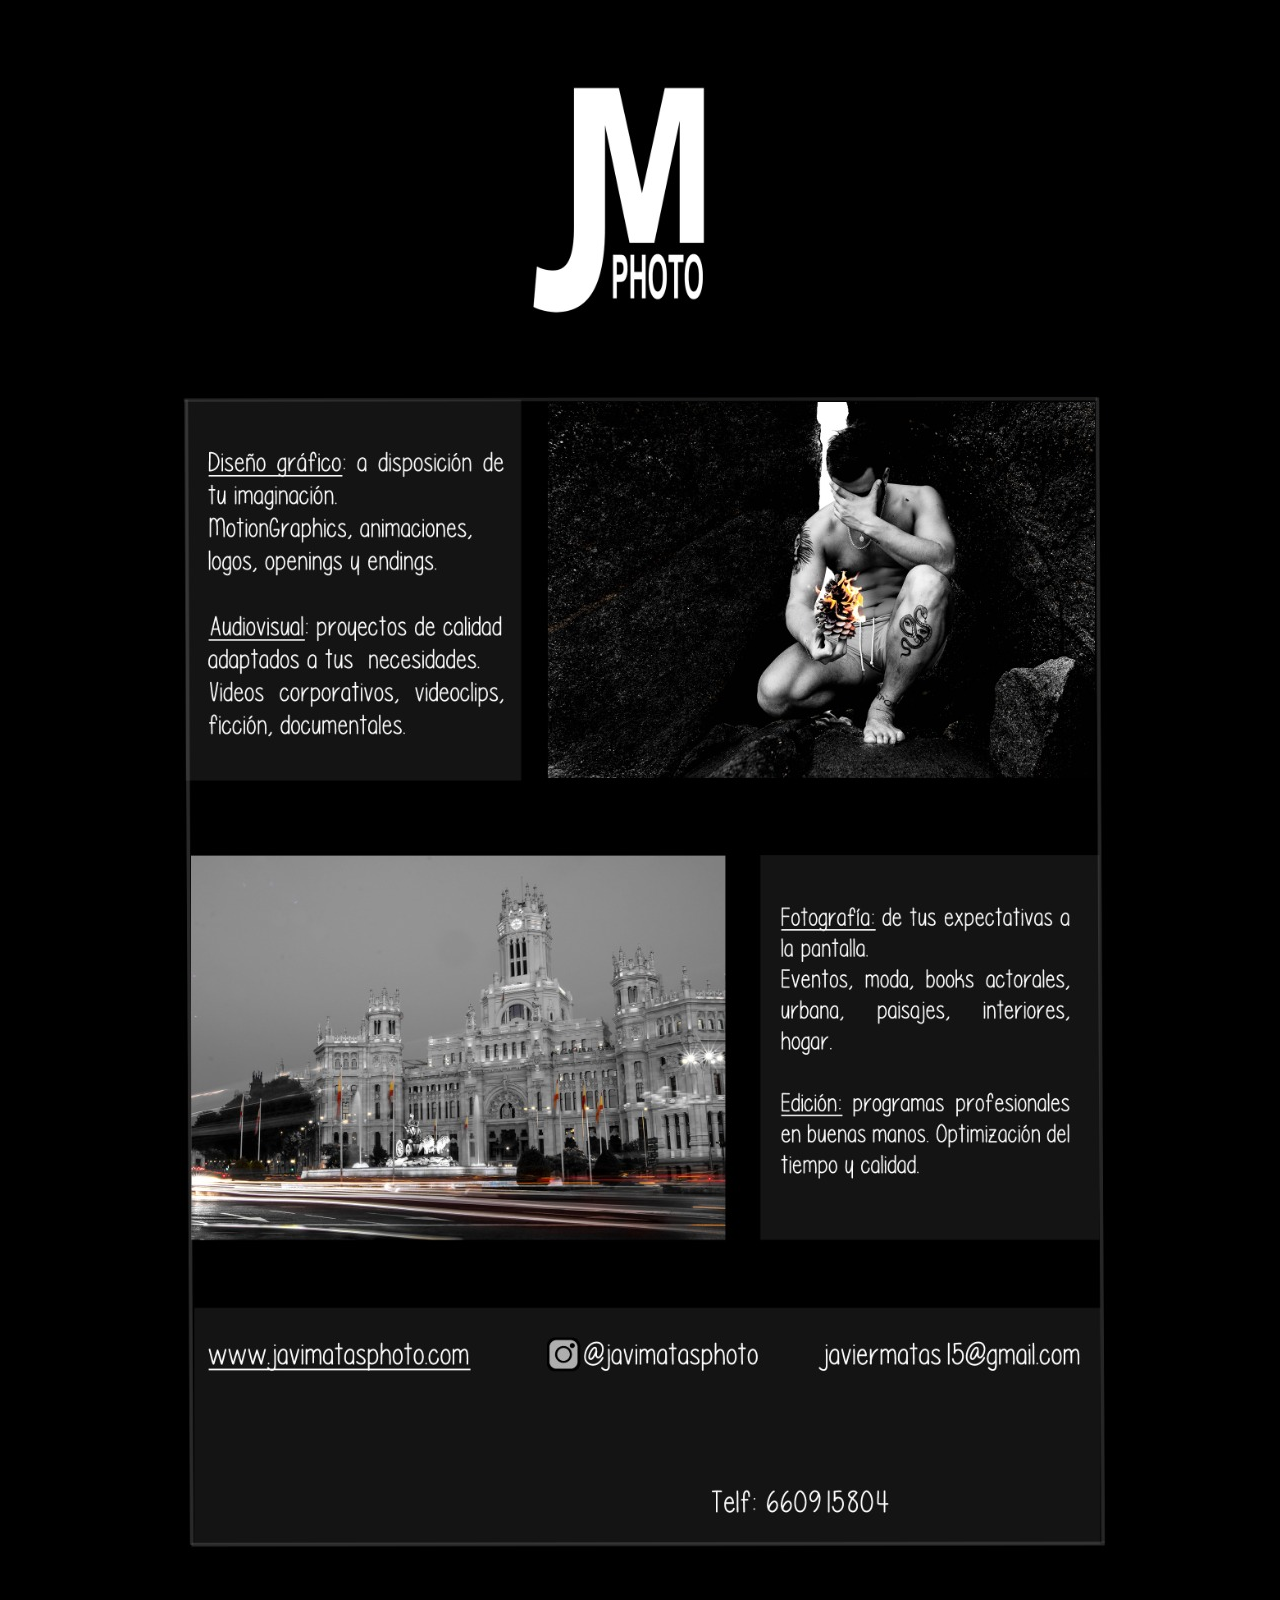
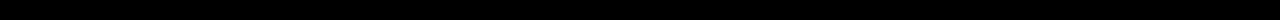
<file: cartel.html>
<!DOCTYPE html>
<html class="no-js" lang="en-US">
<link rel="shortcut icon" href="images/logo.png">
<html>
<html>
<body style="background-color: black;">
	
    <div width="100%" align="center" style="background-color: black;">
        <img  src="images/cartel.jpeg" /> 
    </div>
    
</body>
</html>
</file>
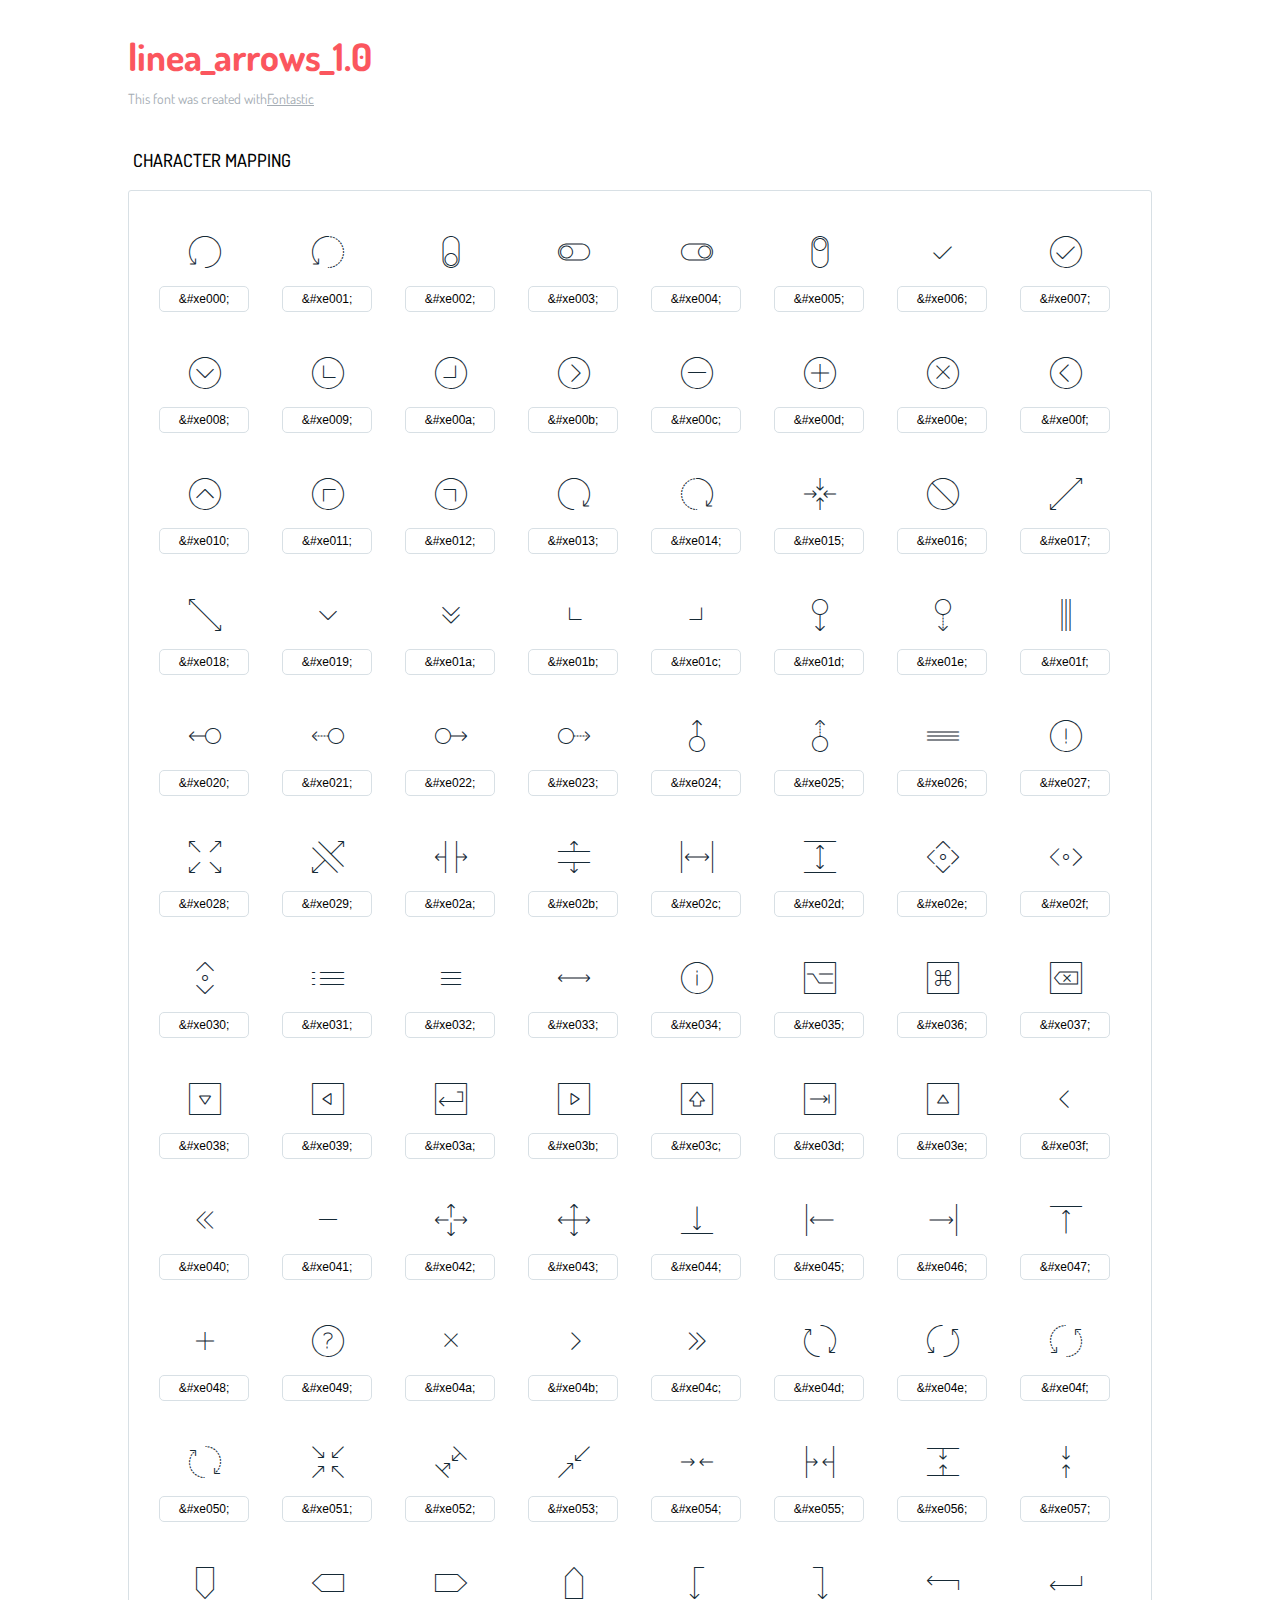
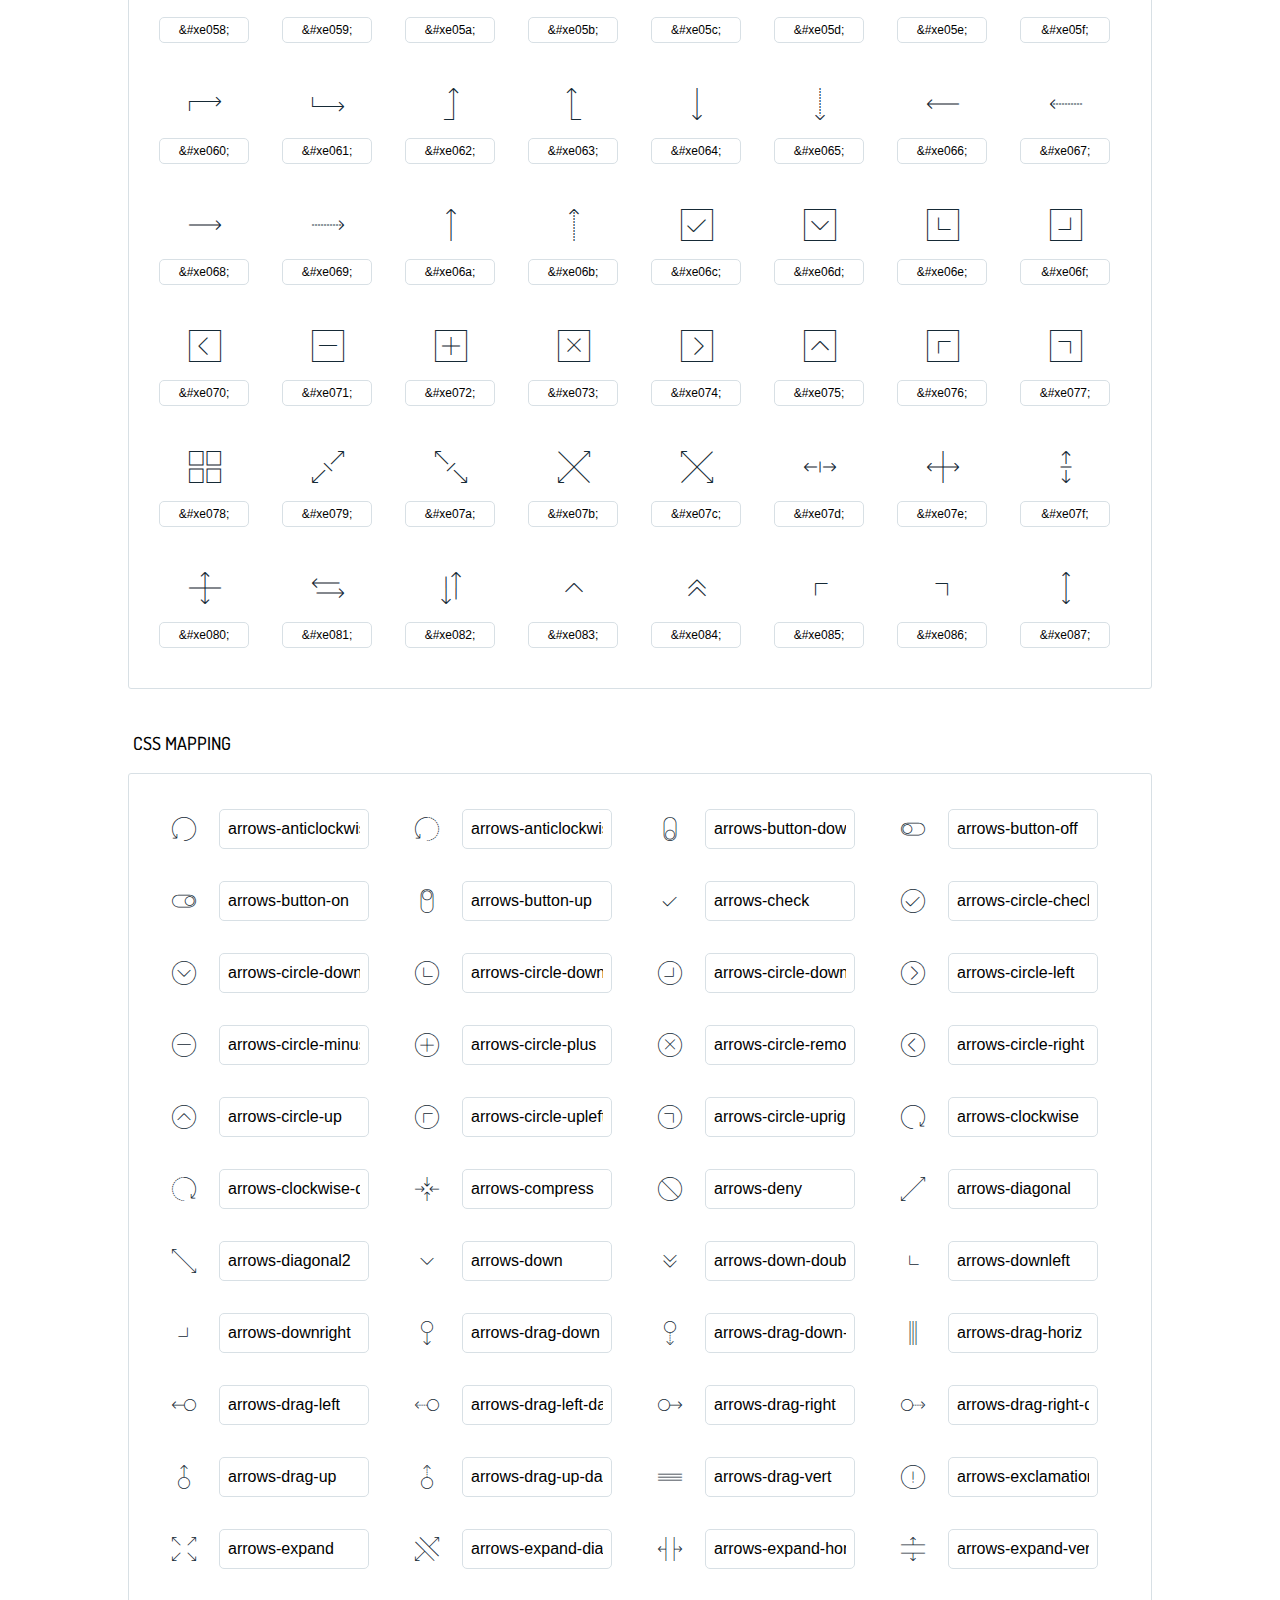
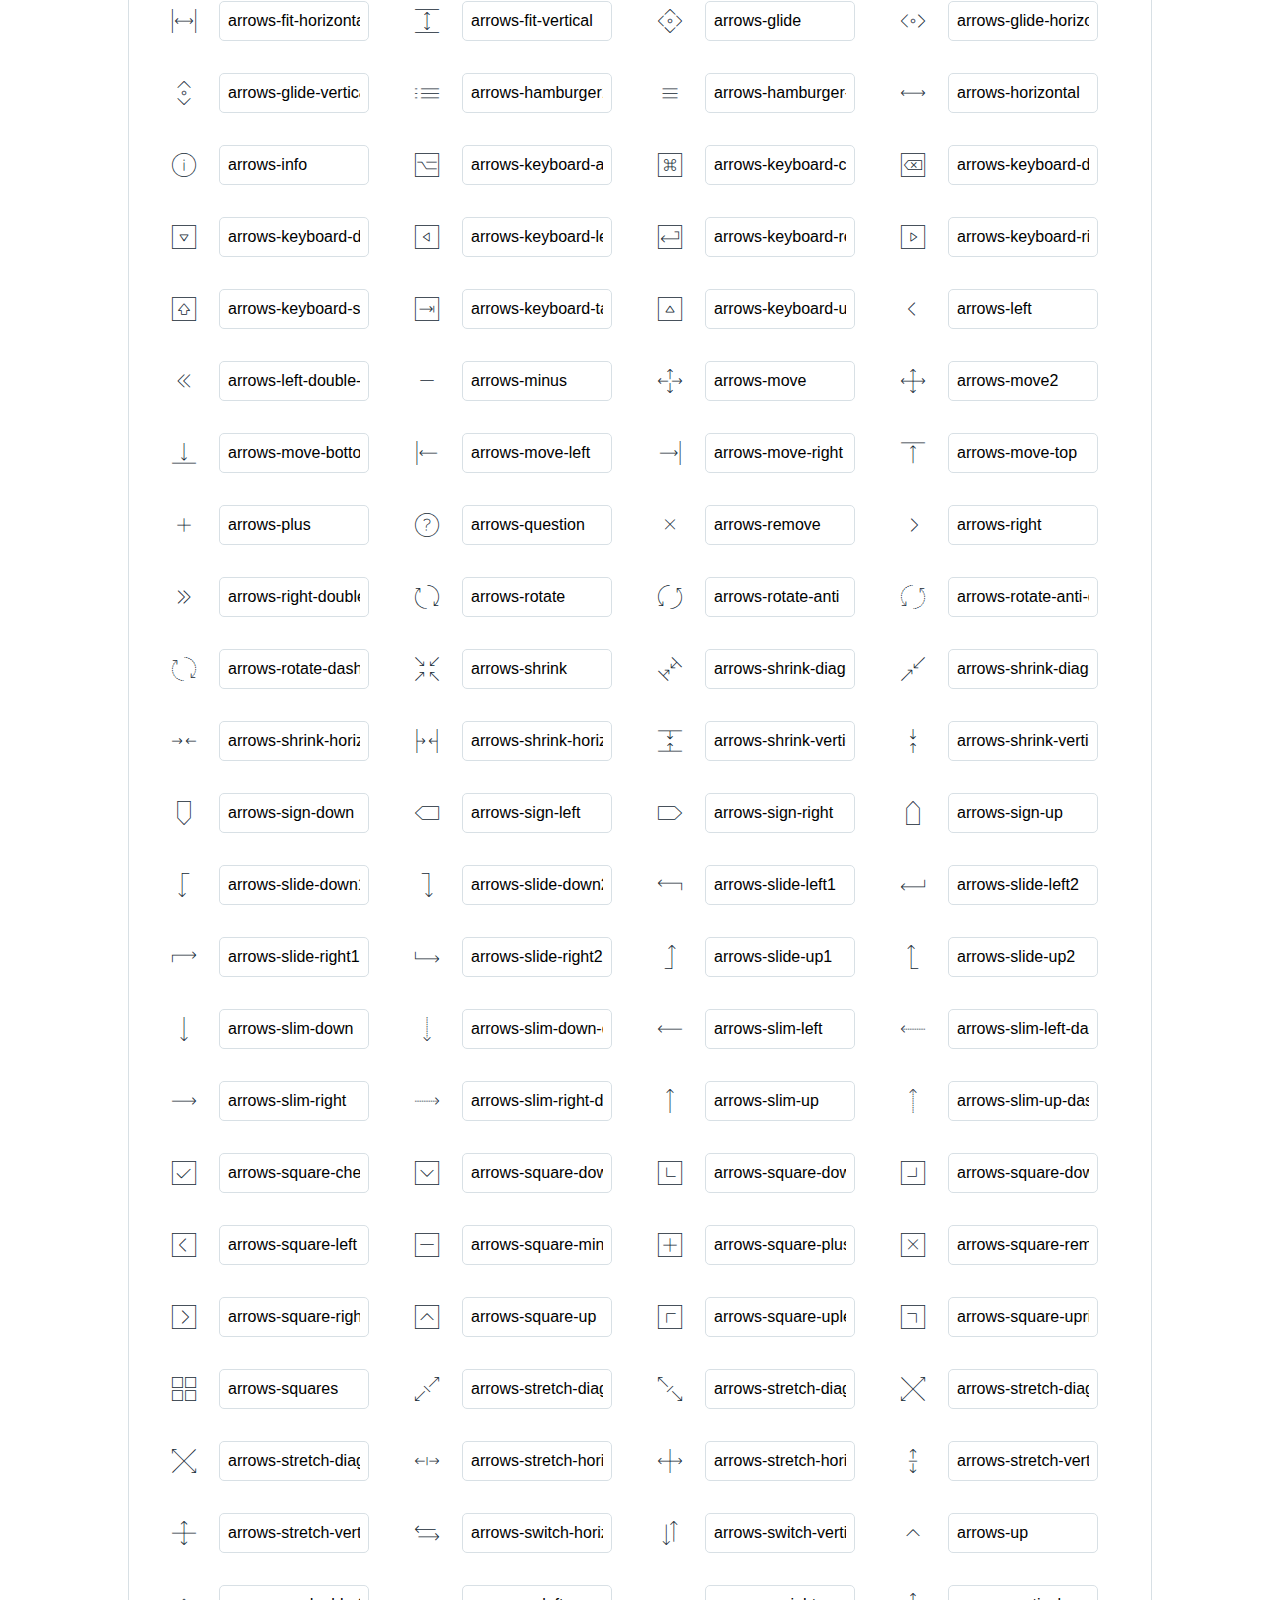
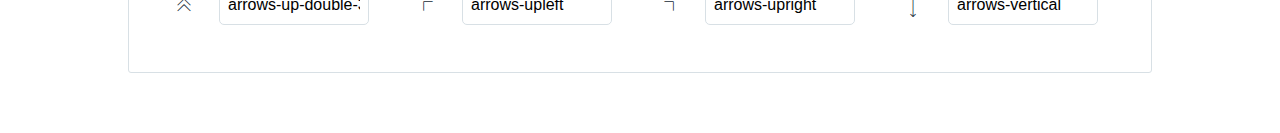
<file: layout/plugins/linea/arrows/icons-reference.html>
<!DOCTYPE html>
<html lang="en">
  <head>
    <meta charset="utf-8">
    <meta http-equiv="X-UA-Compatible" content="IE=edge,chrome=1">
    <meta name="viewport" content="width=device-width,initial-scale=1">
    <title>Font Reference - linea_arrows_1.0</title>
    <link href="https://fonts.googleapis.com/css?family=Dosis:400,500,700" rel="stylesheet" type="text/css">
    <link rel="stylesheet" href="styles.css">
    <style type="text/css">
      html,body,div,span,applet,object,iframe,h1,h2,h3,h4,h5,h6,p,blockquote,pre,a,abbr,acronym,address,big,cite,code,del,dfn,em,img,ins,kbd,q,s,samp,small,strike,strong,sub,sup,tt,var,dl,dt,dd,ol,ul,li,fieldset,form,label,legend,table,caption,tbody,tfoot,thead,tr,th,td{margin:0;padding:0;border:0;outline:0;font-weight:inherit;font-style:inherit;font-family:inherit;font-size:100%;vertical-align:baseline}
body{line-height:1;color:#000;background:#fff}
ol,ul{list-style:none}
table{border-collapse:separate;border-spacing:0;vertical-align:middle}
caption,th,td{text-align:left;font-weight:normal;vertical-align:middle}
a img{border:none}
*{-webkit-box-sizing:border-box;-moz-box-sizing:border-box;box-sizing:border-box}
body{font-family:'Dosis','Tahoma',sans-serif}
.container{margin:15px auto;width:80%}
h1{margin:40px 0 20px;font-weight:700;font-size:38px;line-height:32px;color:#fb565e}
h2{font-size:18px;padding:0 0 21px 5px;margin:45px 0 0 0;text-transform:uppercase;font-weight:500}
.small{font-size:14px;color:#a5adb4;}
.small a{color:#a5adb4;}
.small a:hover{color:#fb565e}
.glyphs.character-mapping{margin:0 0 20px 0;padding:20px 0 20px 30px;color:rgba(0,0,0,0.5);border:1px solid #d8e0e5;-webkit-border-radius:3px;border-radius:3px;}
.glyphs.character-mapping li{margin:0 30px 20px 0;display:inline-block;width:90px}
.glyphs.character-mapping .icon{margin:10px 0 10px 15px;padding:15px;position:relative;width:55px;height:55px;color:#162a36 !important;overflow:hidden;-webkit-border-radius:3px;border-radius:3px;font-size:32px;}
.glyphs.character-mapping .icon svg{fill:#000}
.glyphs.character-mapping input{margin:0;padding:5px 0;line-height:12px;font-size:12px;display:block;width:100%;border:1px solid #d8e0e5;-webkit-border-radius:5px;border-radius:5px;text-align:center;outline:0;}
.glyphs.character-mapping input:focus{border:1px solid #fbde4a;-webkit-box-shadow:inset 0 0 3px #fbde4a;box-shadow:inset 0 0 3px #fbde4a}
.glyphs.character-mapping input:hover{-webkit-box-shadow:inset 0 0 3px #fbde4a;box-shadow:inset 0 0 3px #fbde4a}
.glyphs.css-mapping{margin:0 0 60px 0;padding:30px 0 20px 30px;color:rgba(0,0,0,0.5);border:1px solid #d8e0e5;-webkit-border-radius:3px;border-radius:3px;}
.glyphs.css-mapping li{margin:0 30px 20px 0;padding:0;display:inline-block;overflow:hidden}
.glyphs.css-mapping .icon{margin:0;margin-right:10px;padding:13px;height:50px;width:50px;color:#162a36 !important;overflow:hidden;float:left;font-size:24px}
.glyphs.css-mapping input{margin:0;margin-top:5px;padding:8px;line-height:16px;font-size:16px;display:block;width:150px;height:40px;border:1px solid #d8e0e5;-webkit-border-radius:5px;border-radius:5px;background:#fff;outline:0;float:right;}
.glyphs.css-mapping input:focus{border:1px solid #fbde4a;-webkit-box-shadow:inset 0 0 3px #fbde4a;box-shadow:inset 0 0 3px #fbde4a}
.glyphs.css-mapping input:hover{-webkit-box-shadow:inset 0 0 3px #fbde4a;box-shadow:inset 0 0 3px #fbde4a}

      
    </style>
  </head>
  <body>
    <div class="container">
      <h1>linea_arrows_1.0</h1>
      <p class="small">This font was created with<a href="http://fontastic.me/">Fontastic</a></p>
      <h2>Character mapping</h2>
      <ul class="glyphs character-mapping">
        <li>
          <div data-icon="&#xe000;" class="icon"></div>
          <input type="text" readonly="readonly" value="&amp;#xe000;">
        </li>
        <li>
          <div data-icon="&#xe001;" class="icon"></div>
          <input type="text" readonly="readonly" value="&amp;#xe001;">
        </li>
        <li>
          <div data-icon="&#xe002;" class="icon"></div>
          <input type="text" readonly="readonly" value="&amp;#xe002;">
        </li>
        <li>
          <div data-icon="&#xe003;" class="icon"></div>
          <input type="text" readonly="readonly" value="&amp;#xe003;">
        </li>
        <li>
          <div data-icon="&#xe004;" class="icon"></div>
          <input type="text" readonly="readonly" value="&amp;#xe004;">
        </li>
        <li>
          <div data-icon="&#xe005;" class="icon"></div>
          <input type="text" readonly="readonly" value="&amp;#xe005;">
        </li>
        <li>
          <div data-icon="&#xe006;" class="icon"></div>
          <input type="text" readonly="readonly" value="&amp;#xe006;">
        </li>
        <li>
          <div data-icon="&#xe007;" class="icon"></div>
          <input type="text" readonly="readonly" value="&amp;#xe007;">
        </li>
        <li>
          <div data-icon="&#xe008;" class="icon"></div>
          <input type="text" readonly="readonly" value="&amp;#xe008;">
        </li>
        <li>
          <div data-icon="&#xe009;" class="icon"></div>
          <input type="text" readonly="readonly" value="&amp;#xe009;">
        </li>
        <li>
          <div data-icon="&#xe00a;" class="icon"></div>
          <input type="text" readonly="readonly" value="&amp;#xe00a;">
        </li>
        <li>
          <div data-icon="&#xe00b;" class="icon"></div>
          <input type="text" readonly="readonly" value="&amp;#xe00b;">
        </li>
        <li>
          <div data-icon="&#xe00c;" class="icon"></div>
          <input type="text" readonly="readonly" value="&amp;#xe00c;">
        </li>
        <li>
          <div data-icon="&#xe00d;" class="icon"></div>
          <input type="text" readonly="readonly" value="&amp;#xe00d;">
        </li>
        <li>
          <div data-icon="&#xe00e;" class="icon"></div>
          <input type="text" readonly="readonly" value="&amp;#xe00e;">
        </li>
        <li>
          <div data-icon="&#xe00f;" class="icon"></div>
          <input type="text" readonly="readonly" value="&amp;#xe00f;">
        </li>
        <li>
          <div data-icon="&#xe010;" class="icon"></div>
          <input type="text" readonly="readonly" value="&amp;#xe010;">
        </li>
        <li>
          <div data-icon="&#xe011;" class="icon"></div>
          <input type="text" readonly="readonly" value="&amp;#xe011;">
        </li>
        <li>
          <div data-icon="&#xe012;" class="icon"></div>
          <input type="text" readonly="readonly" value="&amp;#xe012;">
        </li>
        <li>
          <div data-icon="&#xe013;" class="icon"></div>
          <input type="text" readonly="readonly" value="&amp;#xe013;">
        </li>
        <li>
          <div data-icon="&#xe014;" class="icon"></div>
          <input type="text" readonly="readonly" value="&amp;#xe014;">
        </li>
        <li>
          <div data-icon="&#xe015;" class="icon"></div>
          <input type="text" readonly="readonly" value="&amp;#xe015;">
        </li>
        <li>
          <div data-icon="&#xe016;" class="icon"></div>
          <input type="text" readonly="readonly" value="&amp;#xe016;">
        </li>
        <li>
          <div data-icon="&#xe017;" class="icon"></div>
          <input type="text" readonly="readonly" value="&amp;#xe017;">
        </li>
        <li>
          <div data-icon="&#xe018;" class="icon"></div>
          <input type="text" readonly="readonly" value="&amp;#xe018;">
        </li>
        <li>
          <div data-icon="&#xe019;" class="icon"></div>
          <input type="text" readonly="readonly" value="&amp;#xe019;">
        </li>
        <li>
          <div data-icon="&#xe01a;" class="icon"></div>
          <input type="text" readonly="readonly" value="&amp;#xe01a;">
        </li>
        <li>
          <div data-icon="&#xe01b;" class="icon"></div>
          <input type="text" readonly="readonly" value="&amp;#xe01b;">
        </li>
        <li>
          <div data-icon="&#xe01c;" class="icon"></div>
          <input type="text" readonly="readonly" value="&amp;#xe01c;">
        </li>
        <li>
          <div data-icon="&#xe01d;" class="icon"></div>
          <input type="text" readonly="readonly" value="&amp;#xe01d;">
        </li>
        <li>
          <div data-icon="&#xe01e;" class="icon"></div>
          <input type="text" readonly="readonly" value="&amp;#xe01e;">
        </li>
        <li>
          <div data-icon="&#xe01f;" class="icon"></div>
          <input type="text" readonly="readonly" value="&amp;#xe01f;">
        </li>
        <li>
          <div data-icon="&#xe020;" class="icon"></div>
          <input type="text" readonly="readonly" value="&amp;#xe020;">
        </li>
        <li>
          <div data-icon="&#xe021;" class="icon"></div>
          <input type="text" readonly="readonly" value="&amp;#xe021;">
        </li>
        <li>
          <div data-icon="&#xe022;" class="icon"></div>
          <input type="text" readonly="readonly" value="&amp;#xe022;">
        </li>
        <li>
          <div data-icon="&#xe023;" class="icon"></div>
          <input type="text" readonly="readonly" value="&amp;#xe023;">
        </li>
        <li>
          <div data-icon="&#xe024;" class="icon"></div>
          <input type="text" readonly="readonly" value="&amp;#xe024;">
        </li>
        <li>
          <div data-icon="&#xe025;" class="icon"></div>
          <input type="text" readonly="readonly" value="&amp;#xe025;">
        </li>
        <li>
          <div data-icon="&#xe026;" class="icon"></div>
          <input type="text" readonly="readonly" value="&amp;#xe026;">
        </li>
        <li>
          <div data-icon="&#xe027;" class="icon"></div>
          <input type="text" readonly="readonly" value="&amp;#xe027;">
        </li>
        <li>
          <div data-icon="&#xe028;" class="icon"></div>
          <input type="text" readonly="readonly" value="&amp;#xe028;">
        </li>
        <li>
          <div data-icon="&#xe029;" class="icon"></div>
          <input type="text" readonly="readonly" value="&amp;#xe029;">
        </li>
        <li>
          <div data-icon="&#xe02a;" class="icon"></div>
          <input type="text" readonly="readonly" value="&amp;#xe02a;">
        </li>
        <li>
          <div data-icon="&#xe02b;" class="icon"></div>
          <input type="text" readonly="readonly" value="&amp;#xe02b;">
        </li>
        <li>
          <div data-icon="&#xe02c;" class="icon"></div>
          <input type="text" readonly="readonly" value="&amp;#xe02c;">
        </li>
        <li>
          <div data-icon="&#xe02d;" class="icon"></div>
          <input type="text" readonly="readonly" value="&amp;#xe02d;">
        </li>
        <li>
          <div data-icon="&#xe02e;" class="icon"></div>
          <input type="text" readonly="readonly" value="&amp;#xe02e;">
        </li>
        <li>
          <div data-icon="&#xe02f;" class="icon"></div>
          <input type="text" readonly="readonly" value="&amp;#xe02f;">
        </li>
        <li>
          <div data-icon="&#xe030;" class="icon"></div>
          <input type="text" readonly="readonly" value="&amp;#xe030;">
        </li>
        <li>
          <div data-icon="&#xe031;" class="icon"></div>
          <input type="text" readonly="readonly" value="&amp;#xe031;">
        </li>
        <li>
          <div data-icon="&#xe032;" class="icon"></div>
          <input type="text" readonly="readonly" value="&amp;#xe032;">
        </li>
        <li>
          <div data-icon="&#xe033;" class="icon"></div>
          <input type="text" readonly="readonly" value="&amp;#xe033;">
        </li>
        <li>
          <div data-icon="&#xe034;" class="icon"></div>
          <input type="text" readonly="readonly" value="&amp;#xe034;">
        </li>
        <li>
          <div data-icon="&#xe035;" class="icon"></div>
          <input type="text" readonly="readonly" value="&amp;#xe035;">
        </li>
        <li>
          <div data-icon="&#xe036;" class="icon"></div>
          <input type="text" readonly="readonly" value="&amp;#xe036;">
        </li>
        <li>
          <div data-icon="&#xe037;" class="icon"></div>
          <input type="text" readonly="readonly" value="&amp;#xe037;">
        </li>
        <li>
          <div data-icon="&#xe038;" class="icon"></div>
          <input type="text" readonly="readonly" value="&amp;#xe038;">
        </li>
        <li>
          <div data-icon="&#xe039;" class="icon"></div>
          <input type="text" readonly="readonly" value="&amp;#xe039;">
        </li>
        <li>
          <div data-icon="&#xe03a;" class="icon"></div>
          <input type="text" readonly="readonly" value="&amp;#xe03a;">
        </li>
        <li>
          <div data-icon="&#xe03b;" class="icon"></div>
          <input type="text" readonly="readonly" value="&amp;#xe03b;">
        </li>
        <li>
          <div data-icon="&#xe03c;" class="icon"></div>
          <input type="text" readonly="readonly" value="&amp;#xe03c;">
        </li>
        <li>
          <div data-icon="&#xe03d;" class="icon"></div>
          <input type="text" readonly="readonly" value="&amp;#xe03d;">
        </li>
        <li>
          <div data-icon="&#xe03e;" class="icon"></div>
          <input type="text" readonly="readonly" value="&amp;#xe03e;">
        </li>
        <li>
          <div data-icon="&#xe03f;" class="icon"></div>
          <input type="text" readonly="readonly" value="&amp;#xe03f;">
        </li>
        <li>
          <div data-icon="&#xe040;" class="icon"></div>
          <input type="text" readonly="readonly" value="&amp;#xe040;">
        </li>
        <li>
          <div data-icon="&#xe041;" class="icon"></div>
          <input type="text" readonly="readonly" value="&amp;#xe041;">
        </li>
        <li>
          <div data-icon="&#xe042;" class="icon"></div>
          <input type="text" readonly="readonly" value="&amp;#xe042;">
        </li>
        <li>
          <div data-icon="&#xe043;" class="icon"></div>
          <input type="text" readonly="readonly" value="&amp;#xe043;">
        </li>
        <li>
          <div data-icon="&#xe044;" class="icon"></div>
          <input type="text" readonly="readonly" value="&amp;#xe044;">
        </li>
        <li>
          <div data-icon="&#xe045;" class="icon"></div>
          <input type="text" readonly="readonly" value="&amp;#xe045;">
        </li>
        <li>
          <div data-icon="&#xe046;" class="icon"></div>
          <input type="text" readonly="readonly" value="&amp;#xe046;">
        </li>
        <li>
          <div data-icon="&#xe047;" class="icon"></div>
          <input type="text" readonly="readonly" value="&amp;#xe047;">
        </li>
        <li>
          <div data-icon="&#xe048;" class="icon"></div>
          <input type="text" readonly="readonly" value="&amp;#xe048;">
        </li>
        <li>
          <div data-icon="&#xe049;" class="icon"></div>
          <input type="text" readonly="readonly" value="&amp;#xe049;">
        </li>
        <li>
          <div data-icon="&#xe04a;" class="icon"></div>
          <input type="text" readonly="readonly" value="&amp;#xe04a;">
        </li>
        <li>
          <div data-icon="&#xe04b;" class="icon"></div>
          <input type="text" readonly="readonly" value="&amp;#xe04b;">
        </li>
        <li>
          <div data-icon="&#xe04c;" class="icon"></div>
          <input type="text" readonly="readonly" value="&amp;#xe04c;">
        </li>
        <li>
          <div data-icon="&#xe04d;" class="icon"></div>
          <input type="text" readonly="readonly" value="&amp;#xe04d;">
        </li>
        <li>
          <div data-icon="&#xe04e;" class="icon"></div>
          <input type="text" readonly="readonly" value="&amp;#xe04e;">
        </li>
        <li>
          <div data-icon="&#xe04f;" class="icon"></div>
          <input type="text" readonly="readonly" value="&amp;#xe04f;">
        </li>
        <li>
          <div data-icon="&#xe050;" class="icon"></div>
          <input type="text" readonly="readonly" value="&amp;#xe050;">
        </li>
        <li>
          <div data-icon="&#xe051;" class="icon"></div>
          <input type="text" readonly="readonly" value="&amp;#xe051;">
        </li>
        <li>
          <div data-icon="&#xe052;" class="icon"></div>
          <input type="text" readonly="readonly" value="&amp;#xe052;">
        </li>
        <li>
          <div data-icon="&#xe053;" class="icon"></div>
          <input type="text" readonly="readonly" value="&amp;#xe053;">
        </li>
        <li>
          <div data-icon="&#xe054;" class="icon"></div>
          <input type="text" readonly="readonly" value="&amp;#xe054;">
        </li>
        <li>
          <div data-icon="&#xe055;" class="icon"></div>
          <input type="text" readonly="readonly" value="&amp;#xe055;">
        </li>
        <li>
          <div data-icon="&#xe056;" class="icon"></div>
          <input type="text" readonly="readonly" value="&amp;#xe056;">
        </li>
        <li>
          <div data-icon="&#xe057;" class="icon"></div>
          <input type="text" readonly="readonly" value="&amp;#xe057;">
        </li>
        <li>
          <div data-icon="&#xe058;" class="icon"></div>
          <input type="text" readonly="readonly" value="&amp;#xe058;">
        </li>
        <li>
          <div data-icon="&#xe059;" class="icon"></div>
          <input type="text" readonly="readonly" value="&amp;#xe059;">
        </li>
        <li>
          <div data-icon="&#xe05a;" class="icon"></div>
          <input type="text" readonly="readonly" value="&amp;#xe05a;">
        </li>
        <li>
          <div data-icon="&#xe05b;" class="icon"></div>
          <input type="text" readonly="readonly" value="&amp;#xe05b;">
        </li>
        <li>
          <div data-icon="&#xe05c;" class="icon"></div>
          <input type="text" readonly="readonly" value="&amp;#xe05c;">
        </li>
        <li>
          <div data-icon="&#xe05d;" class="icon"></div>
          <input type="text" readonly="readonly" value="&amp;#xe05d;">
        </li>
        <li>
          <div data-icon="&#xe05e;" class="icon"></div>
          <input type="text" readonly="readonly" value="&amp;#xe05e;">
        </li>
        <li>
          <div data-icon="&#xe05f;" class="icon"></div>
          <input type="text" readonly="readonly" value="&amp;#xe05f;">
        </li>
        <li>
          <div data-icon="&#xe060;" class="icon"></div>
          <input type="text" readonly="readonly" value="&amp;#xe060;">
        </li>
        <li>
          <div data-icon="&#xe061;" class="icon"></div>
          <input type="text" readonly="readonly" value="&amp;#xe061;">
        </li>
        <li>
          <div data-icon="&#xe062;" class="icon"></div>
          <input type="text" readonly="readonly" value="&amp;#xe062;">
        </li>
        <li>
          <div data-icon="&#xe063;" class="icon"></div>
          <input type="text" readonly="readonly" value="&amp;#xe063;">
        </li>
        <li>
          <div data-icon="&#xe064;" class="icon"></div>
          <input type="text" readonly="readonly" value="&amp;#xe064;">
        </li>
        <li>
          <div data-icon="&#xe065;" class="icon"></div>
          <input type="text" readonly="readonly" value="&amp;#xe065;">
        </li>
        <li>
          <div data-icon="&#xe066;" class="icon"></div>
          <input type="text" readonly="readonly" value="&amp;#xe066;">
        </li>
        <li>
          <div data-icon="&#xe067;" class="icon"></div>
          <input type="text" readonly="readonly" value="&amp;#xe067;">
        </li>
        <li>
          <div data-icon="&#xe068;" class="icon"></div>
          <input type="text" readonly="readonly" value="&amp;#xe068;">
        </li>
        <li>
          <div data-icon="&#xe069;" class="icon"></div>
          <input type="text" readonly="readonly" value="&amp;#xe069;">
        </li>
        <li>
          <div data-icon="&#xe06a;" class="icon"></div>
          <input type="text" readonly="readonly" value="&amp;#xe06a;">
        </li>
        <li>
          <div data-icon="&#xe06b;" class="icon"></div>
          <input type="text" readonly="readonly" value="&amp;#xe06b;">
        </li>
        <li>
          <div data-icon="&#xe06c;" class="icon"></div>
          <input type="text" readonly="readonly" value="&amp;#xe06c;">
        </li>
        <li>
          <div data-icon="&#xe06d;" class="icon"></div>
          <input type="text" readonly="readonly" value="&amp;#xe06d;">
        </li>
        <li>
          <div data-icon="&#xe06e;" class="icon"></div>
          <input type="text" readonly="readonly" value="&amp;#xe06e;">
        </li>
        <li>
          <div data-icon="&#xe06f;" class="icon"></div>
          <input type="text" readonly="readonly" value="&amp;#xe06f;">
        </li>
        <li>
          <div data-icon="&#xe070;" class="icon"></div>
          <input type="text" readonly="readonly" value="&amp;#xe070;">
        </li>
        <li>
          <div data-icon="&#xe071;" class="icon"></div>
          <input type="text" readonly="readonly" value="&amp;#xe071;">
        </li>
        <li>
          <div data-icon="&#xe072;" class="icon"></div>
          <input type="text" readonly="readonly" value="&amp;#xe072;">
        </li>
        <li>
          <div data-icon="&#xe073;" class="icon"></div>
          <input type="text" readonly="readonly" value="&amp;#xe073;">
        </li>
        <li>
          <div data-icon="&#xe074;" class="icon"></div>
          <input type="text" readonly="readonly" value="&amp;#xe074;">
        </li>
        <li>
          <div data-icon="&#xe075;" class="icon"></div>
          <input type="text" readonly="readonly" value="&amp;#xe075;">
        </li>
        <li>
          <div data-icon="&#xe076;" class="icon"></div>
          <input type="text" readonly="readonly" value="&amp;#xe076;">
        </li>
        <li>
          <div data-icon="&#xe077;" class="icon"></div>
          <input type="text" readonly="readonly" value="&amp;#xe077;">
        </li>
        <li>
          <div data-icon="&#xe078;" class="icon"></div>
          <input type="text" readonly="readonly" value="&amp;#xe078;">
        </li>
        <li>
          <div data-icon="&#xe079;" class="icon"></div>
          <input type="text" readonly="readonly" value="&amp;#xe079;">
        </li>
        <li>
          <div data-icon="&#xe07a;" class="icon"></div>
          <input type="text" readonly="readonly" value="&amp;#xe07a;">
        </li>
        <li>
          <div data-icon="&#xe07b;" class="icon"></div>
          <input type="text" readonly="readonly" value="&amp;#xe07b;">
        </li>
        <li>
          <div data-icon="&#xe07c;" class="icon"></div>
          <input type="text" readonly="readonly" value="&amp;#xe07c;">
        </li>
        <li>
          <div data-icon="&#xe07d;" class="icon"></div>
          <input type="text" readonly="readonly" value="&amp;#xe07d;">
        </li>
        <li>
          <div data-icon="&#xe07e;" class="icon"></div>
          <input type="text" readonly="readonly" value="&amp;#xe07e;">
        </li>
        <li>
          <div data-icon="&#xe07f;" class="icon"></div>
          <input type="text" readonly="readonly" value="&amp;#xe07f;">
        </li>
        <li>
          <div data-icon="&#xe080;" class="icon"></div>
          <input type="text" readonly="readonly" value="&amp;#xe080;">
        </li>
        <li>
          <div data-icon="&#xe081;" class="icon"></div>
          <input type="text" readonly="readonly" value="&amp;#xe081;">
        </li>
        <li>
          <div data-icon="&#xe082;" class="icon"></div>
          <input type="text" readonly="readonly" value="&amp;#xe082;">
        </li>
        <li>
          <div data-icon="&#xe083;" class="icon"></div>
          <input type="text" readonly="readonly" value="&amp;#xe083;">
        </li>
        <li>
          <div data-icon="&#xe084;" class="icon"></div>
          <input type="text" readonly="readonly" value="&amp;#xe084;">
        </li>
        <li>
          <div data-icon="&#xe085;" class="icon"></div>
          <input type="text" readonly="readonly" value="&amp;#xe085;">
        </li>
        <li>
          <div data-icon="&#xe086;" class="icon"></div>
          <input type="text" readonly="readonly" value="&amp;#xe086;">
        </li>
        <li>
          <div data-icon="&#xe087;" class="icon"></div>
          <input type="text" readonly="readonly" value="&amp;#xe087;">
        </li>
      </ul>
      <h2>CSS mapping</h2>
      <ul class="glyphs css-mapping">
        <li>
          <div class="icon icon-arrows-anticlockwise"></div>
          <input type="text" readonly="readonly" value="arrows-anticlockwise">
        </li>
        <li>
          <div class="icon icon-arrows-anticlockwise-dashed"></div>
          <input type="text" readonly="readonly" value="arrows-anticlockwise-dashed">
        </li>
        <li>
          <div class="icon icon-arrows-button-down"></div>
          <input type="text" readonly="readonly" value="arrows-button-down">
        </li>
        <li>
          <div class="icon icon-arrows-button-off"></div>
          <input type="text" readonly="readonly" value="arrows-button-off">
        </li>
        <li>
          <div class="icon icon-arrows-button-on"></div>
          <input type="text" readonly="readonly" value="arrows-button-on">
        </li>
        <li>
          <div class="icon icon-arrows-button-up"></div>
          <input type="text" readonly="readonly" value="arrows-button-up">
        </li>
        <li>
          <div class="icon icon-arrows-check"></div>
          <input type="text" readonly="readonly" value="arrows-check">
        </li>
        <li>
          <div class="icon icon-arrows-circle-check"></div>
          <input type="text" readonly="readonly" value="arrows-circle-check">
        </li>
        <li>
          <div class="icon icon-arrows-circle-down"></div>
          <input type="text" readonly="readonly" value="arrows-circle-down">
        </li>
        <li>
          <div class="icon icon-arrows-circle-downleft"></div>
          <input type="text" readonly="readonly" value="arrows-circle-downleft">
        </li>
        <li>
          <div class="icon icon-arrows-circle-downright"></div>
          <input type="text" readonly="readonly" value="arrows-circle-downright">
        </li>
        <li>
          <div class="icon icon-arrows-circle-left"></div>
          <input type="text" readonly="readonly" value="arrows-circle-left">
        </li>
        <li>
          <div class="icon icon-arrows-circle-minus"></div>
          <input type="text" readonly="readonly" value="arrows-circle-minus">
        </li>
        <li>
          <div class="icon icon-arrows-circle-plus"></div>
          <input type="text" readonly="readonly" value="arrows-circle-plus">
        </li>
        <li>
          <div class="icon icon-arrows-circle-remove"></div>
          <input type="text" readonly="readonly" value="arrows-circle-remove">
        </li>
        <li>
          <div class="icon icon-arrows-circle-right"></div>
          <input type="text" readonly="readonly" value="arrows-circle-right">
        </li>
        <li>
          <div class="icon icon-arrows-circle-up"></div>
          <input type="text" readonly="readonly" value="arrows-circle-up">
        </li>
        <li>
          <div class="icon icon-arrows-circle-upleft"></div>
          <input type="text" readonly="readonly" value="arrows-circle-upleft">
        </li>
        <li>
          <div class="icon icon-arrows-circle-upright"></div>
          <input type="text" readonly="readonly" value="arrows-circle-upright">
        </li>
        <li>
          <div class="icon icon-arrows-clockwise"></div>
          <input type="text" readonly="readonly" value="arrows-clockwise">
        </li>
        <li>
          <div class="icon icon-arrows-clockwise-dashed"></div>
          <input type="text" readonly="readonly" value="arrows-clockwise-dashed">
        </li>
        <li>
          <div class="icon icon-arrows-compress"></div>
          <input type="text" readonly="readonly" value="arrows-compress">
        </li>
        <li>
          <div class="icon icon-arrows-deny"></div>
          <input type="text" readonly="readonly" value="arrows-deny">
        </li>
        <li>
          <div class="icon icon-arrows-diagonal"></div>
          <input type="text" readonly="readonly" value="arrows-diagonal">
        </li>
        <li>
          <div class="icon icon-arrows-diagonal2"></div>
          <input type="text" readonly="readonly" value="arrows-diagonal2">
        </li>
        <li>
          <div class="icon icon-arrows-down"></div>
          <input type="text" readonly="readonly" value="arrows-down">
        </li>
        <li>
          <div class="icon icon-arrows-down-double"></div>
          <input type="text" readonly="readonly" value="arrows-down-double">
        </li>
        <li>
          <div class="icon icon-arrows-downleft"></div>
          <input type="text" readonly="readonly" value="arrows-downleft">
        </li>
        <li>
          <div class="icon icon-arrows-downright"></div>
          <input type="text" readonly="readonly" value="arrows-downright">
        </li>
        <li>
          <div class="icon icon-arrows-drag-down"></div>
          <input type="text" readonly="readonly" value="arrows-drag-down">
        </li>
        <li>
          <div class="icon icon-arrows-drag-down-dashed"></div>
          <input type="text" readonly="readonly" value="arrows-drag-down-dashed">
        </li>
        <li>
          <div class="icon icon-arrows-drag-horiz"></div>
          <input type="text" readonly="readonly" value="arrows-drag-horiz">
        </li>
        <li>
          <div class="icon icon-arrows-drag-left"></div>
          <input type="text" readonly="readonly" value="arrows-drag-left">
        </li>
        <li>
          <div class="icon icon-arrows-drag-left-dashed"></div>
          <input type="text" readonly="readonly" value="arrows-drag-left-dashed">
        </li>
        <li>
          <div class="icon icon-arrows-drag-right"></div>
          <input type="text" readonly="readonly" value="arrows-drag-right">
        </li>
        <li>
          <div class="icon icon-arrows-drag-right-dashed"></div>
          <input type="text" readonly="readonly" value="arrows-drag-right-dashed">
        </li>
        <li>
          <div class="icon icon-arrows-drag-up"></div>
          <input type="text" readonly="readonly" value="arrows-drag-up">
        </li>
        <li>
          <div class="icon icon-arrows-drag-up-dashed"></div>
          <input type="text" readonly="readonly" value="arrows-drag-up-dashed">
        </li>
        <li>
          <div class="icon icon-arrows-drag-vert"></div>
          <input type="text" readonly="readonly" value="arrows-drag-vert">
        </li>
        <li>
          <div class="icon icon-arrows-exclamation"></div>
          <input type="text" readonly="readonly" value="arrows-exclamation">
        </li>
        <li>
          <div class="icon icon-arrows-expand"></div>
          <input type="text" readonly="readonly" value="arrows-expand">
        </li>
        <li>
          <div class="icon icon-arrows-expand-diagonal1"></div>
          <input type="text" readonly="readonly" value="arrows-expand-diagonal1">
        </li>
        <li>
          <div class="icon icon-arrows-expand-horizontal1"></div>
          <input type="text" readonly="readonly" value="arrows-expand-horizontal1">
        </li>
        <li>
          <div class="icon icon-arrows-expand-vertical1"></div>
          <input type="text" readonly="readonly" value="arrows-expand-vertical1">
        </li>
        <li>
          <div class="icon icon-arrows-fit-horizontal"></div>
          <input type="text" readonly="readonly" value="arrows-fit-horizontal">
        </li>
        <li>
          <div class="icon icon-arrows-fit-vertical"></div>
          <input type="text" readonly="readonly" value="arrows-fit-vertical">
        </li>
        <li>
          <div class="icon icon-arrows-glide"></div>
          <input type="text" readonly="readonly" value="arrows-glide">
        </li>
        <li>
          <div class="icon icon-arrows-glide-horizontal"></div>
          <input type="text" readonly="readonly" value="arrows-glide-horizontal">
        </li>
        <li>
          <div class="icon icon-arrows-glide-vertical"></div>
          <input type="text" readonly="readonly" value="arrows-glide-vertical">
        </li>
        <li>
          <div class="icon icon-arrows-hamburger1"></div>
          <input type="text" readonly="readonly" value="arrows-hamburger1">
        </li>
        <li>
          <div class="icon icon-arrows-hamburger-2"></div>
          <input type="text" readonly="readonly" value="arrows-hamburger-2">
        </li>
        <li>
          <div class="icon icon-arrows-horizontal"></div>
          <input type="text" readonly="readonly" value="arrows-horizontal">
        </li>
        <li>
          <div class="icon icon-arrows-info"></div>
          <input type="text" readonly="readonly" value="arrows-info">
        </li>
        <li>
          <div class="icon icon-arrows-keyboard-alt"></div>
          <input type="text" readonly="readonly" value="arrows-keyboard-alt">
        </li>
        <li>
          <div class="icon icon-arrows-keyboard-cmd"></div>
          <input type="text" readonly="readonly" value="arrows-keyboard-cmd">
        </li>
        <li>
          <div class="icon icon-arrows-keyboard-delete"></div>
          <input type="text" readonly="readonly" value="arrows-keyboard-delete">
        </li>
        <li>
          <div class="icon icon-arrows-keyboard-down"></div>
          <input type="text" readonly="readonly" value="arrows-keyboard-down">
        </li>
        <li>
          <div class="icon icon-arrows-keyboard-left"></div>
          <input type="text" readonly="readonly" value="arrows-keyboard-left">
        </li>
        <li>
          <div class="icon icon-arrows-keyboard-return"></div>
          <input type="text" readonly="readonly" value="arrows-keyboard-return">
        </li>
        <li>
          <div class="icon icon-arrows-keyboard-right"></div>
          <input type="text" readonly="readonly" value="arrows-keyboard-right">
        </li>
        <li>
          <div class="icon icon-arrows-keyboard-shift"></div>
          <input type="text" readonly="readonly" value="arrows-keyboard-shift">
        </li>
        <li>
          <div class="icon icon-arrows-keyboard-tab"></div>
          <input type="text" readonly="readonly" value="arrows-keyboard-tab">
        </li>
        <li>
          <div class="icon icon-arrows-keyboard-up"></div>
          <input type="text" readonly="readonly" value="arrows-keyboard-up">
        </li>
        <li>
          <div class="icon icon-arrows-left"></div>
          <input type="text" readonly="readonly" value="arrows-left">
        </li>
        <li>
          <div class="icon icon-arrows-left-double-32"></div>
          <input type="text" readonly="readonly" value="arrows-left-double-32">
        </li>
        <li>
          <div class="icon icon-arrows-minus"></div>
          <input type="text" readonly="readonly" value="arrows-minus">
        </li>
        <li>
          <div class="icon icon-arrows-move"></div>
          <input type="text" readonly="readonly" value="arrows-move">
        </li>
        <li>
          <div class="icon icon-arrows-move2"></div>
          <input type="text" readonly="readonly" value="arrows-move2">
        </li>
        <li>
          <div class="icon icon-arrows-move-bottom"></div>
          <input type="text" readonly="readonly" value="arrows-move-bottom">
        </li>
        <li>
          <div class="icon icon-arrows-move-left"></div>
          <input type="text" readonly="readonly" value="arrows-move-left">
        </li>
        <li>
          <div class="icon icon-arrows-move-right"></div>
          <input type="text" readonly="readonly" value="arrows-move-right">
        </li>
        <li>
          <div class="icon icon-arrows-move-top"></div>
          <input type="text" readonly="readonly" value="arrows-move-top">
        </li>
        <li>
          <div class="icon icon-arrows-plus"></div>
          <input type="text" readonly="readonly" value="arrows-plus">
        </li>
        <li>
          <div class="icon icon-arrows-question"></div>
          <input type="text" readonly="readonly" value="arrows-question">
        </li>
        <li>
          <div class="icon icon-arrows-remove"></div>
          <input type="text" readonly="readonly" value="arrows-remove">
        </li>
        <li>
          <div class="icon icon-arrows-right"></div>
          <input type="text" readonly="readonly" value="arrows-right">
        </li>
        <li>
          <div class="icon icon-arrows-right-double"></div>
          <input type="text" readonly="readonly" value="arrows-right-double">
        </li>
        <li>
          <div class="icon icon-arrows-rotate"></div>
          <input type="text" readonly="readonly" value="arrows-rotate">
        </li>
        <li>
          <div class="icon icon-arrows-rotate-anti"></div>
          <input type="text" readonly="readonly" value="arrows-rotate-anti">
        </li>
        <li>
          <div class="icon icon-arrows-rotate-anti-dashed"></div>
          <input type="text" readonly="readonly" value="arrows-rotate-anti-dashed">
        </li>
        <li>
          <div class="icon icon-arrows-rotate-dashed"></div>
          <input type="text" readonly="readonly" value="arrows-rotate-dashed">
        </li>
        <li>
          <div class="icon icon-arrows-shrink"></div>
          <input type="text" readonly="readonly" value="arrows-shrink">
        </li>
        <li>
          <div class="icon icon-arrows-shrink-diagonal1"></div>
          <input type="text" readonly="readonly" value="arrows-shrink-diagonal1">
        </li>
        <li>
          <div class="icon icon-arrows-shrink-diagonal2"></div>
          <input type="text" readonly="readonly" value="arrows-shrink-diagonal2">
        </li>
        <li>
          <div class="icon icon-arrows-shrink-horizonal2"></div>
          <input type="text" readonly="readonly" value="arrows-shrink-horizonal2">
        </li>
        <li>
          <div class="icon icon-arrows-shrink-horizontal1"></div>
          <input type="text" readonly="readonly" value="arrows-shrink-horizontal1">
        </li>
        <li>
          <div class="icon icon-arrows-shrink-vertical1"></div>
          <input type="text" readonly="readonly" value="arrows-shrink-vertical1">
        </li>
        <li>
          <div class="icon icon-arrows-shrink-vertical2"></div>
          <input type="text" readonly="readonly" value="arrows-shrink-vertical2">
        </li>
        <li>
          <div class="icon icon-arrows-sign-down"></div>
          <input type="text" readonly="readonly" value="arrows-sign-down">
        </li>
        <li>
          <div class="icon icon-arrows-sign-left"></div>
          <input type="text" readonly="readonly" value="arrows-sign-left">
        </li>
        <li>
          <div class="icon icon-arrows-sign-right"></div>
          <input type="text" readonly="readonly" value="arrows-sign-right">
        </li>
        <li>
          <div class="icon icon-arrows-sign-up"></div>
          <input type="text" readonly="readonly" value="arrows-sign-up">
        </li>
        <li>
          <div class="icon icon-arrows-slide-down1"></div>
          <input type="text" readonly="readonly" value="arrows-slide-down1">
        </li>
        <li>
          <div class="icon icon-arrows-slide-down2"></div>
          <input type="text" readonly="readonly" value="arrows-slide-down2">
        </li>
        <li>
          <div class="icon icon-arrows-slide-left1"></div>
          <input type="text" readonly="readonly" value="arrows-slide-left1">
        </li>
        <li>
          <div class="icon icon-arrows-slide-left2"></div>
          <input type="text" readonly="readonly" value="arrows-slide-left2">
        </li>
        <li>
          <div class="icon icon-arrows-slide-right1"></div>
          <input type="text" readonly="readonly" value="arrows-slide-right1">
        </li>
        <li>
          <div class="icon icon-arrows-slide-right2"></div>
          <input type="text" readonly="readonly" value="arrows-slide-right2">
        </li>
        <li>
          <div class="icon icon-arrows-slide-up1"></div>
          <input type="text" readonly="readonly" value="arrows-slide-up1">
        </li>
        <li>
          <div class="icon icon-arrows-slide-up2"></div>
          <input type="text" readonly="readonly" value="arrows-slide-up2">
        </li>
        <li>
          <div class="icon icon-arrows-slim-down"></div>
          <input type="text" readonly="readonly" value="arrows-slim-down">
        </li>
        <li>
          <div class="icon icon-arrows-slim-down-dashed"></div>
          <input type="text" readonly="readonly" value="arrows-slim-down-dashed">
        </li>
        <li>
          <div class="icon icon-arrows-slim-left"></div>
          <input type="text" readonly="readonly" value="arrows-slim-left">
        </li>
        <li>
          <div class="icon icon-arrows-slim-left-dashed"></div>
          <input type="text" readonly="readonly" value="arrows-slim-left-dashed">
        </li>
        <li>
          <div class="icon icon-arrows-slim-right"></div>
          <input type="text" readonly="readonly" value="arrows-slim-right">
        </li>
        <li>
          <div class="icon icon-arrows-slim-right-dashed"></div>
          <input type="text" readonly="readonly" value="arrows-slim-right-dashed">
        </li>
        <li>
          <div class="icon icon-arrows-slim-up"></div>
          <input type="text" readonly="readonly" value="arrows-slim-up">
        </li>
        <li>
          <div class="icon icon-arrows-slim-up-dashed"></div>
          <input type="text" readonly="readonly" value="arrows-slim-up-dashed">
        </li>
        <li>
          <div class="icon icon-arrows-square-check"></div>
          <input type="text" readonly="readonly" value="arrows-square-check">
        </li>
        <li>
          <div class="icon icon-arrows-square-down"></div>
          <input type="text" readonly="readonly" value="arrows-square-down">
        </li>
        <li>
          <div class="icon icon-arrows-square-downleft"></div>
          <input type="text" readonly="readonly" value="arrows-square-downleft">
        </li>
        <li>
          <div class="icon icon-arrows-square-downright"></div>
          <input type="text" readonly="readonly" value="arrows-square-downright">
        </li>
        <li>
          <div class="icon icon-arrows-square-left"></div>
          <input type="text" readonly="readonly" value="arrows-square-left">
        </li>
        <li>
          <div class="icon icon-arrows-square-minus"></div>
          <input type="text" readonly="readonly" value="arrows-square-minus">
        </li>
        <li>
          <div class="icon icon-arrows-square-plus"></div>
          <input type="text" readonly="readonly" value="arrows-square-plus">
        </li>
        <li>
          <div class="icon icon-arrows-square-remove"></div>
          <input type="text" readonly="readonly" value="arrows-square-remove">
        </li>
        <li>
          <div class="icon icon-arrows-square-right"></div>
          <input type="text" readonly="readonly" value="arrows-square-right">
        </li>
        <li>
          <div class="icon icon-arrows-square-up"></div>
          <input type="text" readonly="readonly" value="arrows-square-up">
        </li>
        <li>
          <div class="icon icon-arrows-square-upleft"></div>
          <input type="text" readonly="readonly" value="arrows-square-upleft">
        </li>
        <li>
          <div class="icon icon-arrows-square-upright"></div>
          <input type="text" readonly="readonly" value="arrows-square-upright">
        </li>
        <li>
          <div class="icon icon-arrows-squares"></div>
          <input type="text" readonly="readonly" value="arrows-squares">
        </li>
        <li>
          <div class="icon icon-arrows-stretch-diagonal1"></div>
          <input type="text" readonly="readonly" value="arrows-stretch-diagonal1">
        </li>
        <li>
          <div class="icon icon-arrows-stretch-diagonal2"></div>
          <input type="text" readonly="readonly" value="arrows-stretch-diagonal2">
        </li>
        <li>
          <div class="icon icon-arrows-stretch-diagonal3"></div>
          <input type="text" readonly="readonly" value="arrows-stretch-diagonal3">
        </li>
        <li>
          <div class="icon icon-arrows-stretch-diagonal4"></div>
          <input type="text" readonly="readonly" value="arrows-stretch-diagonal4">
        </li>
        <li>
          <div class="icon icon-arrows-stretch-horizontal1"></div>
          <input type="text" readonly="readonly" value="arrows-stretch-horizontal1">
        </li>
        <li>
          <div class="icon icon-arrows-stretch-horizontal2"></div>
          <input type="text" readonly="readonly" value="arrows-stretch-horizontal2">
        </li>
        <li>
          <div class="icon icon-arrows-stretch-vertical1"></div>
          <input type="text" readonly="readonly" value="arrows-stretch-vertical1">
        </li>
        <li>
          <div class="icon icon-arrows-stretch-vertical2"></div>
          <input type="text" readonly="readonly" value="arrows-stretch-vertical2">
        </li>
        <li>
          <div class="icon icon-arrows-switch-horizontal"></div>
          <input type="text" readonly="readonly" value="arrows-switch-horizontal">
        </li>
        <li>
          <div class="icon icon-arrows-switch-vertical"></div>
          <input type="text" readonly="readonly" value="arrows-switch-vertical">
        </li>
        <li>
          <div class="icon icon-arrows-up"></div>
          <input type="text" readonly="readonly" value="arrows-up">
        </li>
        <li>
          <div class="icon icon-arrows-up-double-33"></div>
          <input type="text" readonly="readonly" value="arrows-up-double-33">
        </li>
        <li>
          <div class="icon icon-arrows-upleft"></div>
          <input type="text" readonly="readonly" value="arrows-upleft">
        </li>
        <li>
          <div class="icon icon-arrows-upright"></div>
          <input type="text" readonly="readonly" value="arrows-upright">
        </li>
        <li>
          <div class="icon icon-arrows-vertical"></div>
          <input type="text" readonly="readonly" value="arrows-vertical">
        </li>
      </ul>
    </div><script type="text/javascript">
(function() {
  var glyphs, _i, _len, _ref;

  _ref = document.getElementsByClassName('glyphs');
  for (_i = 0, _len = _ref.length; _i < _len; _i++) {
    glyphs = _ref[_i];
    glyphs.addEventListener('click', function(event) {
      if (event.target.tagName === 'INPUT') {
        return event.target.select();
      }
    });
  }

}).call(this);
</script>
  </body>
</html>
</file>
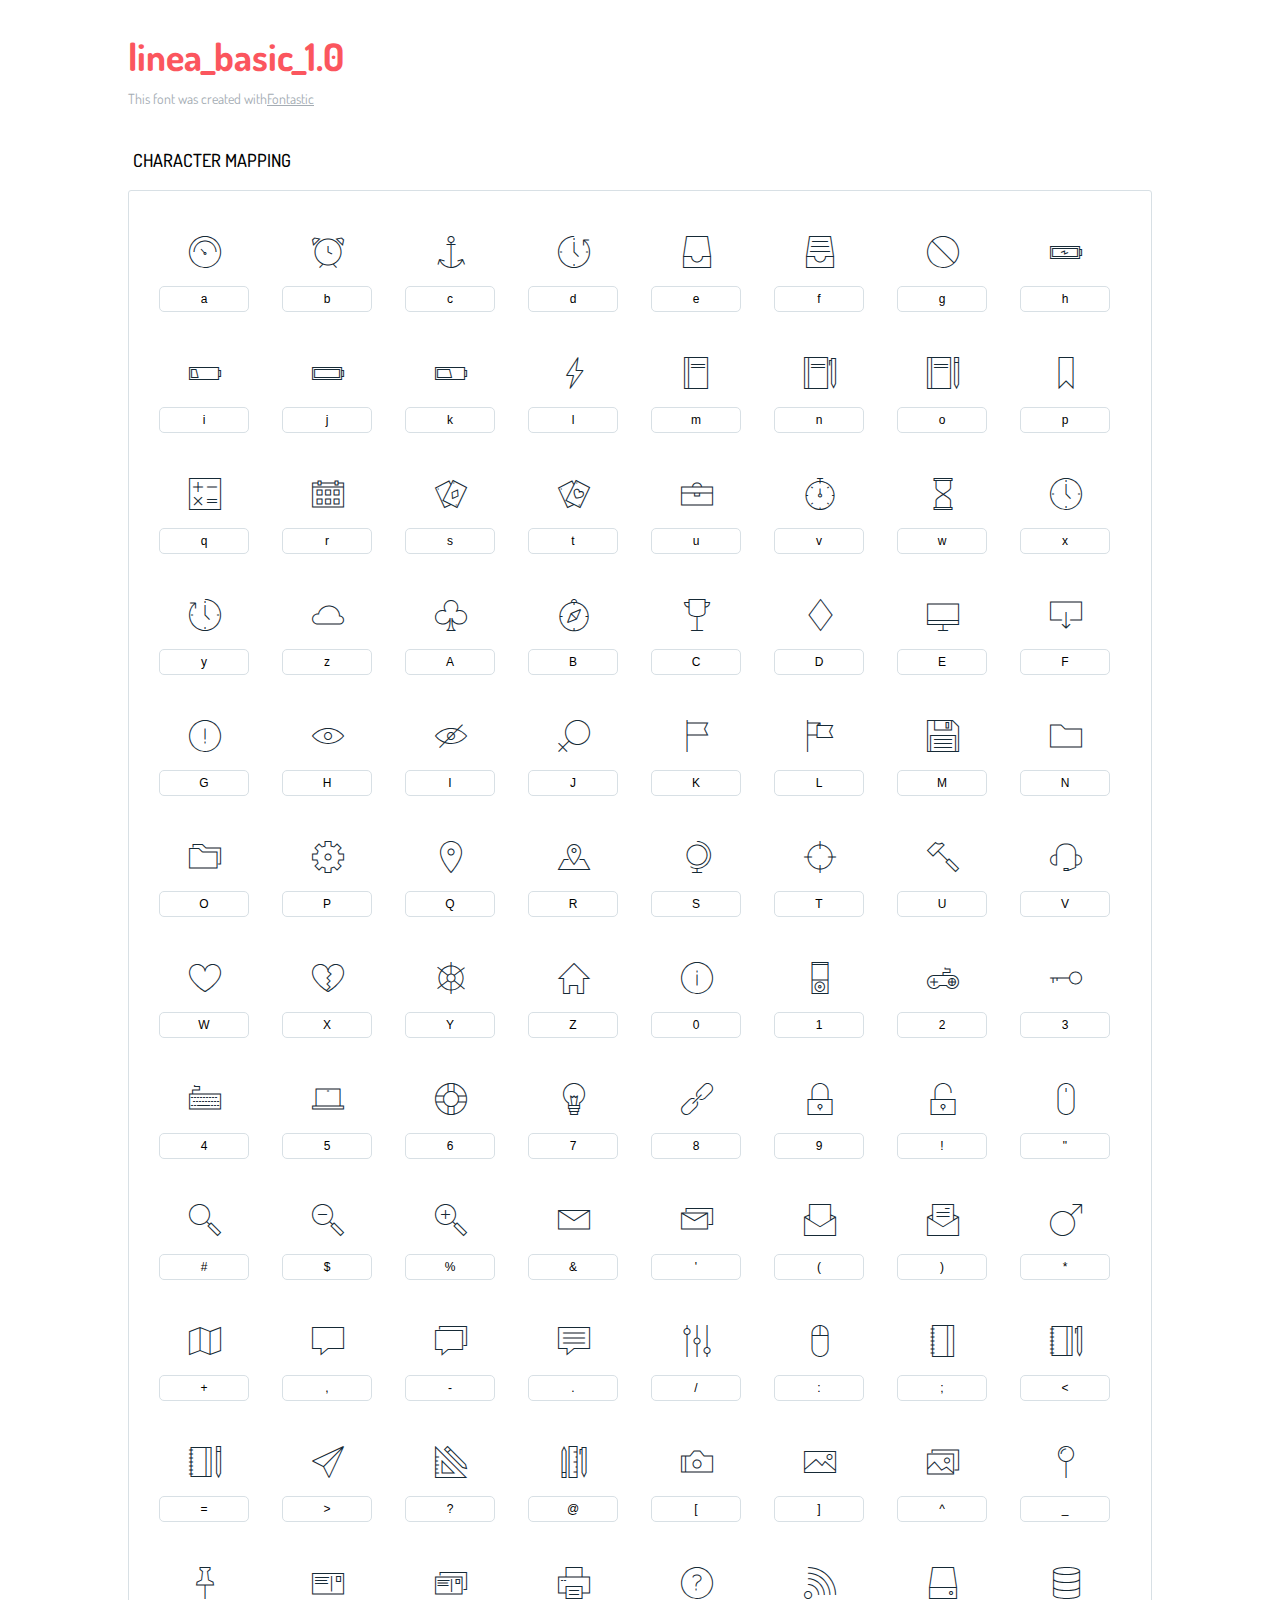
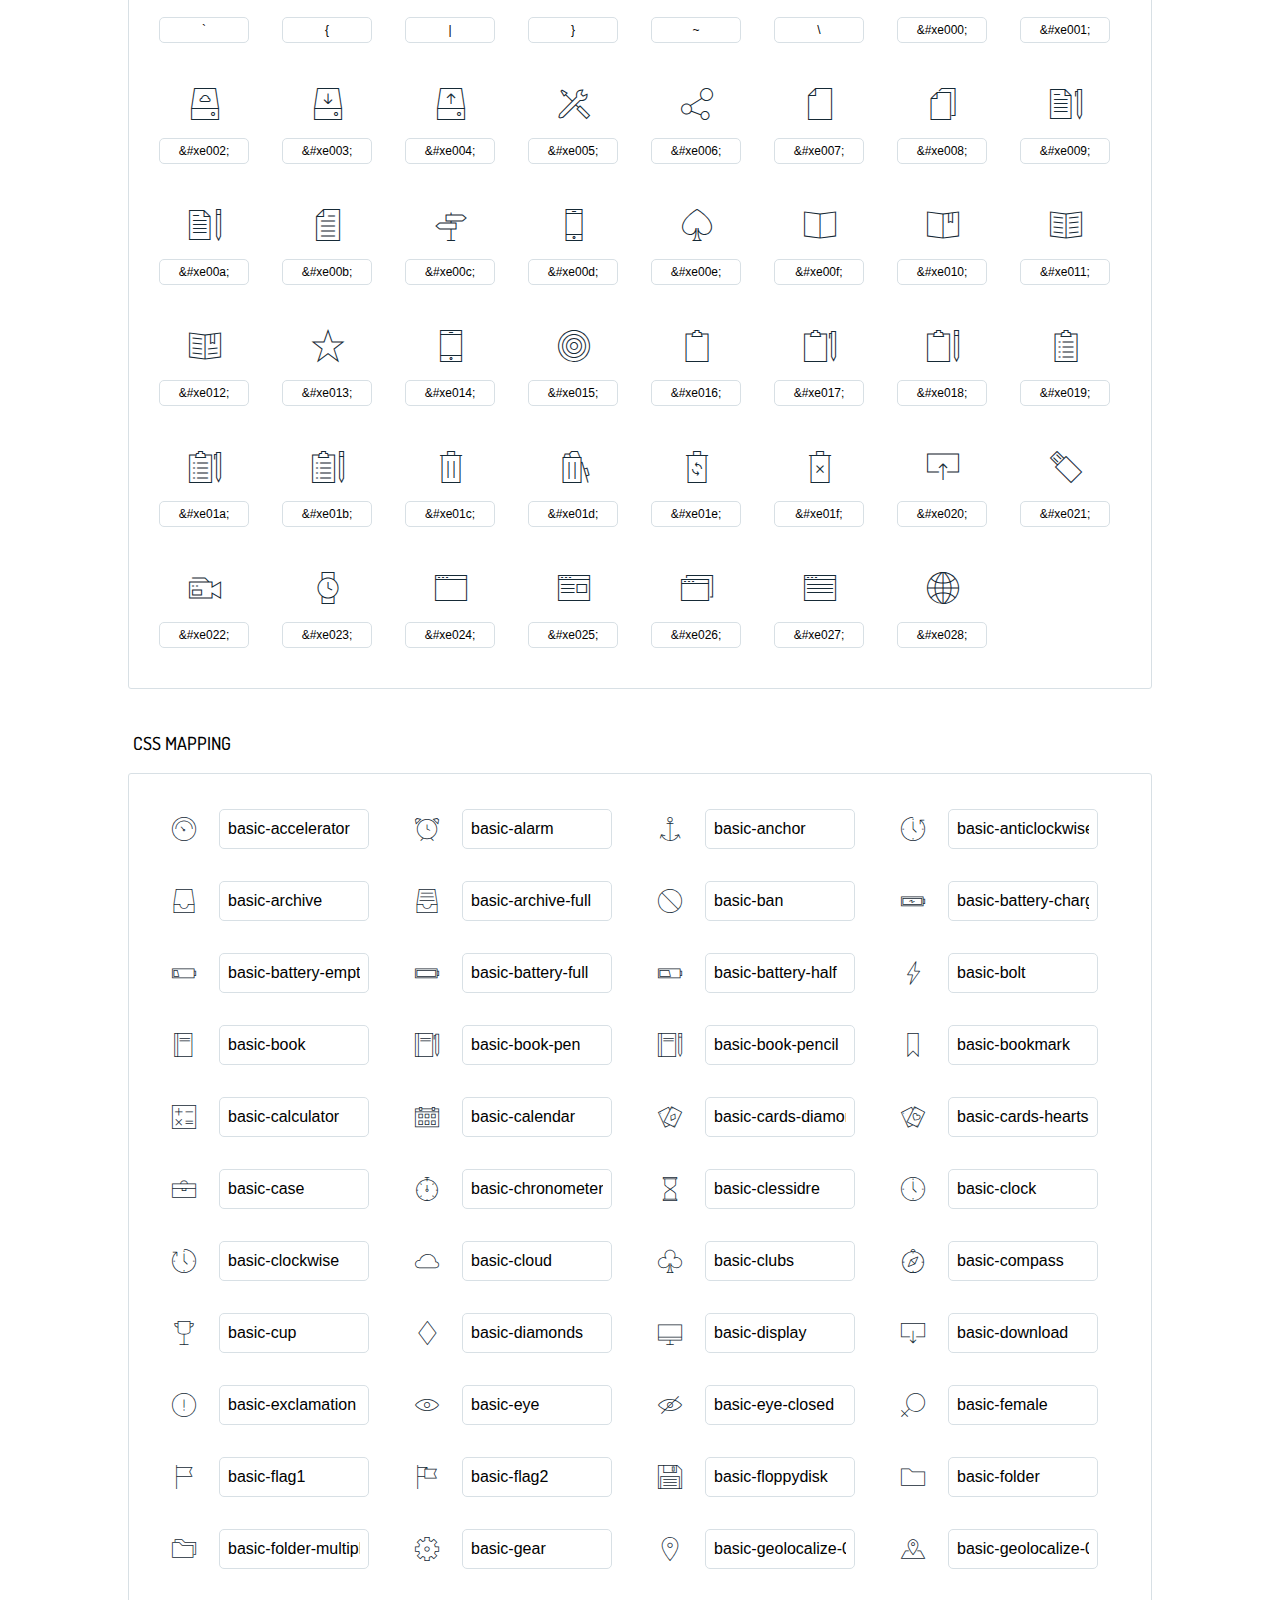
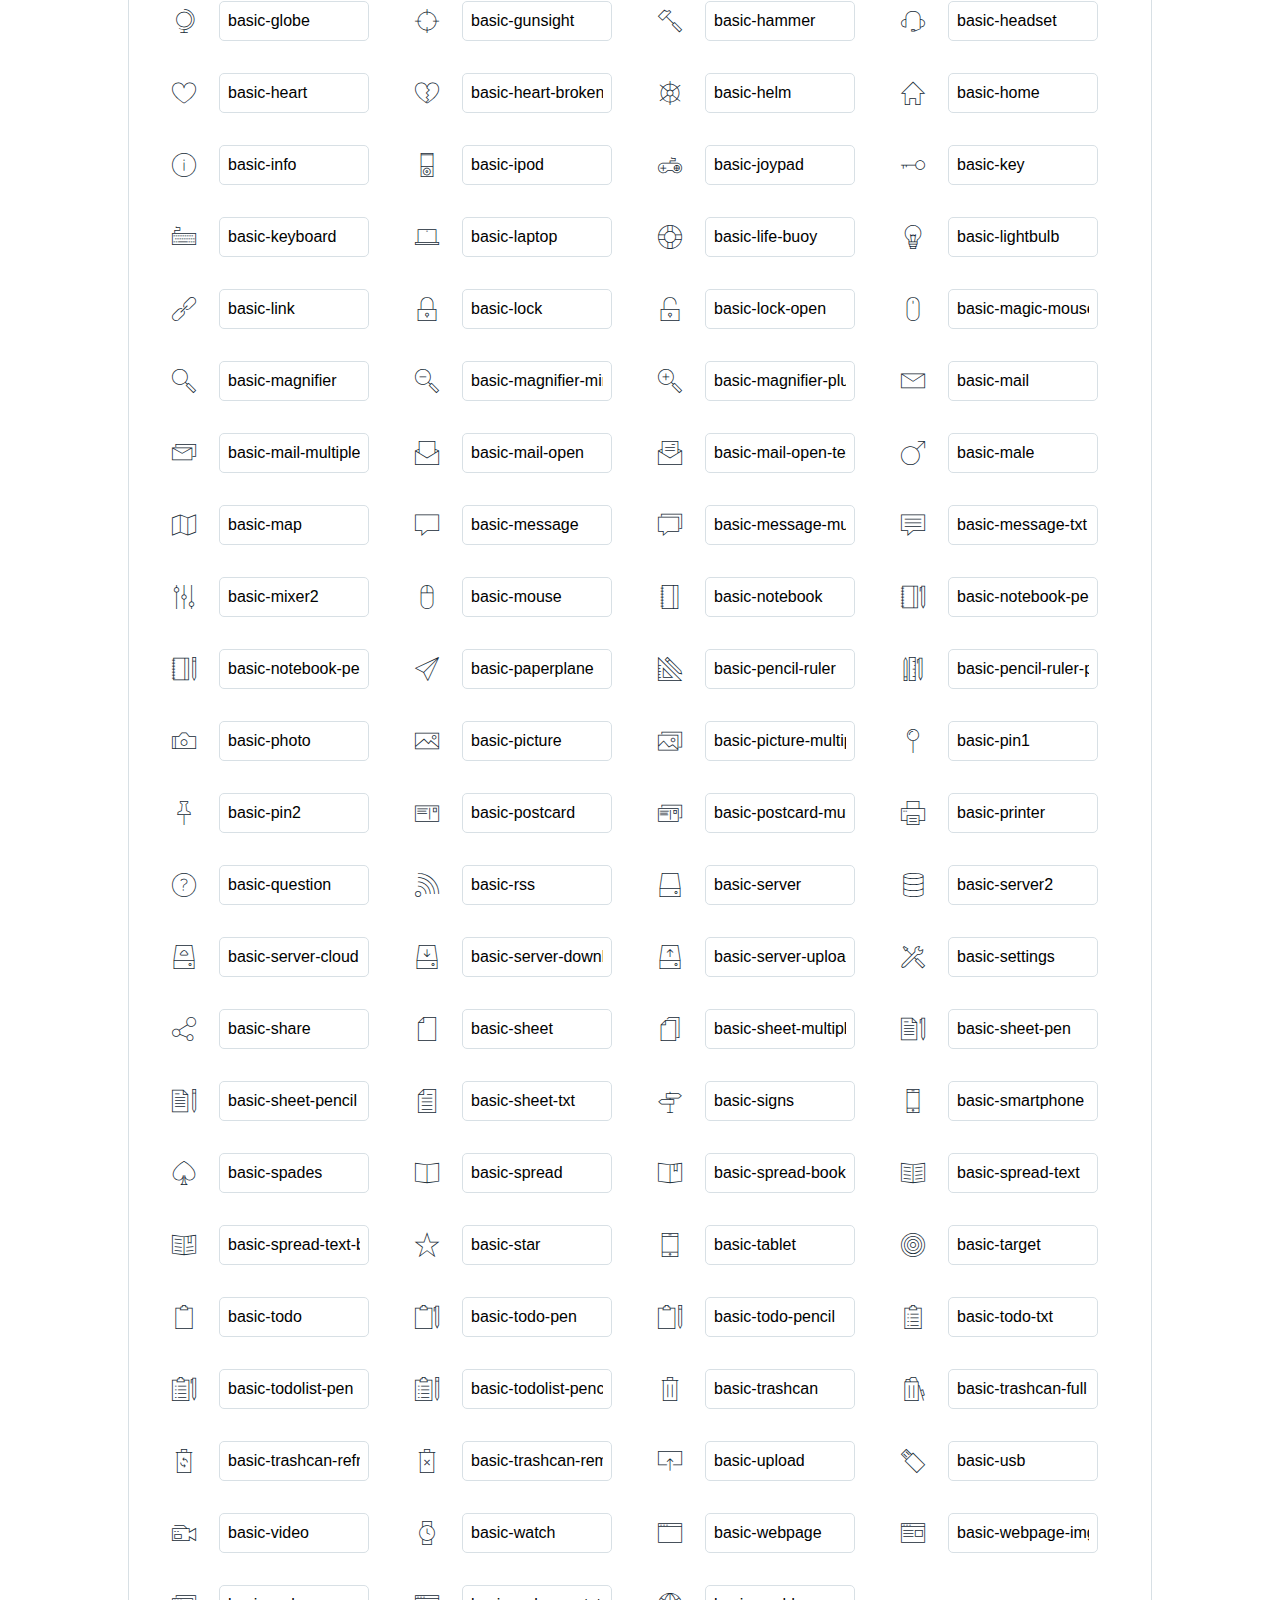
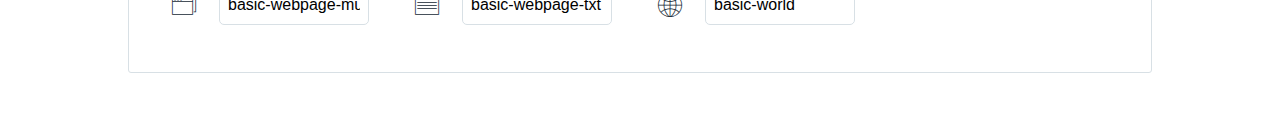
<file: layout/plugins/linea/basic/icons-reference.html>
<!DOCTYPE html>
<html lang="en">
  <head>
    <meta charset="utf-8">
    <meta http-equiv="X-UA-Compatible" content="IE=edge,chrome=1">
    <meta name="viewport" content="width=device-width,initial-scale=1">
    <title>Font Reference - linea_basic_1.0</title>
    <link href="https://fonts.googleapis.com/css?family=Dosis:400,500,700" rel="stylesheet" type="text/css">
    <link rel="stylesheet" href="styles.css">
    <style type="text/css">
      html,body,div,span,applet,object,iframe,h1,h2,h3,h4,h5,h6,p,blockquote,pre,a,abbr,acronym,address,big,cite,code,del,dfn,em,img,ins,kbd,q,s,samp,small,strike,strong,sub,sup,tt,var,dl,dt,dd,ol,ul,li,fieldset,form,label,legend,table,caption,tbody,tfoot,thead,tr,th,td{margin:0;padding:0;border:0;outline:0;font-weight:inherit;font-style:inherit;font-family:inherit;font-size:100%;vertical-align:baseline}
body{line-height:1;color:#000;background:#fff}
ol,ul{list-style:none}
table{border-collapse:separate;border-spacing:0;vertical-align:middle}
caption,th,td{text-align:left;font-weight:normal;vertical-align:middle}
a img{border:none}
*{-webkit-box-sizing:border-box;-moz-box-sizing:border-box;box-sizing:border-box}
body{font-family:'Dosis','Tahoma',sans-serif}
.container{margin:15px auto;width:80%}
h1{margin:40px 0 20px;font-weight:700;font-size:38px;line-height:32px;color:#fb565e}
h2{font-size:18px;padding:0 0 21px 5px;margin:45px 0 0 0;text-transform:uppercase;font-weight:500}
.small{font-size:14px;color:#a5adb4;}
.small a{color:#a5adb4;}
.small a:hover{color:#fb565e}
.glyphs.character-mapping{margin:0 0 20px 0;padding:20px 0 20px 30px;color:rgba(0,0,0,0.5);border:1px solid #d8e0e5;-webkit-border-radius:3px;border-radius:3px;}
.glyphs.character-mapping li{margin:0 30px 20px 0;display:inline-block;width:90px}
.glyphs.character-mapping .icon{margin:10px 0 10px 15px;padding:15px;position:relative;width:55px;height:55px;color:#162a36 !important;overflow:hidden;-webkit-border-radius:3px;border-radius:3px;font-size:32px;}
.glyphs.character-mapping .icon svg{fill:#000}
.glyphs.character-mapping input{margin:0;padding:5px 0;line-height:12px;font-size:12px;display:block;width:100%;border:1px solid #d8e0e5;-webkit-border-radius:5px;border-radius:5px;text-align:center;outline:0;}
.glyphs.character-mapping input:focus{border:1px solid #fbde4a;-webkit-box-shadow:inset 0 0 3px #fbde4a;box-shadow:inset 0 0 3px #fbde4a}
.glyphs.character-mapping input:hover{-webkit-box-shadow:inset 0 0 3px #fbde4a;box-shadow:inset 0 0 3px #fbde4a}
.glyphs.css-mapping{margin:0 0 60px 0;padding:30px 0 20px 30px;color:rgba(0,0,0,0.5);border:1px solid #d8e0e5;-webkit-border-radius:3px;border-radius:3px;}
.glyphs.css-mapping li{margin:0 30px 20px 0;padding:0;display:inline-block;overflow:hidden}
.glyphs.css-mapping .icon{margin:0;margin-right:10px;padding:13px;height:50px;width:50px;color:#162a36 !important;overflow:hidden;float:left;font-size:24px}
.glyphs.css-mapping input{margin:0;margin-top:5px;padding:8px;line-height:16px;font-size:16px;display:block;width:150px;height:40px;border:1px solid #d8e0e5;-webkit-border-radius:5px;border-radius:5px;background:#fff;outline:0;float:right;}
.glyphs.css-mapping input:focus{border:1px solid #fbde4a;-webkit-box-shadow:inset 0 0 3px #fbde4a;box-shadow:inset 0 0 3px #fbde4a}
.glyphs.css-mapping input:hover{-webkit-box-shadow:inset 0 0 3px #fbde4a;box-shadow:inset 0 0 3px #fbde4a}

      
    </style>
  </head>
  <body>
    <div class="container">
      <h1>linea_basic_1.0</h1>
      <p class="small">This font was created with<a href="http://fontastic.me/">Fontastic</a></p>
      <h2>Character mapping</h2>
      <ul class="glyphs character-mapping">
        <li>
          <div data-icon="a" class="icon"></div>
          <input type="text" readonly="readonly" value="a">
        </li>
        <li>
          <div data-icon="b" class="icon"></div>
          <input type="text" readonly="readonly" value="b">
        </li>
        <li>
          <div data-icon="c" class="icon"></div>
          <input type="text" readonly="readonly" value="c">
        </li>
        <li>
          <div data-icon="d" class="icon"></div>
          <input type="text" readonly="readonly" value="d">
        </li>
        <li>
          <div data-icon="e" class="icon"></div>
          <input type="text" readonly="readonly" value="e">
        </li>
        <li>
          <div data-icon="f" class="icon"></div>
          <input type="text" readonly="readonly" value="f">
        </li>
        <li>
          <div data-icon="g" class="icon"></div>
          <input type="text" readonly="readonly" value="g">
        </li>
        <li>
          <div data-icon="h" class="icon"></div>
          <input type="text" readonly="readonly" value="h">
        </li>
        <li>
          <div data-icon="i" class="icon"></div>
          <input type="text" readonly="readonly" value="i">
        </li>
        <li>
          <div data-icon="j" class="icon"></div>
          <input type="text" readonly="readonly" value="j">
        </li>
        <li>
          <div data-icon="k" class="icon"></div>
          <input type="text" readonly="readonly" value="k">
        </li>
        <li>
          <div data-icon="l" class="icon"></div>
          <input type="text" readonly="readonly" value="l">
        </li>
        <li>
          <div data-icon="m" class="icon"></div>
          <input type="text" readonly="readonly" value="m">
        </li>
        <li>
          <div data-icon="n" class="icon"></div>
          <input type="text" readonly="readonly" value="n">
        </li>
        <li>
          <div data-icon="o" class="icon"></div>
          <input type="text" readonly="readonly" value="o">
        </li>
        <li>
          <div data-icon="p" class="icon"></div>
          <input type="text" readonly="readonly" value="p">
        </li>
        <li>
          <div data-icon="q" class="icon"></div>
          <input type="text" readonly="readonly" value="q">
        </li>
        <li>
          <div data-icon="r" class="icon"></div>
          <input type="text" readonly="readonly" value="r">
        </li>
        <li>
          <div data-icon="s" class="icon"></div>
          <input type="text" readonly="readonly" value="s">
        </li>
        <li>
          <div data-icon="t" class="icon"></div>
          <input type="text" readonly="readonly" value="t">
        </li>
        <li>
          <div data-icon="u" class="icon"></div>
          <input type="text" readonly="readonly" value="u">
        </li>
        <li>
          <div data-icon="v" class="icon"></div>
          <input type="text" readonly="readonly" value="v">
        </li>
        <li>
          <div data-icon="w" class="icon"></div>
          <input type="text" readonly="readonly" value="w">
        </li>
        <li>
          <div data-icon="x" class="icon"></div>
          <input type="text" readonly="readonly" value="x">
        </li>
        <li>
          <div data-icon="y" class="icon"></div>
          <input type="text" readonly="readonly" value="y">
        </li>
        <li>
          <div data-icon="z" class="icon"></div>
          <input type="text" readonly="readonly" value="z">
        </li>
        <li>
          <div data-icon="A" class="icon"></div>
          <input type="text" readonly="readonly" value="A">
        </li>
        <li>
          <div data-icon="B" class="icon"></div>
          <input type="text" readonly="readonly" value="B">
        </li>
        <li>
          <div data-icon="C" class="icon"></div>
          <input type="text" readonly="readonly" value="C">
        </li>
        <li>
          <div data-icon="D" class="icon"></div>
          <input type="text" readonly="readonly" value="D">
        </li>
        <li>
          <div data-icon="E" class="icon"></div>
          <input type="text" readonly="readonly" value="E">
        </li>
        <li>
          <div data-icon="F" class="icon"></div>
          <input type="text" readonly="readonly" value="F">
        </li>
        <li>
          <div data-icon="G" class="icon"></div>
          <input type="text" readonly="readonly" value="G">
        </li>
        <li>
          <div data-icon="H" class="icon"></div>
          <input type="text" readonly="readonly" value="H">
        </li>
        <li>
          <div data-icon="I" class="icon"></div>
          <input type="text" readonly="readonly" value="I">
        </li>
        <li>
          <div data-icon="J" class="icon"></div>
          <input type="text" readonly="readonly" value="J">
        </li>
        <li>
          <div data-icon="K" class="icon"></div>
          <input type="text" readonly="readonly" value="K">
        </li>
        <li>
          <div data-icon="L" class="icon"></div>
          <input type="text" readonly="readonly" value="L">
        </li>
        <li>
          <div data-icon="M" class="icon"></div>
          <input type="text" readonly="readonly" value="M">
        </li>
        <li>
          <div data-icon="N" class="icon"></div>
          <input type="text" readonly="readonly" value="N">
        </li>
        <li>
          <div data-icon="O" class="icon"></div>
          <input type="text" readonly="readonly" value="O">
        </li>
        <li>
          <div data-icon="P" class="icon"></div>
          <input type="text" readonly="readonly" value="P">
        </li>
        <li>
          <div data-icon="Q" class="icon"></div>
          <input type="text" readonly="readonly" value="Q">
        </li>
        <li>
          <div data-icon="R" class="icon"></div>
          <input type="text" readonly="readonly" value="R">
        </li>
        <li>
          <div data-icon="S" class="icon"></div>
          <input type="text" readonly="readonly" value="S">
        </li>
        <li>
          <div data-icon="T" class="icon"></div>
          <input type="text" readonly="readonly" value="T">
        </li>
        <li>
          <div data-icon="U" class="icon"></div>
          <input type="text" readonly="readonly" value="U">
        </li>
        <li>
          <div data-icon="V" class="icon"></div>
          <input type="text" readonly="readonly" value="V">
        </li>
        <li>
          <div data-icon="W" class="icon"></div>
          <input type="text" readonly="readonly" value="W">
        </li>
        <li>
          <div data-icon="X" class="icon"></div>
          <input type="text" readonly="readonly" value="X">
        </li>
        <li>
          <div data-icon="Y" class="icon"></div>
          <input type="text" readonly="readonly" value="Y">
        </li>
        <li>
          <div data-icon="Z" class="icon"></div>
          <input type="text" readonly="readonly" value="Z">
        </li>
        <li>
          <div data-icon="0" class="icon"></div>
          <input type="text" readonly="readonly" value="0">
        </li>
        <li>
          <div data-icon="1" class="icon"></div>
          <input type="text" readonly="readonly" value="1">
        </li>
        <li>
          <div data-icon="2" class="icon"></div>
          <input type="text" readonly="readonly" value="2">
        </li>
        <li>
          <div data-icon="3" class="icon"></div>
          <input type="text" readonly="readonly" value="3">
        </li>
        <li>
          <div data-icon="4" class="icon"></div>
          <input type="text" readonly="readonly" value="4">
        </li>
        <li>
          <div data-icon="5" class="icon"></div>
          <input type="text" readonly="readonly" value="5">
        </li>
        <li>
          <div data-icon="6" class="icon"></div>
          <input type="text" readonly="readonly" value="6">
        </li>
        <li>
          <div data-icon="7" class="icon"></div>
          <input type="text" readonly="readonly" value="7">
        </li>
        <li>
          <div data-icon="8" class="icon"></div>
          <input type="text" readonly="readonly" value="8">
        </li>
        <li>
          <div data-icon="9" class="icon"></div>
          <input type="text" readonly="readonly" value="9">
        </li>
        <li>
          <div data-icon="!" class="icon"></div>
          <input type="text" readonly="readonly" value="!">
        </li>
        <li>
          <div data-icon="&#34;" class="icon"></div>
          <input type="text" readonly="readonly" value="&quot;">
        </li>
        <li>
          <div data-icon="#" class="icon"></div>
          <input type="text" readonly="readonly" value="#">
        </li>
        <li>
          <div data-icon="$" class="icon"></div>
          <input type="text" readonly="readonly" value="$">
        </li>
        <li>
          <div data-icon="%" class="icon"></div>
          <input type="text" readonly="readonly" value="%">
        </li>
        <li>
          <div data-icon="&" class="icon"></div>
          <input type="text" readonly="readonly" value="&amp;">
        </li>
        <li>
          <div data-icon="'" class="icon"></div>
          <input type="text" readonly="readonly" value="&#39;">
        </li>
        <li>
          <div data-icon="(" class="icon"></div>
          <input type="text" readonly="readonly" value="(">
        </li>
        <li>
          <div data-icon=")" class="icon"></div>
          <input type="text" readonly="readonly" value=")">
        </li>
        <li>
          <div data-icon="*" class="icon"></div>
          <input type="text" readonly="readonly" value="*">
        </li>
        <li>
          <div data-icon="+" class="icon"></div>
          <input type="text" readonly="readonly" value="+">
        </li>
        <li>
          <div data-icon="," class="icon"></div>
          <input type="text" readonly="readonly" value=",">
        </li>
        <li>
          <div data-icon="-" class="icon"></div>
          <input type="text" readonly="readonly" value="-">
        </li>
        <li>
          <div data-icon="." class="icon"></div>
          <input type="text" readonly="readonly" value=".">
        </li>
        <li>
          <div data-icon="/" class="icon"></div>
          <input type="text" readonly="readonly" value="/">
        </li>
        <li>
          <div data-icon=":" class="icon"></div>
          <input type="text" readonly="readonly" value=":">
        </li>
        <li>
          <div data-icon=";" class="icon"></div>
          <input type="text" readonly="readonly" value=";">
        </li>
        <li>
          <div data-icon="<" class="icon"></div>
          <input type="text" readonly="readonly" value="&lt;">
        </li>
        <li>
          <div data-icon="=" class="icon"></div>
          <input type="text" readonly="readonly" value="=">
        </li>
        <li>
          <div data-icon=">" class="icon"></div>
          <input type="text" readonly="readonly" value="&gt;">
        </li>
        <li>
          <div data-icon="?" class="icon"></div>
          <input type="text" readonly="readonly" value="?">
        </li>
        <li>
          <div data-icon="@" class="icon"></div>
          <input type="text" readonly="readonly" value="@">
        </li>
        <li>
          <div data-icon="[" class="icon"></div>
          <input type="text" readonly="readonly" value="[">
        </li>
        <li>
          <div data-icon="]" class="icon"></div>
          <input type="text" readonly="readonly" value="]">
        </li>
        <li>
          <div data-icon="^" class="icon"></div>
          <input type="text" readonly="readonly" value="^">
        </li>
        <li>
          <div data-icon="_" class="icon"></div>
          <input type="text" readonly="readonly" value="_">
        </li>
        <li>
          <div data-icon="`" class="icon"></div>
          <input type="text" readonly="readonly" value="`">
        </li>
        <li>
          <div data-icon="{" class="icon"></div>
          <input type="text" readonly="readonly" value="{">
        </li>
        <li>
          <div data-icon="|" class="icon"></div>
          <input type="text" readonly="readonly" value="|">
        </li>
        <li>
          <div data-icon="}" class="icon"></div>
          <input type="text" readonly="readonly" value="}">
        </li>
        <li>
          <div data-icon="~" class="icon"></div>
          <input type="text" readonly="readonly" value="~">
        </li>
        <li>
          <div data-icon="\" class="icon"></div>
          <input type="text" readonly="readonly" value="\">
        </li>
        <li>
          <div data-icon="&#xe000;" class="icon"></div>
          <input type="text" readonly="readonly" value="&amp;#xe000;">
        </li>
        <li>
          <div data-icon="&#xe001;" class="icon"></div>
          <input type="text" readonly="readonly" value="&amp;#xe001;">
        </li>
        <li>
          <div data-icon="&#xe002;" class="icon"></div>
          <input type="text" readonly="readonly" value="&amp;#xe002;">
        </li>
        <li>
          <div data-icon="&#xe003;" class="icon"></div>
          <input type="text" readonly="readonly" value="&amp;#xe003;">
        </li>
        <li>
          <div data-icon="&#xe004;" class="icon"></div>
          <input type="text" readonly="readonly" value="&amp;#xe004;">
        </li>
        <li>
          <div data-icon="&#xe005;" class="icon"></div>
          <input type="text" readonly="readonly" value="&amp;#xe005;">
        </li>
        <li>
          <div data-icon="&#xe006;" class="icon"></div>
          <input type="text" readonly="readonly" value="&amp;#xe006;">
        </li>
        <li>
          <div data-icon="&#xe007;" class="icon"></div>
          <input type="text" readonly="readonly" value="&amp;#xe007;">
        </li>
        <li>
          <div data-icon="&#xe008;" class="icon"></div>
          <input type="text" readonly="readonly" value="&amp;#xe008;">
        </li>
        <li>
          <div data-icon="&#xe009;" class="icon"></div>
          <input type="text" readonly="readonly" value="&amp;#xe009;">
        </li>
        <li>
          <div data-icon="&#xe00a;" class="icon"></div>
          <input type="text" readonly="readonly" value="&amp;#xe00a;">
        </li>
        <li>
          <div data-icon="&#xe00b;" class="icon"></div>
          <input type="text" readonly="readonly" value="&amp;#xe00b;">
        </li>
        <li>
          <div data-icon="&#xe00c;" class="icon"></div>
          <input type="text" readonly="readonly" value="&amp;#xe00c;">
        </li>
        <li>
          <div data-icon="&#xe00d;" class="icon"></div>
          <input type="text" readonly="readonly" value="&amp;#xe00d;">
        </li>
        <li>
          <div data-icon="&#xe00e;" class="icon"></div>
          <input type="text" readonly="readonly" value="&amp;#xe00e;">
        </li>
        <li>
          <div data-icon="&#xe00f;" class="icon"></div>
          <input type="text" readonly="readonly" value="&amp;#xe00f;">
        </li>
        <li>
          <div data-icon="&#xe010;" class="icon"></div>
          <input type="text" readonly="readonly" value="&amp;#xe010;">
        </li>
        <li>
          <div data-icon="&#xe011;" class="icon"></div>
          <input type="text" readonly="readonly" value="&amp;#xe011;">
        </li>
        <li>
          <div data-icon="&#xe012;" class="icon"></div>
          <input type="text" readonly="readonly" value="&amp;#xe012;">
        </li>
        <li>
          <div data-icon="&#xe013;" class="icon"></div>
          <input type="text" readonly="readonly" value="&amp;#xe013;">
        </li>
        <li>
          <div data-icon="&#xe014;" class="icon"></div>
          <input type="text" readonly="readonly" value="&amp;#xe014;">
        </li>
        <li>
          <div data-icon="&#xe015;" class="icon"></div>
          <input type="text" readonly="readonly" value="&amp;#xe015;">
        </li>
        <li>
          <div data-icon="&#xe016;" class="icon"></div>
          <input type="text" readonly="readonly" value="&amp;#xe016;">
        </li>
        <li>
          <div data-icon="&#xe017;" class="icon"></div>
          <input type="text" readonly="readonly" value="&amp;#xe017;">
        </li>
        <li>
          <div data-icon="&#xe018;" class="icon"></div>
          <input type="text" readonly="readonly" value="&amp;#xe018;">
        </li>
        <li>
          <div data-icon="&#xe019;" class="icon"></div>
          <input type="text" readonly="readonly" value="&amp;#xe019;">
        </li>
        <li>
          <div data-icon="&#xe01a;" class="icon"></div>
          <input type="text" readonly="readonly" value="&amp;#xe01a;">
        </li>
        <li>
          <div data-icon="&#xe01b;" class="icon"></div>
          <input type="text" readonly="readonly" value="&amp;#xe01b;">
        </li>
        <li>
          <div data-icon="&#xe01c;" class="icon"></div>
          <input type="text" readonly="readonly" value="&amp;#xe01c;">
        </li>
        <li>
          <div data-icon="&#xe01d;" class="icon"></div>
          <input type="text" readonly="readonly" value="&amp;#xe01d;">
        </li>
        <li>
          <div data-icon="&#xe01e;" class="icon"></div>
          <input type="text" readonly="readonly" value="&amp;#xe01e;">
        </li>
        <li>
          <div data-icon="&#xe01f;" class="icon"></div>
          <input type="text" readonly="readonly" value="&amp;#xe01f;">
        </li>
        <li>
          <div data-icon="&#xe020;" class="icon"></div>
          <input type="text" readonly="readonly" value="&amp;#xe020;">
        </li>
        <li>
          <div data-icon="&#xe021;" class="icon"></div>
          <input type="text" readonly="readonly" value="&amp;#xe021;">
        </li>
        <li>
          <div data-icon="&#xe022;" class="icon"></div>
          <input type="text" readonly="readonly" value="&amp;#xe022;">
        </li>
        <li>
          <div data-icon="&#xe023;" class="icon"></div>
          <input type="text" readonly="readonly" value="&amp;#xe023;">
        </li>
        <li>
          <div data-icon="&#xe024;" class="icon"></div>
          <input type="text" readonly="readonly" value="&amp;#xe024;">
        </li>
        <li>
          <div data-icon="&#xe025;" class="icon"></div>
          <input type="text" readonly="readonly" value="&amp;#xe025;">
        </li>
        <li>
          <div data-icon="&#xe026;" class="icon"></div>
          <input type="text" readonly="readonly" value="&amp;#xe026;">
        </li>
        <li>
          <div data-icon="&#xe027;" class="icon"></div>
          <input type="text" readonly="readonly" value="&amp;#xe027;">
        </li>
        <li>
          <div data-icon="&#xe028;" class="icon"></div>
          <input type="text" readonly="readonly" value="&amp;#xe028;">
        </li>
      </ul>
      <h2>CSS mapping</h2>
      <ul class="glyphs css-mapping">
        <li>
          <div class="icon icon-basic-accelerator"></div>
          <input type="text" readonly="readonly" value="basic-accelerator">
        </li>
        <li>
          <div class="icon icon-basic-alarm"></div>
          <input type="text" readonly="readonly" value="basic-alarm">
        </li>
        <li>
          <div class="icon icon-basic-anchor"></div>
          <input type="text" readonly="readonly" value="basic-anchor">
        </li>
        <li>
          <div class="icon icon-basic-anticlockwise"></div>
          <input type="text" readonly="readonly" value="basic-anticlockwise">
        </li>
        <li>
          <div class="icon icon-basic-archive"></div>
          <input type="text" readonly="readonly" value="basic-archive">
        </li>
        <li>
          <div class="icon icon-basic-archive-full"></div>
          <input type="text" readonly="readonly" value="basic-archive-full">
        </li>
        <li>
          <div class="icon icon-basic-ban"></div>
          <input type="text" readonly="readonly" value="basic-ban">
        </li>
        <li>
          <div class="icon icon-basic-battery-charge"></div>
          <input type="text" readonly="readonly" value="basic-battery-charge">
        </li>
        <li>
          <div class="icon icon-basic-battery-empty"></div>
          <input type="text" readonly="readonly" value="basic-battery-empty">
        </li>
        <li>
          <div class="icon icon-basic-battery-full"></div>
          <input type="text" readonly="readonly" value="basic-battery-full">
        </li>
        <li>
          <div class="icon icon-basic-battery-half"></div>
          <input type="text" readonly="readonly" value="basic-battery-half">
        </li>
        <li>
          <div class="icon icon-basic-bolt"></div>
          <input type="text" readonly="readonly" value="basic-bolt">
        </li>
        <li>
          <div class="icon icon-basic-book"></div>
          <input type="text" readonly="readonly" value="basic-book">
        </li>
        <li>
          <div class="icon icon-basic-book-pen"></div>
          <input type="text" readonly="readonly" value="basic-book-pen">
        </li>
        <li>
          <div class="icon icon-basic-book-pencil"></div>
          <input type="text" readonly="readonly" value="basic-book-pencil">
        </li>
        <li>
          <div class="icon icon-basic-bookmark"></div>
          <input type="text" readonly="readonly" value="basic-bookmark">
        </li>
        <li>
          <div class="icon icon-basic-calculator"></div>
          <input type="text" readonly="readonly" value="basic-calculator">
        </li>
        <li>
          <div class="icon icon-basic-calendar"></div>
          <input type="text" readonly="readonly" value="basic-calendar">
        </li>
        <li>
          <div class="icon icon-basic-cards-diamonds"></div>
          <input type="text" readonly="readonly" value="basic-cards-diamonds">
        </li>
        <li>
          <div class="icon icon-basic-cards-hearts"></div>
          <input type="text" readonly="readonly" value="basic-cards-hearts">
        </li>
        <li>
          <div class="icon icon-basic-case"></div>
          <input type="text" readonly="readonly" value="basic-case">
        </li>
        <li>
          <div class="icon icon-basic-chronometer"></div>
          <input type="text" readonly="readonly" value="basic-chronometer">
        </li>
        <li>
          <div class="icon icon-basic-clessidre"></div>
          <input type="text" readonly="readonly" value="basic-clessidre">
        </li>
        <li>
          <div class="icon icon-basic-clock"></div>
          <input type="text" readonly="readonly" value="basic-clock">
        </li>
        <li>
          <div class="icon icon-basic-clockwise"></div>
          <input type="text" readonly="readonly" value="basic-clockwise">
        </li>
        <li>
          <div class="icon icon-basic-cloud"></div>
          <input type="text" readonly="readonly" value="basic-cloud">
        </li>
        <li>
          <div class="icon icon-basic-clubs"></div>
          <input type="text" readonly="readonly" value="basic-clubs">
        </li>
        <li>
          <div class="icon icon-basic-compass"></div>
          <input type="text" readonly="readonly" value="basic-compass">
        </li>
        <li>
          <div class="icon icon-basic-cup"></div>
          <input type="text" readonly="readonly" value="basic-cup">
        </li>
        <li>
          <div class="icon icon-basic-diamonds"></div>
          <input type="text" readonly="readonly" value="basic-diamonds">
        </li>
        <li>
          <div class="icon icon-basic-display"></div>
          <input type="text" readonly="readonly" value="basic-display">
        </li>
        <li>
          <div class="icon icon-basic-download"></div>
          <input type="text" readonly="readonly" value="basic-download">
        </li>
        <li>
          <div class="icon icon-basic-exclamation"></div>
          <input type="text" readonly="readonly" value="basic-exclamation">
        </li>
        <li>
          <div class="icon icon-basic-eye"></div>
          <input type="text" readonly="readonly" value="basic-eye">
        </li>
        <li>
          <div class="icon icon-basic-eye-closed"></div>
          <input type="text" readonly="readonly" value="basic-eye-closed">
        </li>
        <li>
          <div class="icon icon-basic-female"></div>
          <input type="text" readonly="readonly" value="basic-female">
        </li>
        <li>
          <div class="icon icon-basic-flag1"></div>
          <input type="text" readonly="readonly" value="basic-flag1">
        </li>
        <li>
          <div class="icon icon-basic-flag2"></div>
          <input type="text" readonly="readonly" value="basic-flag2">
        </li>
        <li>
          <div class="icon icon-basic-floppydisk"></div>
          <input type="text" readonly="readonly" value="basic-floppydisk">
        </li>
        <li>
          <div class="icon icon-basic-folder"></div>
          <input type="text" readonly="readonly" value="basic-folder">
        </li>
        <li>
          <div class="icon icon-basic-folder-multiple"></div>
          <input type="text" readonly="readonly" value="basic-folder-multiple">
        </li>
        <li>
          <div class="icon icon-basic-gear"></div>
          <input type="text" readonly="readonly" value="basic-gear">
        </li>
        <li>
          <div class="icon icon-basic-geolocalize-01"></div>
          <input type="text" readonly="readonly" value="basic-geolocalize-01">
        </li>
        <li>
          <div class="icon icon-basic-geolocalize-05"></div>
          <input type="text" readonly="readonly" value="basic-geolocalize-05">
        </li>
        <li>
          <div class="icon icon-basic-globe"></div>
          <input type="text" readonly="readonly" value="basic-globe">
        </li>
        <li>
          <div class="icon icon-basic-gunsight"></div>
          <input type="text" readonly="readonly" value="basic-gunsight">
        </li>
        <li>
          <div class="icon icon-basic-hammer"></div>
          <input type="text" readonly="readonly" value="basic-hammer">
        </li>
        <li>
          <div class="icon icon-basic-headset"></div>
          <input type="text" readonly="readonly" value="basic-headset">
        </li>
        <li>
          <div class="icon icon-basic-heart"></div>
          <input type="text" readonly="readonly" value="basic-heart">
        </li>
        <li>
          <div class="icon icon-basic-heart-broken"></div>
          <input type="text" readonly="readonly" value="basic-heart-broken">
        </li>
        <li>
          <div class="icon icon-basic-helm"></div>
          <input type="text" readonly="readonly" value="basic-helm">
        </li>
        <li>
          <div class="icon icon-basic-home"></div>
          <input type="text" readonly="readonly" value="basic-home">
        </li>
        <li>
          <div class="icon icon-basic-info"></div>
          <input type="text" readonly="readonly" value="basic-info">
        </li>
        <li>
          <div class="icon icon-basic-ipod"></div>
          <input type="text" readonly="readonly" value="basic-ipod">
        </li>
        <li>
          <div class="icon icon-basic-joypad"></div>
          <input type="text" readonly="readonly" value="basic-joypad">
        </li>
        <li>
          <div class="icon icon-basic-key"></div>
          <input type="text" readonly="readonly" value="basic-key">
        </li>
        <li>
          <div class="icon icon-basic-keyboard"></div>
          <input type="text" readonly="readonly" value="basic-keyboard">
        </li>
        <li>
          <div class="icon icon-basic-laptop"></div>
          <input type="text" readonly="readonly" value="basic-laptop">
        </li>
        <li>
          <div class="icon icon-basic-life-buoy"></div>
          <input type="text" readonly="readonly" value="basic-life-buoy">
        </li>
        <li>
          <div class="icon icon-basic-lightbulb"></div>
          <input type="text" readonly="readonly" value="basic-lightbulb">
        </li>
        <li>
          <div class="icon icon-basic-link"></div>
          <input type="text" readonly="readonly" value="basic-link">
        </li>
        <li>
          <div class="icon icon-basic-lock"></div>
          <input type="text" readonly="readonly" value="basic-lock">
        </li>
        <li>
          <div class="icon icon-basic-lock-open"></div>
          <input type="text" readonly="readonly" value="basic-lock-open">
        </li>
        <li>
          <div class="icon icon-basic-magic-mouse"></div>
          <input type="text" readonly="readonly" value="basic-magic-mouse">
        </li>
        <li>
          <div class="icon icon-basic-magnifier"></div>
          <input type="text" readonly="readonly" value="basic-magnifier">
        </li>
        <li>
          <div class="icon icon-basic-magnifier-minus"></div>
          <input type="text" readonly="readonly" value="basic-magnifier-minus">
        </li>
        <li>
          <div class="icon icon-basic-magnifier-plus"></div>
          <input type="text" readonly="readonly" value="basic-magnifier-plus">
        </li>
        <li>
          <div class="icon icon-basic-mail"></div>
          <input type="text" readonly="readonly" value="basic-mail">
        </li>
        <li>
          <div class="icon icon-basic-mail-multiple"></div>
          <input type="text" readonly="readonly" value="basic-mail-multiple">
        </li>
        <li>
          <div class="icon icon-basic-mail-open"></div>
          <input type="text" readonly="readonly" value="basic-mail-open">
        </li>
        <li>
          <div class="icon icon-basic-mail-open-text"></div>
          <input type="text" readonly="readonly" value="basic-mail-open-text">
        </li>
        <li>
          <div class="icon icon-basic-male"></div>
          <input type="text" readonly="readonly" value="basic-male">
        </li>
        <li>
          <div class="icon icon-basic-map"></div>
          <input type="text" readonly="readonly" value="basic-map">
        </li>
        <li>
          <div class="icon icon-basic-message"></div>
          <input type="text" readonly="readonly" value="basic-message">
        </li>
        <li>
          <div class="icon icon-basic-message-multiple"></div>
          <input type="text" readonly="readonly" value="basic-message-multiple">
        </li>
        <li>
          <div class="icon icon-basic-message-txt"></div>
          <input type="text" readonly="readonly" value="basic-message-txt">
        </li>
        <li>
          <div class="icon icon-basic-mixer2"></div>
          <input type="text" readonly="readonly" value="basic-mixer2">
        </li>
        <li>
          <div class="icon icon-basic-mouse"></div>
          <input type="text" readonly="readonly" value="basic-mouse">
        </li>
        <li>
          <div class="icon icon-basic-notebook"></div>
          <input type="text" readonly="readonly" value="basic-notebook">
        </li>
        <li>
          <div class="icon icon-basic-notebook-pen"></div>
          <input type="text" readonly="readonly" value="basic-notebook-pen">
        </li>
        <li>
          <div class="icon icon-basic-notebook-pencil"></div>
          <input type="text" readonly="readonly" value="basic-notebook-pencil">
        </li>
        <li>
          <div class="icon icon-basic-paperplane"></div>
          <input type="text" readonly="readonly" value="basic-paperplane">
        </li>
        <li>
          <div class="icon icon-basic-pencil-ruler"></div>
          <input type="text" readonly="readonly" value="basic-pencil-ruler">
        </li>
        <li>
          <div class="icon icon-basic-pencil-ruler-pen"></div>
          <input type="text" readonly="readonly" value="basic-pencil-ruler-pen">
        </li>
        <li>
          <div class="icon icon-basic-photo"></div>
          <input type="text" readonly="readonly" value="basic-photo">
        </li>
        <li>
          <div class="icon icon-basic-picture"></div>
          <input type="text" readonly="readonly" value="basic-picture">
        </li>
        <li>
          <div class="icon icon-basic-picture-multiple"></div>
          <input type="text" readonly="readonly" value="basic-picture-multiple">
        </li>
        <li>
          <div class="icon icon-basic-pin1"></div>
          <input type="text" readonly="readonly" value="basic-pin1">
        </li>
        <li>
          <div class="icon icon-basic-pin2"></div>
          <input type="text" readonly="readonly" value="basic-pin2">
        </li>
        <li>
          <div class="icon icon-basic-postcard"></div>
          <input type="text" readonly="readonly" value="basic-postcard">
        </li>
        <li>
          <div class="icon icon-basic-postcard-multiple"></div>
          <input type="text" readonly="readonly" value="basic-postcard-multiple">
        </li>
        <li>
          <div class="icon icon-basic-printer"></div>
          <input type="text" readonly="readonly" value="basic-printer">
        </li>
        <li>
          <div class="icon icon-basic-question"></div>
          <input type="text" readonly="readonly" value="basic-question">
        </li>
        <li>
          <div class="icon icon-basic-rss"></div>
          <input type="text" readonly="readonly" value="basic-rss">
        </li>
        <li>
          <div class="icon icon-basic-server"></div>
          <input type="text" readonly="readonly" value="basic-server">
        </li>
        <li>
          <div class="icon icon-basic-server2"></div>
          <input type="text" readonly="readonly" value="basic-server2">
        </li>
        <li>
          <div class="icon icon-basic-server-cloud"></div>
          <input type="text" readonly="readonly" value="basic-server-cloud">
        </li>
        <li>
          <div class="icon icon-basic-server-download"></div>
          <input type="text" readonly="readonly" value="basic-server-download">
        </li>
        <li>
          <div class="icon icon-basic-server-upload"></div>
          <input type="text" readonly="readonly" value="basic-server-upload">
        </li>
        <li>
          <div class="icon icon-basic-settings"></div>
          <input type="text" readonly="readonly" value="basic-settings">
        </li>
        <li>
          <div class="icon icon-basic-share"></div>
          <input type="text" readonly="readonly" value="basic-share">
        </li>
        <li>
          <div class="icon icon-basic-sheet"></div>
          <input type="text" readonly="readonly" value="basic-sheet">
        </li>
        <li>
          <div class="icon icon-basic-sheet-multiple"></div>
          <input type="text" readonly="readonly" value="basic-sheet-multiple">
        </li>
        <li>
          <div class="icon icon-basic-sheet-pen"></div>
          <input type="text" readonly="readonly" value="basic-sheet-pen">
        </li>
        <li>
          <div class="icon icon-basic-sheet-pencil"></div>
          <input type="text" readonly="readonly" value="basic-sheet-pencil">
        </li>
        <li>
          <div class="icon icon-basic-sheet-txt"></div>
          <input type="text" readonly="readonly" value="basic-sheet-txt">
        </li>
        <li>
          <div class="icon icon-basic-signs"></div>
          <input type="text" readonly="readonly" value="basic-signs">
        </li>
        <li>
          <div class="icon icon-basic-smartphone"></div>
          <input type="text" readonly="readonly" value="basic-smartphone">
        </li>
        <li>
          <div class="icon icon-basic-spades"></div>
          <input type="text" readonly="readonly" value="basic-spades">
        </li>
        <li>
          <div class="icon icon-basic-spread"></div>
          <input type="text" readonly="readonly" value="basic-spread">
        </li>
        <li>
          <div class="icon icon-basic-spread-bookmark"></div>
          <input type="text" readonly="readonly" value="basic-spread-bookmark">
        </li>
        <li>
          <div class="icon icon-basic-spread-text"></div>
          <input type="text" readonly="readonly" value="basic-spread-text">
        </li>
        <li>
          <div class="icon icon-basic-spread-text-bookmark"></div>
          <input type="text" readonly="readonly" value="basic-spread-text-bookmark">
        </li>
        <li>
          <div class="icon icon-basic-star"></div>
          <input type="text" readonly="readonly" value="basic-star">
        </li>
        <li>
          <div class="icon icon-basic-tablet"></div>
          <input type="text" readonly="readonly" value="basic-tablet">
        </li>
        <li>
          <div class="icon icon-basic-target"></div>
          <input type="text" readonly="readonly" value="basic-target">
        </li>
        <li>
          <div class="icon icon-basic-todo"></div>
          <input type="text" readonly="readonly" value="basic-todo">
        </li>
        <li>
          <div class="icon icon-basic-todo-pen"></div>
          <input type="text" readonly="readonly" value="basic-todo-pen">
        </li>
        <li>
          <div class="icon icon-basic-todo-pencil"></div>
          <input type="text" readonly="readonly" value="basic-todo-pencil">
        </li>
        <li>
          <div class="icon icon-basic-todo-txt"></div>
          <input type="text" readonly="readonly" value="basic-todo-txt">
        </li>
        <li>
          <div class="icon icon-basic-todolist-pen"></div>
          <input type="text" readonly="readonly" value="basic-todolist-pen">
        </li>
        <li>
          <div class="icon icon-basic-todolist-pencil"></div>
          <input type="text" readonly="readonly" value="basic-todolist-pencil">
        </li>
        <li>
          <div class="icon icon-basic-trashcan"></div>
          <input type="text" readonly="readonly" value="basic-trashcan">
        </li>
        <li>
          <div class="icon icon-basic-trashcan-full"></div>
          <input type="text" readonly="readonly" value="basic-trashcan-full">
        </li>
        <li>
          <div class="icon icon-basic-trashcan-refresh"></div>
          <input type="text" readonly="readonly" value="basic-trashcan-refresh">
        </li>
        <li>
          <div class="icon icon-basic-trashcan-remove"></div>
          <input type="text" readonly="readonly" value="basic-trashcan-remove">
        </li>
        <li>
          <div class="icon icon-basic-upload"></div>
          <input type="text" readonly="readonly" value="basic-upload">
        </li>
        <li>
          <div class="icon icon-basic-usb"></div>
          <input type="text" readonly="readonly" value="basic-usb">
        </li>
        <li>
          <div class="icon icon-basic-video"></div>
          <input type="text" readonly="readonly" value="basic-video">
        </li>
        <li>
          <div class="icon icon-basic-watch"></div>
          <input type="text" readonly="readonly" value="basic-watch">
        </li>
        <li>
          <div class="icon icon-basic-webpage"></div>
          <input type="text" readonly="readonly" value="basic-webpage">
        </li>
        <li>
          <div class="icon icon-basic-webpage-img-txt"></div>
          <input type="text" readonly="readonly" value="basic-webpage-img-txt">
        </li>
        <li>
          <div class="icon icon-basic-webpage-multiple"></div>
          <input type="text" readonly="readonly" value="basic-webpage-multiple">
        </li>
        <li>
          <div class="icon icon-basic-webpage-txt"></div>
          <input type="text" readonly="readonly" value="basic-webpage-txt">
        </li>
        <li>
          <div class="icon icon-basic-world"></div>
          <input type="text" readonly="readonly" value="basic-world">
        </li>
      </ul>
    </div><script type="text/javascript">
(function() {
  var glyphs, _i, _len, _ref;

  _ref = document.getElementsByClassName('glyphs');
  for (_i = 0, _len = _ref.length; _i < _len; _i++) {
    glyphs = _ref[_i];
    glyphs.addEventListener('click', function(event) {
      if (event.target.tagName === 'INPUT') {
        return event.target.select();
      }
    });
  }

}).call(this);
</script>
  </body>
</html>
</file>
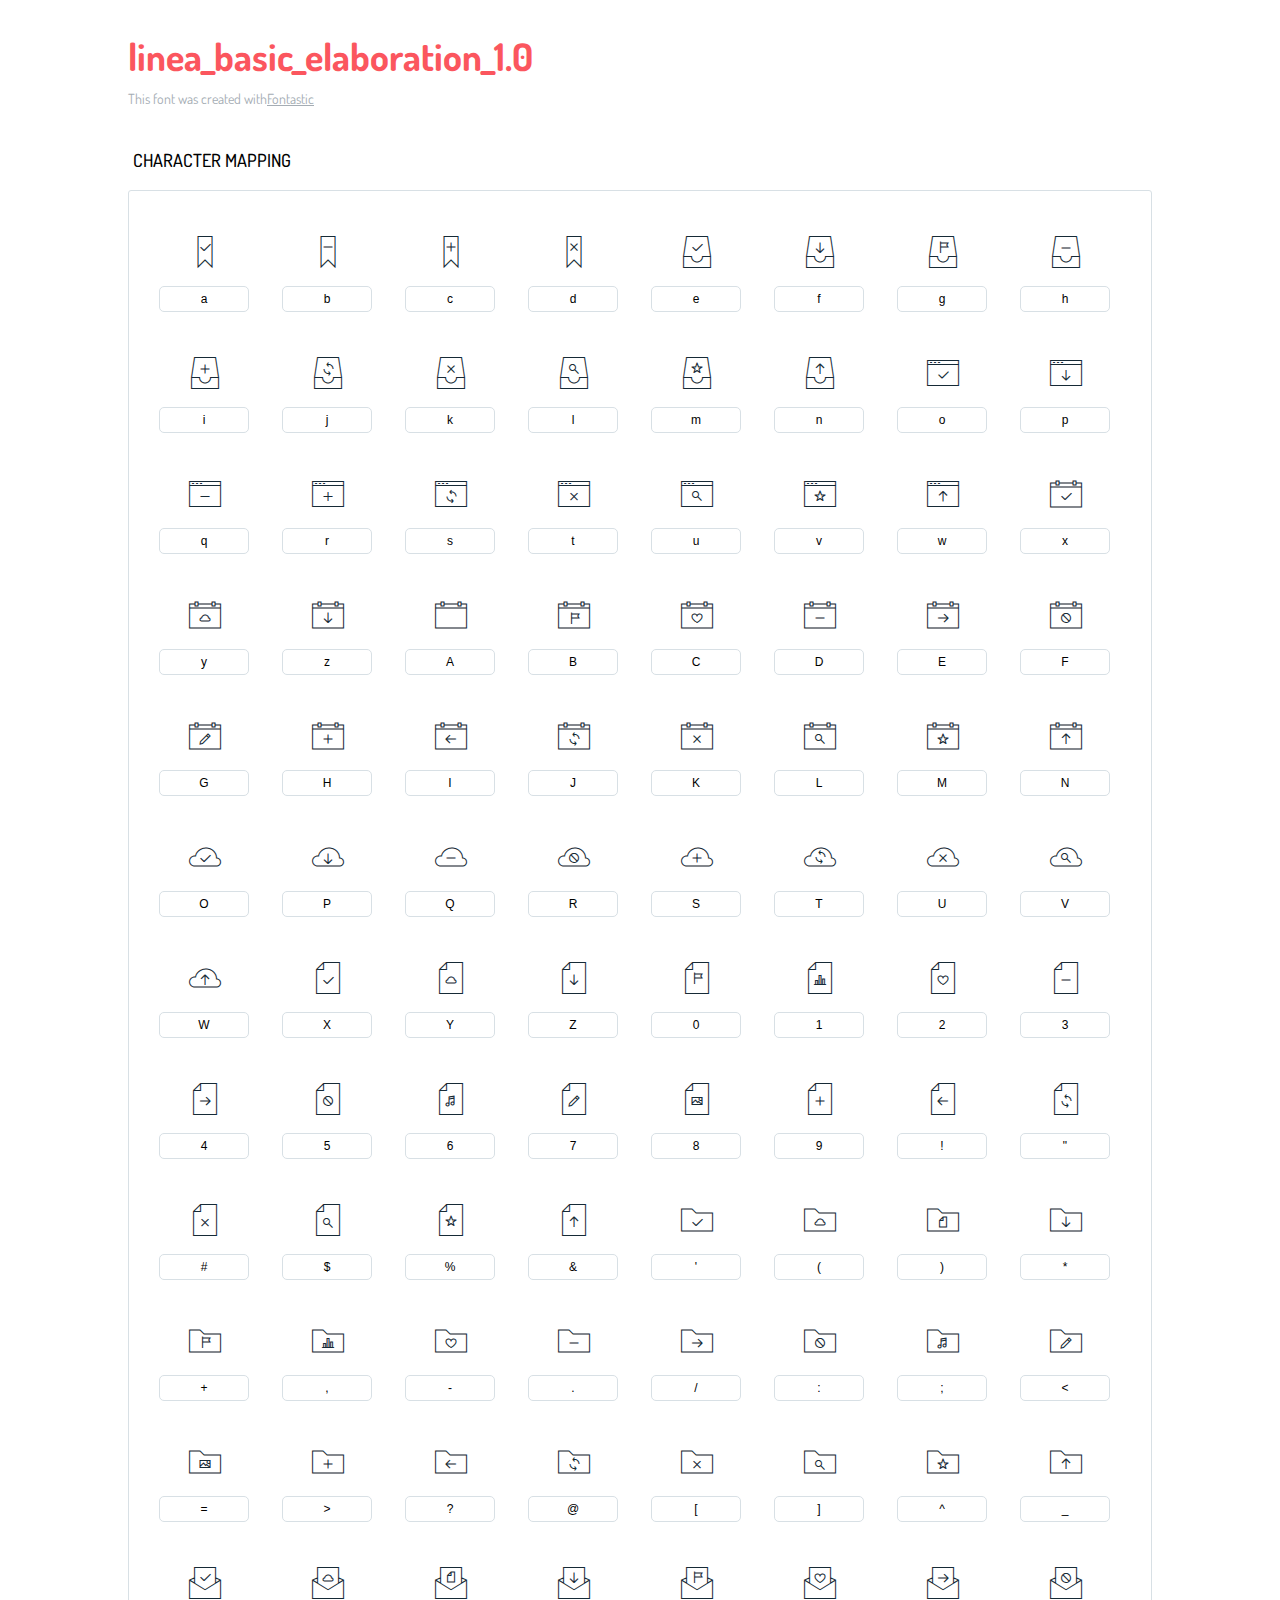
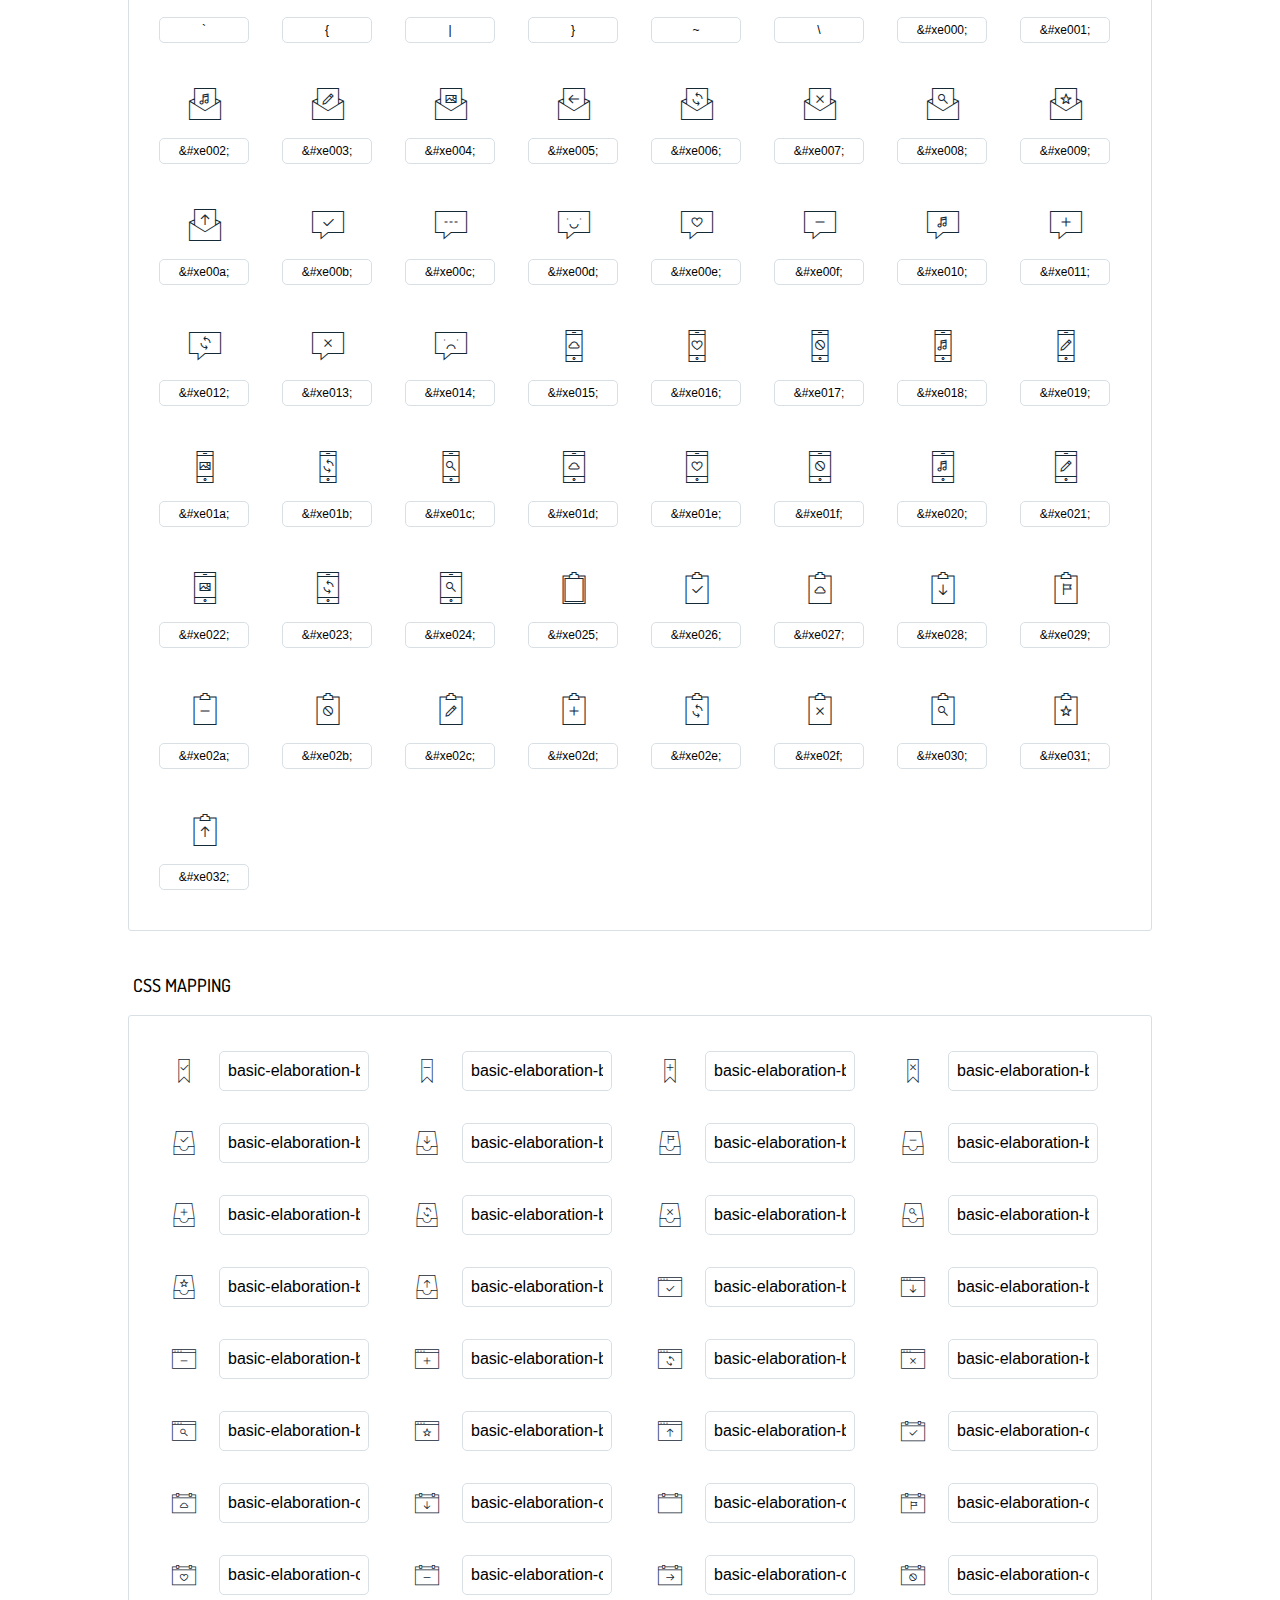
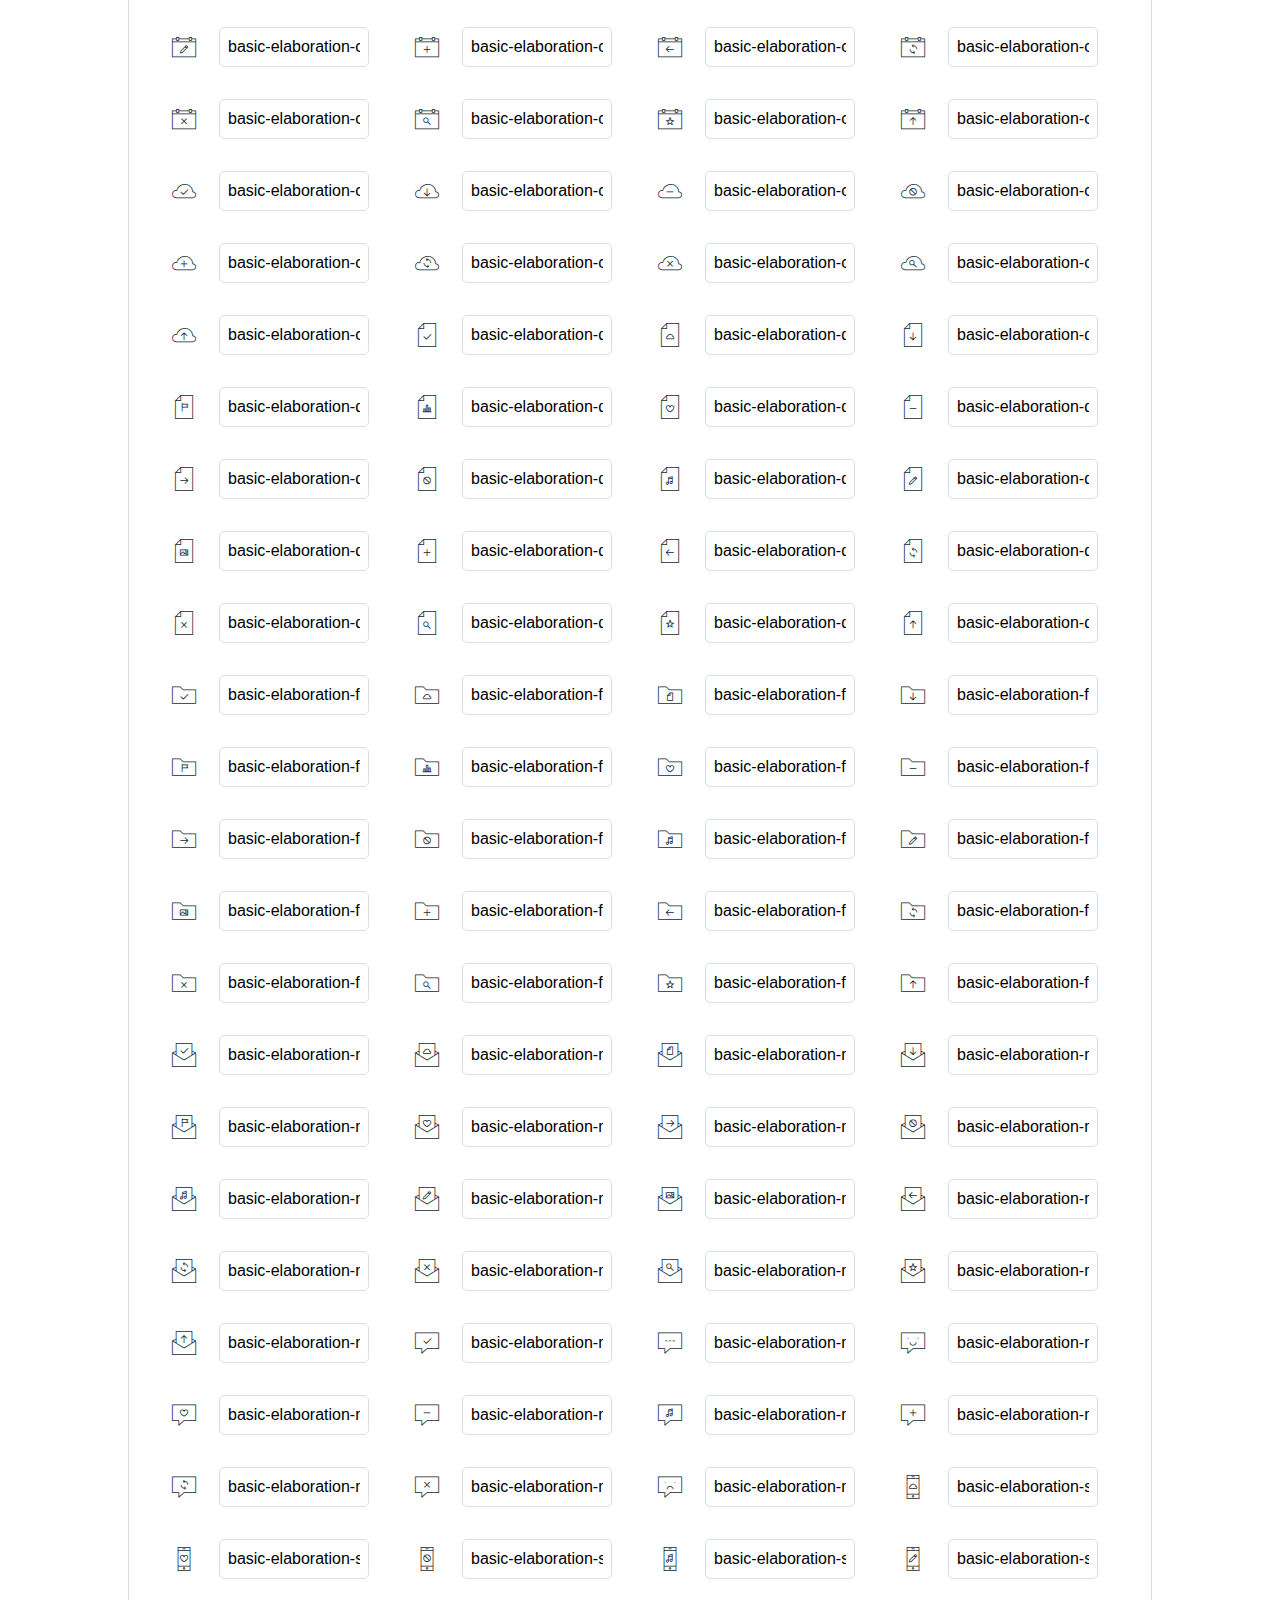
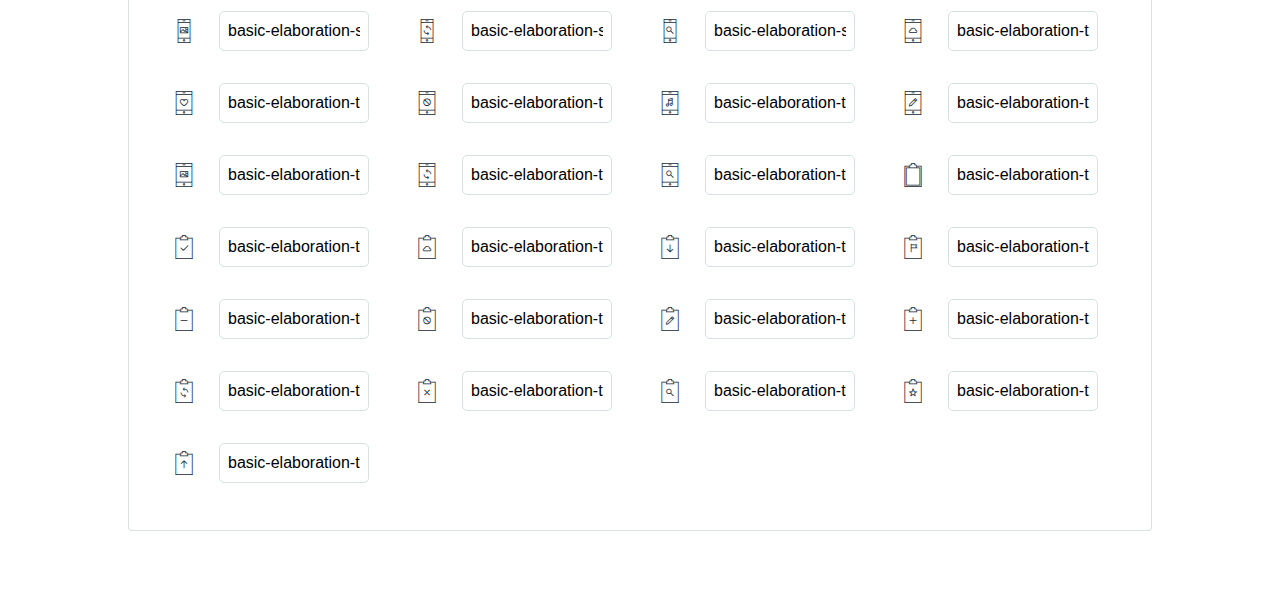
<file: layout/plugins/linea/basic_elaboration/icons-reference.html>
<!DOCTYPE html>
<html lang="en">
  <head>
    <meta charset="utf-8">
    <meta http-equiv="X-UA-Compatible" content="IE=edge,chrome=1">
    <meta name="viewport" content="width=device-width,initial-scale=1">
    <title>Font Reference - linea_basic_elaboration_1.0</title>
    <link href="https://fonts.googleapis.com/css?family=Dosis:400,500,700" rel="stylesheet" type="text/css">
    <link rel="stylesheet" href="styles.css">
    <style type="text/css">
      html,body,div,span,applet,object,iframe,h1,h2,h3,h4,h5,h6,p,blockquote,pre,a,abbr,acronym,address,big,cite,code,del,dfn,em,img,ins,kbd,q,s,samp,small,strike,strong,sub,sup,tt,var,dl,dt,dd,ol,ul,li,fieldset,form,label,legend,table,caption,tbody,tfoot,thead,tr,th,td{margin:0;padding:0;border:0;outline:0;font-weight:inherit;font-style:inherit;font-family:inherit;font-size:100%;vertical-align:baseline}
body{line-height:1;color:#000;background:#fff}
ol,ul{list-style:none}
table{border-collapse:separate;border-spacing:0;vertical-align:middle}
caption,th,td{text-align:left;font-weight:normal;vertical-align:middle}
a img{border:none}
*{-webkit-box-sizing:border-box;-moz-box-sizing:border-box;box-sizing:border-box}
body{font-family:'Dosis','Tahoma',sans-serif}
.container{margin:15px auto;width:80%}
h1{margin:40px 0 20px;font-weight:700;font-size:38px;line-height:32px;color:#fb565e}
h2{font-size:18px;padding:0 0 21px 5px;margin:45px 0 0 0;text-transform:uppercase;font-weight:500}
.small{font-size:14px;color:#a5adb4;}
.small a{color:#a5adb4;}
.small a:hover{color:#fb565e}
.glyphs.character-mapping{margin:0 0 20px 0;padding:20px 0 20px 30px;color:rgba(0,0,0,0.5);border:1px solid #d8e0e5;-webkit-border-radius:3px;border-radius:3px;}
.glyphs.character-mapping li{margin:0 30px 20px 0;display:inline-block;width:90px}
.glyphs.character-mapping .icon{margin:10px 0 10px 15px;padding:15px;position:relative;width:55px;height:55px;color:#162a36 !important;overflow:hidden;-webkit-border-radius:3px;border-radius:3px;font-size:32px;}
.glyphs.character-mapping .icon svg{fill:#000}
.glyphs.character-mapping input{margin:0;padding:5px 0;line-height:12px;font-size:12px;display:block;width:100%;border:1px solid #d8e0e5;-webkit-border-radius:5px;border-radius:5px;text-align:center;outline:0;}
.glyphs.character-mapping input:focus{border:1px solid #fbde4a;-webkit-box-shadow:inset 0 0 3px #fbde4a;box-shadow:inset 0 0 3px #fbde4a}
.glyphs.character-mapping input:hover{-webkit-box-shadow:inset 0 0 3px #fbde4a;box-shadow:inset 0 0 3px #fbde4a}
.glyphs.css-mapping{margin:0 0 60px 0;padding:30px 0 20px 30px;color:rgba(0,0,0,0.5);border:1px solid #d8e0e5;-webkit-border-radius:3px;border-radius:3px;}
.glyphs.css-mapping li{margin:0 30px 20px 0;padding:0;display:inline-block;overflow:hidden}
.glyphs.css-mapping .icon{margin:0;margin-right:10px;padding:13px;height:50px;width:50px;color:#162a36 !important;overflow:hidden;float:left;font-size:24px}
.glyphs.css-mapping input{margin:0;margin-top:5px;padding:8px;line-height:16px;font-size:16px;display:block;width:150px;height:40px;border:1px solid #d8e0e5;-webkit-border-radius:5px;border-radius:5px;background:#fff;outline:0;float:right;}
.glyphs.css-mapping input:focus{border:1px solid #fbde4a;-webkit-box-shadow:inset 0 0 3px #fbde4a;box-shadow:inset 0 0 3px #fbde4a}
.glyphs.css-mapping input:hover{-webkit-box-shadow:inset 0 0 3px #fbde4a;box-shadow:inset 0 0 3px #fbde4a}

      
    </style>
  </head>
  <body>
    <div class="container">
      <h1>linea_basic_elaboration_1.0</h1>
      <p class="small">This font was created with<a href="http://fontastic.me/">Fontastic</a></p>
      <h2>Character mapping</h2>
      <ul class="glyphs character-mapping">
        <li>
          <div data-icon="a" class="icon"></div>
          <input type="text" readonly="readonly" value="a">
        </li>
        <li>
          <div data-icon="b" class="icon"></div>
          <input type="text" readonly="readonly" value="b">
        </li>
        <li>
          <div data-icon="c" class="icon"></div>
          <input type="text" readonly="readonly" value="c">
        </li>
        <li>
          <div data-icon="d" class="icon"></div>
          <input type="text" readonly="readonly" value="d">
        </li>
        <li>
          <div data-icon="e" class="icon"></div>
          <input type="text" readonly="readonly" value="e">
        </li>
        <li>
          <div data-icon="f" class="icon"></div>
          <input type="text" readonly="readonly" value="f">
        </li>
        <li>
          <div data-icon="g" class="icon"></div>
          <input type="text" readonly="readonly" value="g">
        </li>
        <li>
          <div data-icon="h" class="icon"></div>
          <input type="text" readonly="readonly" value="h">
        </li>
        <li>
          <div data-icon="i" class="icon"></div>
          <input type="text" readonly="readonly" value="i">
        </li>
        <li>
          <div data-icon="j" class="icon"></div>
          <input type="text" readonly="readonly" value="j">
        </li>
        <li>
          <div data-icon="k" class="icon"></div>
          <input type="text" readonly="readonly" value="k">
        </li>
        <li>
          <div data-icon="l" class="icon"></div>
          <input type="text" readonly="readonly" value="l">
        </li>
        <li>
          <div data-icon="m" class="icon"></div>
          <input type="text" readonly="readonly" value="m">
        </li>
        <li>
          <div data-icon="n" class="icon"></div>
          <input type="text" readonly="readonly" value="n">
        </li>
        <li>
          <div data-icon="o" class="icon"></div>
          <input type="text" readonly="readonly" value="o">
        </li>
        <li>
          <div data-icon="p" class="icon"></div>
          <input type="text" readonly="readonly" value="p">
        </li>
        <li>
          <div data-icon="q" class="icon"></div>
          <input type="text" readonly="readonly" value="q">
        </li>
        <li>
          <div data-icon="r" class="icon"></div>
          <input type="text" readonly="readonly" value="r">
        </li>
        <li>
          <div data-icon="s" class="icon"></div>
          <input type="text" readonly="readonly" value="s">
        </li>
        <li>
          <div data-icon="t" class="icon"></div>
          <input type="text" readonly="readonly" value="t">
        </li>
        <li>
          <div data-icon="u" class="icon"></div>
          <input type="text" readonly="readonly" value="u">
        </li>
        <li>
          <div data-icon="v" class="icon"></div>
          <input type="text" readonly="readonly" value="v">
        </li>
        <li>
          <div data-icon="w" class="icon"></div>
          <input type="text" readonly="readonly" value="w">
        </li>
        <li>
          <div data-icon="x" class="icon"></div>
          <input type="text" readonly="readonly" value="x">
        </li>
        <li>
          <div data-icon="y" class="icon"></div>
          <input type="text" readonly="readonly" value="y">
        </li>
        <li>
          <div data-icon="z" class="icon"></div>
          <input type="text" readonly="readonly" value="z">
        </li>
        <li>
          <div data-icon="A" class="icon"></div>
          <input type="text" readonly="readonly" value="A">
        </li>
        <li>
          <div data-icon="B" class="icon"></div>
          <input type="text" readonly="readonly" value="B">
        </li>
        <li>
          <div data-icon="C" class="icon"></div>
          <input type="text" readonly="readonly" value="C">
        </li>
        <li>
          <div data-icon="D" class="icon"></div>
          <input type="text" readonly="readonly" value="D">
        </li>
        <li>
          <div data-icon="E" class="icon"></div>
          <input type="text" readonly="readonly" value="E">
        </li>
        <li>
          <div data-icon="F" class="icon"></div>
          <input type="text" readonly="readonly" value="F">
        </li>
        <li>
          <div data-icon="G" class="icon"></div>
          <input type="text" readonly="readonly" value="G">
        </li>
        <li>
          <div data-icon="H" class="icon"></div>
          <input type="text" readonly="readonly" value="H">
        </li>
        <li>
          <div data-icon="I" class="icon"></div>
          <input type="text" readonly="readonly" value="I">
        </li>
        <li>
          <div data-icon="J" class="icon"></div>
          <input type="text" readonly="readonly" value="J">
        </li>
        <li>
          <div data-icon="K" class="icon"></div>
          <input type="text" readonly="readonly" value="K">
        </li>
        <li>
          <div data-icon="L" class="icon"></div>
          <input type="text" readonly="readonly" value="L">
        </li>
        <li>
          <div data-icon="M" class="icon"></div>
          <input type="text" readonly="readonly" value="M">
        </li>
        <li>
          <div data-icon="N" class="icon"></div>
          <input type="text" readonly="readonly" value="N">
        </li>
        <li>
          <div data-icon="O" class="icon"></div>
          <input type="text" readonly="readonly" value="O">
        </li>
        <li>
          <div data-icon="P" class="icon"></div>
          <input type="text" readonly="readonly" value="P">
        </li>
        <li>
          <div data-icon="Q" class="icon"></div>
          <input type="text" readonly="readonly" value="Q">
        </li>
        <li>
          <div data-icon="R" class="icon"></div>
          <input type="text" readonly="readonly" value="R">
        </li>
        <li>
          <div data-icon="S" class="icon"></div>
          <input type="text" readonly="readonly" value="S">
        </li>
        <li>
          <div data-icon="T" class="icon"></div>
          <input type="text" readonly="readonly" value="T">
        </li>
        <li>
          <div data-icon="U" class="icon"></div>
          <input type="text" readonly="readonly" value="U">
        </li>
        <li>
          <div data-icon="V" class="icon"></div>
          <input type="text" readonly="readonly" value="V">
        </li>
        <li>
          <div data-icon="W" class="icon"></div>
          <input type="text" readonly="readonly" value="W">
        </li>
        <li>
          <div data-icon="X" class="icon"></div>
          <input type="text" readonly="readonly" value="X">
        </li>
        <li>
          <div data-icon="Y" class="icon"></div>
          <input type="text" readonly="readonly" value="Y">
        </li>
        <li>
          <div data-icon="Z" class="icon"></div>
          <input type="text" readonly="readonly" value="Z">
        </li>
        <li>
          <div data-icon="0" class="icon"></div>
          <input type="text" readonly="readonly" value="0">
        </li>
        <li>
          <div data-icon="1" class="icon"></div>
          <input type="text" readonly="readonly" value="1">
        </li>
        <li>
          <div data-icon="2" class="icon"></div>
          <input type="text" readonly="readonly" value="2">
        </li>
        <li>
          <div data-icon="3" class="icon"></div>
          <input type="text" readonly="readonly" value="3">
        </li>
        <li>
          <div data-icon="4" class="icon"></div>
          <input type="text" readonly="readonly" value="4">
        </li>
        <li>
          <div data-icon="5" class="icon"></div>
          <input type="text" readonly="readonly" value="5">
        </li>
        <li>
          <div data-icon="6" class="icon"></div>
          <input type="text" readonly="readonly" value="6">
        </li>
        <li>
          <div data-icon="7" class="icon"></div>
          <input type="text" readonly="readonly" value="7">
        </li>
        <li>
          <div data-icon="8" class="icon"></div>
          <input type="text" readonly="readonly" value="8">
        </li>
        <li>
          <div data-icon="9" class="icon"></div>
          <input type="text" readonly="readonly" value="9">
        </li>
        <li>
          <div data-icon="!" class="icon"></div>
          <input type="text" readonly="readonly" value="!">
        </li>
        <li>
          <div data-icon="&#34;" class="icon"></div>
          <input type="text" readonly="readonly" value="&quot;">
        </li>
        <li>
          <div data-icon="#" class="icon"></div>
          <input type="text" readonly="readonly" value="#">
        </li>
        <li>
          <div data-icon="$" class="icon"></div>
          <input type="text" readonly="readonly" value="$">
        </li>
        <li>
          <div data-icon="%" class="icon"></div>
          <input type="text" readonly="readonly" value="%">
        </li>
        <li>
          <div data-icon="&" class="icon"></div>
          <input type="text" readonly="readonly" value="&amp;">
        </li>
        <li>
          <div data-icon="'" class="icon"></div>
          <input type="text" readonly="readonly" value="&#39;">
        </li>
        <li>
          <div data-icon="(" class="icon"></div>
          <input type="text" readonly="readonly" value="(">
        </li>
        <li>
          <div data-icon=")" class="icon"></div>
          <input type="text" readonly="readonly" value=")">
        </li>
        <li>
          <div data-icon="*" class="icon"></div>
          <input type="text" readonly="readonly" value="*">
        </li>
        <li>
          <div data-icon="+" class="icon"></div>
          <input type="text" readonly="readonly" value="+">
        </li>
        <li>
          <div data-icon="," class="icon"></div>
          <input type="text" readonly="readonly" value=",">
        </li>
        <li>
          <div data-icon="-" class="icon"></div>
          <input type="text" readonly="readonly" value="-">
        </li>
        <li>
          <div data-icon="." class="icon"></div>
          <input type="text" readonly="readonly" value=".">
        </li>
        <li>
          <div data-icon="/" class="icon"></div>
          <input type="text" readonly="readonly" value="/">
        </li>
        <li>
          <div data-icon=":" class="icon"></div>
          <input type="text" readonly="readonly" value=":">
        </li>
        <li>
          <div data-icon=";" class="icon"></div>
          <input type="text" readonly="readonly" value=";">
        </li>
        <li>
          <div data-icon="<" class="icon"></div>
          <input type="text" readonly="readonly" value="&lt;">
        </li>
        <li>
          <div data-icon="=" class="icon"></div>
          <input type="text" readonly="readonly" value="=">
        </li>
        <li>
          <div data-icon=">" class="icon"></div>
          <input type="text" readonly="readonly" value="&gt;">
        </li>
        <li>
          <div data-icon="?" class="icon"></div>
          <input type="text" readonly="readonly" value="?">
        </li>
        <li>
          <div data-icon="@" class="icon"></div>
          <input type="text" readonly="readonly" value="@">
        </li>
        <li>
          <div data-icon="[" class="icon"></div>
          <input type="text" readonly="readonly" value="[">
        </li>
        <li>
          <div data-icon="]" class="icon"></div>
          <input type="text" readonly="readonly" value="]">
        </li>
        <li>
          <div data-icon="^" class="icon"></div>
          <input type="text" readonly="readonly" value="^">
        </li>
        <li>
          <div data-icon="_" class="icon"></div>
          <input type="text" readonly="readonly" value="_">
        </li>
        <li>
          <div data-icon="`" class="icon"></div>
          <input type="text" readonly="readonly" value="`">
        </li>
        <li>
          <div data-icon="{" class="icon"></div>
          <input type="text" readonly="readonly" value="{">
        </li>
        <li>
          <div data-icon="|" class="icon"></div>
          <input type="text" readonly="readonly" value="|">
        </li>
        <li>
          <div data-icon="}" class="icon"></div>
          <input type="text" readonly="readonly" value="}">
        </li>
        <li>
          <div data-icon="~" class="icon"></div>
          <input type="text" readonly="readonly" value="~">
        </li>
        <li>
          <div data-icon="\" class="icon"></div>
          <input type="text" readonly="readonly" value="\">
        </li>
        <li>
          <div data-icon="&#xe000;" class="icon"></div>
          <input type="text" readonly="readonly" value="&amp;#xe000;">
        </li>
        <li>
          <div data-icon="&#xe001;" class="icon"></div>
          <input type="text" readonly="readonly" value="&amp;#xe001;">
        </li>
        <li>
          <div data-icon="&#xe002;" class="icon"></div>
          <input type="text" readonly="readonly" value="&amp;#xe002;">
        </li>
        <li>
          <div data-icon="&#xe003;" class="icon"></div>
          <input type="text" readonly="readonly" value="&amp;#xe003;">
        </li>
        <li>
          <div data-icon="&#xe004;" class="icon"></div>
          <input type="text" readonly="readonly" value="&amp;#xe004;">
        </li>
        <li>
          <div data-icon="&#xe005;" class="icon"></div>
          <input type="text" readonly="readonly" value="&amp;#xe005;">
        </li>
        <li>
          <div data-icon="&#xe006;" class="icon"></div>
          <input type="text" readonly="readonly" value="&amp;#xe006;">
        </li>
        <li>
          <div data-icon="&#xe007;" class="icon"></div>
          <input type="text" readonly="readonly" value="&amp;#xe007;">
        </li>
        <li>
          <div data-icon="&#xe008;" class="icon"></div>
          <input type="text" readonly="readonly" value="&amp;#xe008;">
        </li>
        <li>
          <div data-icon="&#xe009;" class="icon"></div>
          <input type="text" readonly="readonly" value="&amp;#xe009;">
        </li>
        <li>
          <div data-icon="&#xe00a;" class="icon"></div>
          <input type="text" readonly="readonly" value="&amp;#xe00a;">
        </li>
        <li>
          <div data-icon="&#xe00b;" class="icon"></div>
          <input type="text" readonly="readonly" value="&amp;#xe00b;">
        </li>
        <li>
          <div data-icon="&#xe00c;" class="icon"></div>
          <input type="text" readonly="readonly" value="&amp;#xe00c;">
        </li>
        <li>
          <div data-icon="&#xe00d;" class="icon"></div>
          <input type="text" readonly="readonly" value="&amp;#xe00d;">
        </li>
        <li>
          <div data-icon="&#xe00e;" class="icon"></div>
          <input type="text" readonly="readonly" value="&amp;#xe00e;">
        </li>
        <li>
          <div data-icon="&#xe00f;" class="icon"></div>
          <input type="text" readonly="readonly" value="&amp;#xe00f;">
        </li>
        <li>
          <div data-icon="&#xe010;" class="icon"></div>
          <input type="text" readonly="readonly" value="&amp;#xe010;">
        </li>
        <li>
          <div data-icon="&#xe011;" class="icon"></div>
          <input type="text" readonly="readonly" value="&amp;#xe011;">
        </li>
        <li>
          <div data-icon="&#xe012;" class="icon"></div>
          <input type="text" readonly="readonly" value="&amp;#xe012;">
        </li>
        <li>
          <div data-icon="&#xe013;" class="icon"></div>
          <input type="text" readonly="readonly" value="&amp;#xe013;">
        </li>
        <li>
          <div data-icon="&#xe014;" class="icon"></div>
          <input type="text" readonly="readonly" value="&amp;#xe014;">
        </li>
        <li>
          <div data-icon="&#xe015;" class="icon"></div>
          <input type="text" readonly="readonly" value="&amp;#xe015;">
        </li>
        <li>
          <div data-icon="&#xe016;" class="icon"></div>
          <input type="text" readonly="readonly" value="&amp;#xe016;">
        </li>
        <li>
          <div data-icon="&#xe017;" class="icon"></div>
          <input type="text" readonly="readonly" value="&amp;#xe017;">
        </li>
        <li>
          <div data-icon="&#xe018;" class="icon"></div>
          <input type="text" readonly="readonly" value="&amp;#xe018;">
        </li>
        <li>
          <div data-icon="&#xe019;" class="icon"></div>
          <input type="text" readonly="readonly" value="&amp;#xe019;">
        </li>
        <li>
          <div data-icon="&#xe01a;" class="icon"></div>
          <input type="text" readonly="readonly" value="&amp;#xe01a;">
        </li>
        <li>
          <div data-icon="&#xe01b;" class="icon"></div>
          <input type="text" readonly="readonly" value="&amp;#xe01b;">
        </li>
        <li>
          <div data-icon="&#xe01c;" class="icon"></div>
          <input type="text" readonly="readonly" value="&amp;#xe01c;">
        </li>
        <li>
          <div data-icon="&#xe01d;" class="icon"></div>
          <input type="text" readonly="readonly" value="&amp;#xe01d;">
        </li>
        <li>
          <div data-icon="&#xe01e;" class="icon"></div>
          <input type="text" readonly="readonly" value="&amp;#xe01e;">
        </li>
        <li>
          <div data-icon="&#xe01f;" class="icon"></div>
          <input type="text" readonly="readonly" value="&amp;#xe01f;">
        </li>
        <li>
          <div data-icon="&#xe020;" class="icon"></div>
          <input type="text" readonly="readonly" value="&amp;#xe020;">
        </li>
        <li>
          <div data-icon="&#xe021;" class="icon"></div>
          <input type="text" readonly="readonly" value="&amp;#xe021;">
        </li>
        <li>
          <div data-icon="&#xe022;" class="icon"></div>
          <input type="text" readonly="readonly" value="&amp;#xe022;">
        </li>
        <li>
          <div data-icon="&#xe023;" class="icon"></div>
          <input type="text" readonly="readonly" value="&amp;#xe023;">
        </li>
        <li>
          <div data-icon="&#xe024;" class="icon"></div>
          <input type="text" readonly="readonly" value="&amp;#xe024;">
        </li>
        <li>
          <div data-icon="&#xe025;" class="icon"></div>
          <input type="text" readonly="readonly" value="&amp;#xe025;">
        </li>
        <li>
          <div data-icon="&#xe026;" class="icon"></div>
          <input type="text" readonly="readonly" value="&amp;#xe026;">
        </li>
        <li>
          <div data-icon="&#xe027;" class="icon"></div>
          <input type="text" readonly="readonly" value="&amp;#xe027;">
        </li>
        <li>
          <div data-icon="&#xe028;" class="icon"></div>
          <input type="text" readonly="readonly" value="&amp;#xe028;">
        </li>
        <li>
          <div data-icon="&#xe029;" class="icon"></div>
          <input type="text" readonly="readonly" value="&amp;#xe029;">
        </li>
        <li>
          <div data-icon="&#xe02a;" class="icon"></div>
          <input type="text" readonly="readonly" value="&amp;#xe02a;">
        </li>
        <li>
          <div data-icon="&#xe02b;" class="icon"></div>
          <input type="text" readonly="readonly" value="&amp;#xe02b;">
        </li>
        <li>
          <div data-icon="&#xe02c;" class="icon"></div>
          <input type="text" readonly="readonly" value="&amp;#xe02c;">
        </li>
        <li>
          <div data-icon="&#xe02d;" class="icon"></div>
          <input type="text" readonly="readonly" value="&amp;#xe02d;">
        </li>
        <li>
          <div data-icon="&#xe02e;" class="icon"></div>
          <input type="text" readonly="readonly" value="&amp;#xe02e;">
        </li>
        <li>
          <div data-icon="&#xe02f;" class="icon"></div>
          <input type="text" readonly="readonly" value="&amp;#xe02f;">
        </li>
        <li>
          <div data-icon="&#xe030;" class="icon"></div>
          <input type="text" readonly="readonly" value="&amp;#xe030;">
        </li>
        <li>
          <div data-icon="&#xe031;" class="icon"></div>
          <input type="text" readonly="readonly" value="&amp;#xe031;">
        </li>
        <li>
          <div data-icon="&#xe032;" class="icon"></div>
          <input type="text" readonly="readonly" value="&amp;#xe032;">
        </li>
      </ul>
      <h2>CSS mapping</h2>
      <ul class="glyphs css-mapping">
        <li>
          <div class="icon icon-basic-elaboration-bookmark-checck"></div>
          <input type="text" readonly="readonly" value="basic-elaboration-bookmark-checck">
        </li>
        <li>
          <div class="icon icon-basic-elaboration-bookmark-minus"></div>
          <input type="text" readonly="readonly" value="basic-elaboration-bookmark-minus">
        </li>
        <li>
          <div class="icon icon-basic-elaboration-bookmark-plus"></div>
          <input type="text" readonly="readonly" value="basic-elaboration-bookmark-plus">
        </li>
        <li>
          <div class="icon icon-basic-elaboration-bookmark-remove"></div>
          <input type="text" readonly="readonly" value="basic-elaboration-bookmark-remove">
        </li>
        <li>
          <div class="icon icon-basic-elaboration-briefcase-check"></div>
          <input type="text" readonly="readonly" value="basic-elaboration-briefcase-check">
        </li>
        <li>
          <div class="icon icon-basic-elaboration-briefcase-download"></div>
          <input type="text" readonly="readonly" value="basic-elaboration-briefcase-download">
        </li>
        <li>
          <div class="icon icon-basic-elaboration-briefcase-flagged"></div>
          <input type="text" readonly="readonly" value="basic-elaboration-briefcase-flagged">
        </li>
        <li>
          <div class="icon icon-basic-elaboration-briefcase-minus"></div>
          <input type="text" readonly="readonly" value="basic-elaboration-briefcase-minus">
        </li>
        <li>
          <div class="icon icon-basic-elaboration-briefcase-plus"></div>
          <input type="text" readonly="readonly" value="basic-elaboration-briefcase-plus">
        </li>
        <li>
          <div class="icon icon-basic-elaboration-briefcase-refresh"></div>
          <input type="text" readonly="readonly" value="basic-elaboration-briefcase-refresh">
        </li>
        <li>
          <div class="icon icon-basic-elaboration-briefcase-remove"></div>
          <input type="text" readonly="readonly" value="basic-elaboration-briefcase-remove">
        </li>
        <li>
          <div class="icon icon-basic-elaboration-briefcase-search"></div>
          <input type="text" readonly="readonly" value="basic-elaboration-briefcase-search">
        </li>
        <li>
          <div class="icon icon-basic-elaboration-briefcase-star"></div>
          <input type="text" readonly="readonly" value="basic-elaboration-briefcase-star">
        </li>
        <li>
          <div class="icon icon-basic-elaboration-briefcase-upload"></div>
          <input type="text" readonly="readonly" value="basic-elaboration-briefcase-upload">
        </li>
        <li>
          <div class="icon icon-basic-elaboration-browser-check"></div>
          <input type="text" readonly="readonly" value="basic-elaboration-browser-check">
        </li>
        <li>
          <div class="icon icon-basic-elaboration-browser-download"></div>
          <input type="text" readonly="readonly" value="basic-elaboration-browser-download">
        </li>
        <li>
          <div class="icon icon-basic-elaboration-browser-minus"></div>
          <input type="text" readonly="readonly" value="basic-elaboration-browser-minus">
        </li>
        <li>
          <div class="icon icon-basic-elaboration-browser-plus"></div>
          <input type="text" readonly="readonly" value="basic-elaboration-browser-plus">
        </li>
        <li>
          <div class="icon icon-basic-elaboration-browser-refresh"></div>
          <input type="text" readonly="readonly" value="basic-elaboration-browser-refresh">
        </li>
        <li>
          <div class="icon icon-basic-elaboration-browser-remove"></div>
          <input type="text" readonly="readonly" value="basic-elaboration-browser-remove">
        </li>
        <li>
          <div class="icon icon-basic-elaboration-browser-search"></div>
          <input type="text" readonly="readonly" value="basic-elaboration-browser-search">
        </li>
        <li>
          <div class="icon icon-basic-elaboration-browser-star"></div>
          <input type="text" readonly="readonly" value="basic-elaboration-browser-star">
        </li>
        <li>
          <div class="icon icon-basic-elaboration-browser-upload"></div>
          <input type="text" readonly="readonly" value="basic-elaboration-browser-upload">
        </li>
        <li>
          <div class="icon icon-basic-elaboration-calendar-check"></div>
          <input type="text" readonly="readonly" value="basic-elaboration-calendar-check">
        </li>
        <li>
          <div class="icon icon-basic-elaboration-calendar-cloud"></div>
          <input type="text" readonly="readonly" value="basic-elaboration-calendar-cloud">
        </li>
        <li>
          <div class="icon icon-basic-elaboration-calendar-download"></div>
          <input type="text" readonly="readonly" value="basic-elaboration-calendar-download">
        </li>
        <li>
          <div class="icon icon-basic-elaboration-calendar-empty"></div>
          <input type="text" readonly="readonly" value="basic-elaboration-calendar-empty">
        </li>
        <li>
          <div class="icon icon-basic-elaboration-calendar-flagged"></div>
          <input type="text" readonly="readonly" value="basic-elaboration-calendar-flagged">
        </li>
        <li>
          <div class="icon icon-basic-elaboration-calendar-heart"></div>
          <input type="text" readonly="readonly" value="basic-elaboration-calendar-heart">
        </li>
        <li>
          <div class="icon icon-basic-elaboration-calendar-minus"></div>
          <input type="text" readonly="readonly" value="basic-elaboration-calendar-minus">
        </li>
        <li>
          <div class="icon icon-basic-elaboration-calendar-next"></div>
          <input type="text" readonly="readonly" value="basic-elaboration-calendar-next">
        </li>
        <li>
          <div class="icon icon-basic-elaboration-calendar-noaccess"></div>
          <input type="text" readonly="readonly" value="basic-elaboration-calendar-noaccess">
        </li>
        <li>
          <div class="icon icon-basic-elaboration-calendar-pencil"></div>
          <input type="text" readonly="readonly" value="basic-elaboration-calendar-pencil">
        </li>
        <li>
          <div class="icon icon-basic-elaboration-calendar-plus"></div>
          <input type="text" readonly="readonly" value="basic-elaboration-calendar-plus">
        </li>
        <li>
          <div class="icon icon-basic-elaboration-calendar-previous"></div>
          <input type="text" readonly="readonly" value="basic-elaboration-calendar-previous">
        </li>
        <li>
          <div class="icon icon-basic-elaboration-calendar-refresh"></div>
          <input type="text" readonly="readonly" value="basic-elaboration-calendar-refresh">
        </li>
        <li>
          <div class="icon icon-basic-elaboration-calendar-remove"></div>
          <input type="text" readonly="readonly" value="basic-elaboration-calendar-remove">
        </li>
        <li>
          <div class="icon icon-basic-elaboration-calendar-search"></div>
          <input type="text" readonly="readonly" value="basic-elaboration-calendar-search">
        </li>
        <li>
          <div class="icon icon-basic-elaboration-calendar-star"></div>
          <input type="text" readonly="readonly" value="basic-elaboration-calendar-star">
        </li>
        <li>
          <div class="icon icon-basic-elaboration-calendar-upload"></div>
          <input type="text" readonly="readonly" value="basic-elaboration-calendar-upload">
        </li>
        <li>
          <div class="icon icon-basic-elaboration-cloud-check"></div>
          <input type="text" readonly="readonly" value="basic-elaboration-cloud-check">
        </li>
        <li>
          <div class="icon icon-basic-elaboration-cloud-download"></div>
          <input type="text" readonly="readonly" value="basic-elaboration-cloud-download">
        </li>
        <li>
          <div class="icon icon-basic-elaboration-cloud-minus"></div>
          <input type="text" readonly="readonly" value="basic-elaboration-cloud-minus">
        </li>
        <li>
          <div class="icon icon-basic-elaboration-cloud-noaccess"></div>
          <input type="text" readonly="readonly" value="basic-elaboration-cloud-noaccess">
        </li>
        <li>
          <div class="icon icon-basic-elaboration-cloud-plus"></div>
          <input type="text" readonly="readonly" value="basic-elaboration-cloud-plus">
        </li>
        <li>
          <div class="icon icon-basic-elaboration-cloud-refresh"></div>
          <input type="text" readonly="readonly" value="basic-elaboration-cloud-refresh">
        </li>
        <li>
          <div class="icon icon-basic-elaboration-cloud-remove"></div>
          <input type="text" readonly="readonly" value="basic-elaboration-cloud-remove">
        </li>
        <li>
          <div class="icon icon-basic-elaboration-cloud-search"></div>
          <input type="text" readonly="readonly" value="basic-elaboration-cloud-search">
        </li>
        <li>
          <div class="icon icon-basic-elaboration-cloud-upload"></div>
          <input type="text" readonly="readonly" value="basic-elaboration-cloud-upload">
        </li>
        <li>
          <div class="icon icon-basic-elaboration-document-check"></div>
          <input type="text" readonly="readonly" value="basic-elaboration-document-check">
        </li>
        <li>
          <div class="icon icon-basic-elaboration-document-cloud"></div>
          <input type="text" readonly="readonly" value="basic-elaboration-document-cloud">
        </li>
        <li>
          <div class="icon icon-basic-elaboration-document-download"></div>
          <input type="text" readonly="readonly" value="basic-elaboration-document-download">
        </li>
        <li>
          <div class="icon icon-basic-elaboration-document-flagged"></div>
          <input type="text" readonly="readonly" value="basic-elaboration-document-flagged">
        </li>
        <li>
          <div class="icon icon-basic-elaboration-document-graph"></div>
          <input type="text" readonly="readonly" value="basic-elaboration-document-graph">
        </li>
        <li>
          <div class="icon icon-basic-elaboration-document-heart"></div>
          <input type="text" readonly="readonly" value="basic-elaboration-document-heart">
        </li>
        <li>
          <div class="icon icon-basic-elaboration-document-minus"></div>
          <input type="text" readonly="readonly" value="basic-elaboration-document-minus">
        </li>
        <li>
          <div class="icon icon-basic-elaboration-document-next"></div>
          <input type="text" readonly="readonly" value="basic-elaboration-document-next">
        </li>
        <li>
          <div class="icon icon-basic-elaboration-document-noaccess"></div>
          <input type="text" readonly="readonly" value="basic-elaboration-document-noaccess">
        </li>
        <li>
          <div class="icon icon-basic-elaboration-document-note"></div>
          <input type="text" readonly="readonly" value="basic-elaboration-document-note">
        </li>
        <li>
          <div class="icon icon-basic-elaboration-document-pencil"></div>
          <input type="text" readonly="readonly" value="basic-elaboration-document-pencil">
        </li>
        <li>
          <div class="icon icon-basic-elaboration-document-picture"></div>
          <input type="text" readonly="readonly" value="basic-elaboration-document-picture">
        </li>
        <li>
          <div class="icon icon-basic-elaboration-document-plus"></div>
          <input type="text" readonly="readonly" value="basic-elaboration-document-plus">
        </li>
        <li>
          <div class="icon icon-basic-elaboration-document-previous"></div>
          <input type="text" readonly="readonly" value="basic-elaboration-document-previous">
        </li>
        <li>
          <div class="icon icon-basic-elaboration-document-refresh"></div>
          <input type="text" readonly="readonly" value="basic-elaboration-document-refresh">
        </li>
        <li>
          <div class="icon icon-basic-elaboration-document-remove"></div>
          <input type="text" readonly="readonly" value="basic-elaboration-document-remove">
        </li>
        <li>
          <div class="icon icon-basic-elaboration-document-search"></div>
          <input type="text" readonly="readonly" value="basic-elaboration-document-search">
        </li>
        <li>
          <div class="icon icon-basic-elaboration-document-star"></div>
          <input type="text" readonly="readonly" value="basic-elaboration-document-star">
        </li>
        <li>
          <div class="icon icon-basic-elaboration-document-upload"></div>
          <input type="text" readonly="readonly" value="basic-elaboration-document-upload">
        </li>
        <li>
          <div class="icon icon-basic-elaboration-folder-check"></div>
          <input type="text" readonly="readonly" value="basic-elaboration-folder-check">
        </li>
        <li>
          <div class="icon icon-basic-elaboration-folder-cloud"></div>
          <input type="text" readonly="readonly" value="basic-elaboration-folder-cloud">
        </li>
        <li>
          <div class="icon icon-basic-elaboration-folder-document"></div>
          <input type="text" readonly="readonly" value="basic-elaboration-folder-document">
        </li>
        <li>
          <div class="icon icon-basic-elaboration-folder-download"></div>
          <input type="text" readonly="readonly" value="basic-elaboration-folder-download">
        </li>
        <li>
          <div class="icon icon-basic-elaboration-folder-flagged"></div>
          <input type="text" readonly="readonly" value="basic-elaboration-folder-flagged">
        </li>
        <li>
          <div class="icon icon-basic-elaboration-folder-graph"></div>
          <input type="text" readonly="readonly" value="basic-elaboration-folder-graph">
        </li>
        <li>
          <div class="icon icon-basic-elaboration-folder-heart"></div>
          <input type="text" readonly="readonly" value="basic-elaboration-folder-heart">
        </li>
        <li>
          <div class="icon icon-basic-elaboration-folder-minus"></div>
          <input type="text" readonly="readonly" value="basic-elaboration-folder-minus">
        </li>
        <li>
          <div class="icon icon-basic-elaboration-folder-next"></div>
          <input type="text" readonly="readonly" value="basic-elaboration-folder-next">
        </li>
        <li>
          <div class="icon icon-basic-elaboration-folder-noaccess"></div>
          <input type="text" readonly="readonly" value="basic-elaboration-folder-noaccess">
        </li>
        <li>
          <div class="icon icon-basic-elaboration-folder-note"></div>
          <input type="text" readonly="readonly" value="basic-elaboration-folder-note">
        </li>
        <li>
          <div class="icon icon-basic-elaboration-folder-pencil"></div>
          <input type="text" readonly="readonly" value="basic-elaboration-folder-pencil">
        </li>
        <li>
          <div class="icon icon-basic-elaboration-folder-picture"></div>
          <input type="text" readonly="readonly" value="basic-elaboration-folder-picture">
        </li>
        <li>
          <div class="icon icon-basic-elaboration-folder-plus"></div>
          <input type="text" readonly="readonly" value="basic-elaboration-folder-plus">
        </li>
        <li>
          <div class="icon icon-basic-elaboration-folder-previous"></div>
          <input type="text" readonly="readonly" value="basic-elaboration-folder-previous">
        </li>
        <li>
          <div class="icon icon-basic-elaboration-folder-refresh"></div>
          <input type="text" readonly="readonly" value="basic-elaboration-folder-refresh">
        </li>
        <li>
          <div class="icon icon-basic-elaboration-folder-remove"></div>
          <input type="text" readonly="readonly" value="basic-elaboration-folder-remove">
        </li>
        <li>
          <div class="icon icon-basic-elaboration-folder-search"></div>
          <input type="text" readonly="readonly" value="basic-elaboration-folder-search">
        </li>
        <li>
          <div class="icon icon-basic-elaboration-folder-star"></div>
          <input type="text" readonly="readonly" value="basic-elaboration-folder-star">
        </li>
        <li>
          <div class="icon icon-basic-elaboration-folder-upload"></div>
          <input type="text" readonly="readonly" value="basic-elaboration-folder-upload">
        </li>
        <li>
          <div class="icon icon-basic-elaboration-mail-check"></div>
          <input type="text" readonly="readonly" value="basic-elaboration-mail-check">
        </li>
        <li>
          <div class="icon icon-basic-elaboration-mail-cloud"></div>
          <input type="text" readonly="readonly" value="basic-elaboration-mail-cloud">
        </li>
        <li>
          <div class="icon icon-basic-elaboration-mail-document"></div>
          <input type="text" readonly="readonly" value="basic-elaboration-mail-document">
        </li>
        <li>
          <div class="icon icon-basic-elaboration-mail-download"></div>
          <input type="text" readonly="readonly" value="basic-elaboration-mail-download">
        </li>
        <li>
          <div class="icon icon-basic-elaboration-mail-flagged"></div>
          <input type="text" readonly="readonly" value="basic-elaboration-mail-flagged">
        </li>
        <li>
          <div class="icon icon-basic-elaboration-mail-heart"></div>
          <input type="text" readonly="readonly" value="basic-elaboration-mail-heart">
        </li>
        <li>
          <div class="icon icon-basic-elaboration-mail-next"></div>
          <input type="text" readonly="readonly" value="basic-elaboration-mail-next">
        </li>
        <li>
          <div class="icon icon-basic-elaboration-mail-noaccess"></div>
          <input type="text" readonly="readonly" value="basic-elaboration-mail-noaccess">
        </li>
        <li>
          <div class="icon icon-basic-elaboration-mail-note"></div>
          <input type="text" readonly="readonly" value="basic-elaboration-mail-note">
        </li>
        <li>
          <div class="icon icon-basic-elaboration-mail-pencil"></div>
          <input type="text" readonly="readonly" value="basic-elaboration-mail-pencil">
        </li>
        <li>
          <div class="icon icon-basic-elaboration-mail-picture"></div>
          <input type="text" readonly="readonly" value="basic-elaboration-mail-picture">
        </li>
        <li>
          <div class="icon icon-basic-elaboration-mail-previous"></div>
          <input type="text" readonly="readonly" value="basic-elaboration-mail-previous">
        </li>
        <li>
          <div class="icon icon-basic-elaboration-mail-refresh"></div>
          <input type="text" readonly="readonly" value="basic-elaboration-mail-refresh">
        </li>
        <li>
          <div class="icon icon-basic-elaboration-mail-remove"></div>
          <input type="text" readonly="readonly" value="basic-elaboration-mail-remove">
        </li>
        <li>
          <div class="icon icon-basic-elaboration-mail-search"></div>
          <input type="text" readonly="readonly" value="basic-elaboration-mail-search">
        </li>
        <li>
          <div class="icon icon-basic-elaboration-mail-star"></div>
          <input type="text" readonly="readonly" value="basic-elaboration-mail-star">
        </li>
        <li>
          <div class="icon icon-basic-elaboration-mail-upload"></div>
          <input type="text" readonly="readonly" value="basic-elaboration-mail-upload">
        </li>
        <li>
          <div class="icon icon-basic-elaboration-message-check"></div>
          <input type="text" readonly="readonly" value="basic-elaboration-message-check">
        </li>
        <li>
          <div class="icon icon-basic-elaboration-message-dots"></div>
          <input type="text" readonly="readonly" value="basic-elaboration-message-dots">
        </li>
        <li>
          <div class="icon icon-basic-elaboration-message-happy"></div>
          <input type="text" readonly="readonly" value="basic-elaboration-message-happy">
        </li>
        <li>
          <div class="icon icon-basic-elaboration-message-heart"></div>
          <input type="text" readonly="readonly" value="basic-elaboration-message-heart">
        </li>
        <li>
          <div class="icon icon-basic-elaboration-message-minus"></div>
          <input type="text" readonly="readonly" value="basic-elaboration-message-minus">
        </li>
        <li>
          <div class="icon icon-basic-elaboration-message-note"></div>
          <input type="text" readonly="readonly" value="basic-elaboration-message-note">
        </li>
        <li>
          <div class="icon icon-basic-elaboration-message-plus"></div>
          <input type="text" readonly="readonly" value="basic-elaboration-message-plus">
        </li>
        <li>
          <div class="icon icon-basic-elaboration-message-refresh"></div>
          <input type="text" readonly="readonly" value="basic-elaboration-message-refresh">
        </li>
        <li>
          <div class="icon icon-basic-elaboration-message-remove"></div>
          <input type="text" readonly="readonly" value="basic-elaboration-message-remove">
        </li>
        <li>
          <div class="icon icon-basic-elaboration-message-sad"></div>
          <input type="text" readonly="readonly" value="basic-elaboration-message-sad">
        </li>
        <li>
          <div class="icon icon-basic-elaboration-smartphone-cloud"></div>
          <input type="text" readonly="readonly" value="basic-elaboration-smartphone-cloud">
        </li>
        <li>
          <div class="icon icon-basic-elaboration-smartphone-heart"></div>
          <input type="text" readonly="readonly" value="basic-elaboration-smartphone-heart">
        </li>
        <li>
          <div class="icon icon-basic-elaboration-smartphone-noaccess"></div>
          <input type="text" readonly="readonly" value="basic-elaboration-smartphone-noaccess">
        </li>
        <li>
          <div class="icon icon-basic-elaboration-smartphone-note"></div>
          <input type="text" readonly="readonly" value="basic-elaboration-smartphone-note">
        </li>
        <li>
          <div class="icon icon-basic-elaboration-smartphone-pencil"></div>
          <input type="text" readonly="readonly" value="basic-elaboration-smartphone-pencil">
        </li>
        <li>
          <div class="icon icon-basic-elaboration-smartphone-picture"></div>
          <input type="text" readonly="readonly" value="basic-elaboration-smartphone-picture">
        </li>
        <li>
          <div class="icon icon-basic-elaboration-smartphone-refresh"></div>
          <input type="text" readonly="readonly" value="basic-elaboration-smartphone-refresh">
        </li>
        <li>
          <div class="icon icon-basic-elaboration-smartphone-search"></div>
          <input type="text" readonly="readonly" value="basic-elaboration-smartphone-search">
        </li>
        <li>
          <div class="icon icon-basic-elaboration-tablet-cloud"></div>
          <input type="text" readonly="readonly" value="basic-elaboration-tablet-cloud">
        </li>
        <li>
          <div class="icon icon-basic-elaboration-tablet-heart"></div>
          <input type="text" readonly="readonly" value="basic-elaboration-tablet-heart">
        </li>
        <li>
          <div class="icon icon-basic-elaboration-tablet-noaccess"></div>
          <input type="text" readonly="readonly" value="basic-elaboration-tablet-noaccess">
        </li>
        <li>
          <div class="icon icon-basic-elaboration-tablet-note"></div>
          <input type="text" readonly="readonly" value="basic-elaboration-tablet-note">
        </li>
        <li>
          <div class="icon icon-basic-elaboration-tablet-pencil"></div>
          <input type="text" readonly="readonly" value="basic-elaboration-tablet-pencil">
        </li>
        <li>
          <div class="icon icon-basic-elaboration-tablet-picture"></div>
          <input type="text" readonly="readonly" value="basic-elaboration-tablet-picture">
        </li>
        <li>
          <div class="icon icon-basic-elaboration-tablet-refresh"></div>
          <input type="text" readonly="readonly" value="basic-elaboration-tablet-refresh">
        </li>
        <li>
          <div class="icon icon-basic-elaboration-tablet-search"></div>
          <input type="text" readonly="readonly" value="basic-elaboration-tablet-search">
        </li>
        <li>
          <div class="icon icon-basic-elaboration-todolist-2"></div>
          <input type="text" readonly="readonly" value="basic-elaboration-todolist-2">
        </li>
        <li>
          <div class="icon icon-basic-elaboration-todolist-check"></div>
          <input type="text" readonly="readonly" value="basic-elaboration-todolist-check">
        </li>
        <li>
          <div class="icon icon-basic-elaboration-todolist-cloud"></div>
          <input type="text" readonly="readonly" value="basic-elaboration-todolist-cloud">
        </li>
        <li>
          <div class="icon icon-basic-elaboration-todolist-download"></div>
          <input type="text" readonly="readonly" value="basic-elaboration-todolist-download">
        </li>
        <li>
          <div class="icon icon-basic-elaboration-todolist-flagged"></div>
          <input type="text" readonly="readonly" value="basic-elaboration-todolist-flagged">
        </li>
        <li>
          <div class="icon icon-basic-elaboration-todolist-minus"></div>
          <input type="text" readonly="readonly" value="basic-elaboration-todolist-minus">
        </li>
        <li>
          <div class="icon icon-basic-elaboration-todolist-noaccess"></div>
          <input type="text" readonly="readonly" value="basic-elaboration-todolist-noaccess">
        </li>
        <li>
          <div class="icon icon-basic-elaboration-todolist-pencil"></div>
          <input type="text" readonly="readonly" value="basic-elaboration-todolist-pencil">
        </li>
        <li>
          <div class="icon icon-basic-elaboration-todolist-plus"></div>
          <input type="text" readonly="readonly" value="basic-elaboration-todolist-plus">
        </li>
        <li>
          <div class="icon icon-basic-elaboration-todolist-refresh"></div>
          <input type="text" readonly="readonly" value="basic-elaboration-todolist-refresh">
        </li>
        <li>
          <div class="icon icon-basic-elaboration-todolist-remove"></div>
          <input type="text" readonly="readonly" value="basic-elaboration-todolist-remove">
        </li>
        <li>
          <div class="icon icon-basic-elaboration-todolist-search"></div>
          <input type="text" readonly="readonly" value="basic-elaboration-todolist-search">
        </li>
        <li>
          <div class="icon icon-basic-elaboration-todolist-star"></div>
          <input type="text" readonly="readonly" value="basic-elaboration-todolist-star">
        </li>
        <li>
          <div class="icon icon-basic-elaboration-todolist-upload"></div>
          <input type="text" readonly="readonly" value="basic-elaboration-todolist-upload">
        </li>
      </ul>
    </div><script type="text/javascript">
(function() {
  var glyphs, _i, _len, _ref;

  _ref = document.getElementsByClassName('glyphs');
  for (_i = 0, _len = _ref.length; _i < _len; _i++) {
    glyphs = _ref[_i];
    glyphs.addEventListener('click', function(event) {
      if (event.target.tagName === 'INPUT') {
        return event.target.select();
      }
    });
  }

}).call(this);
</script>
  </body>
</html>
</file>
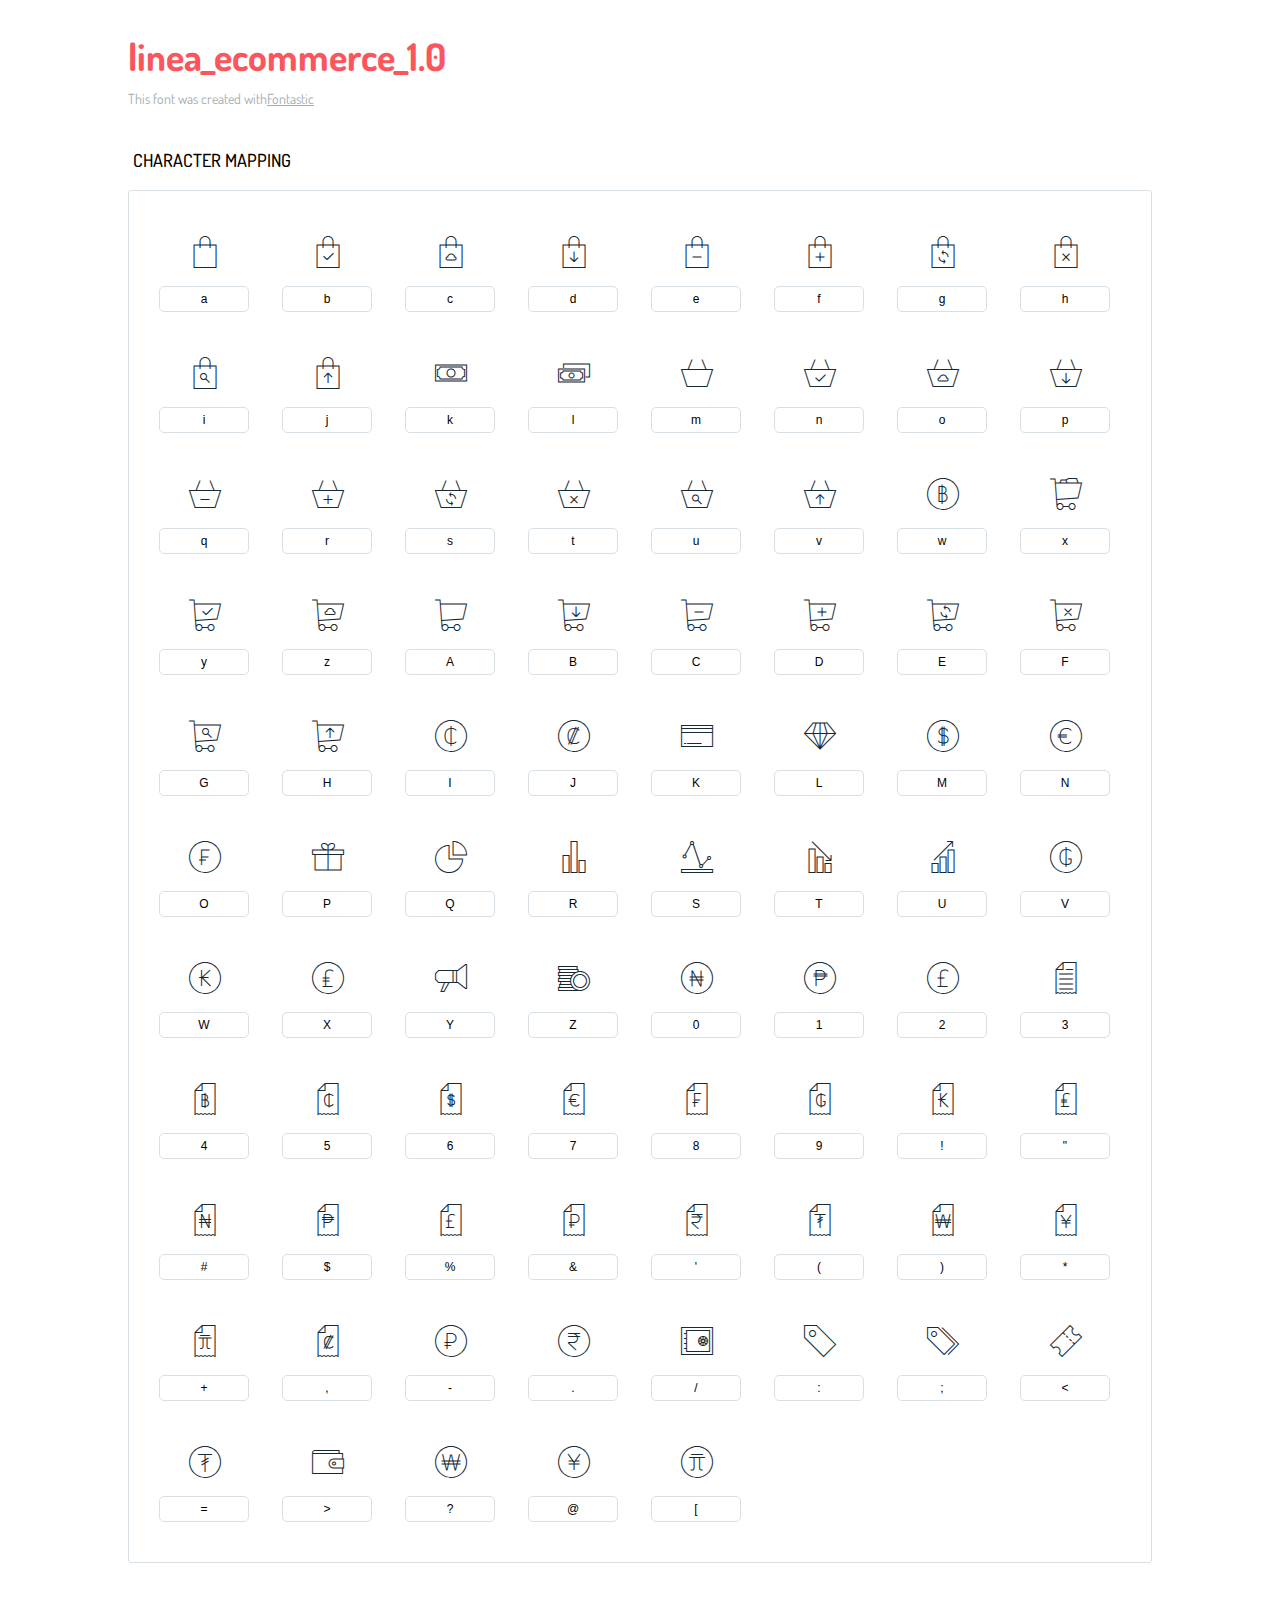
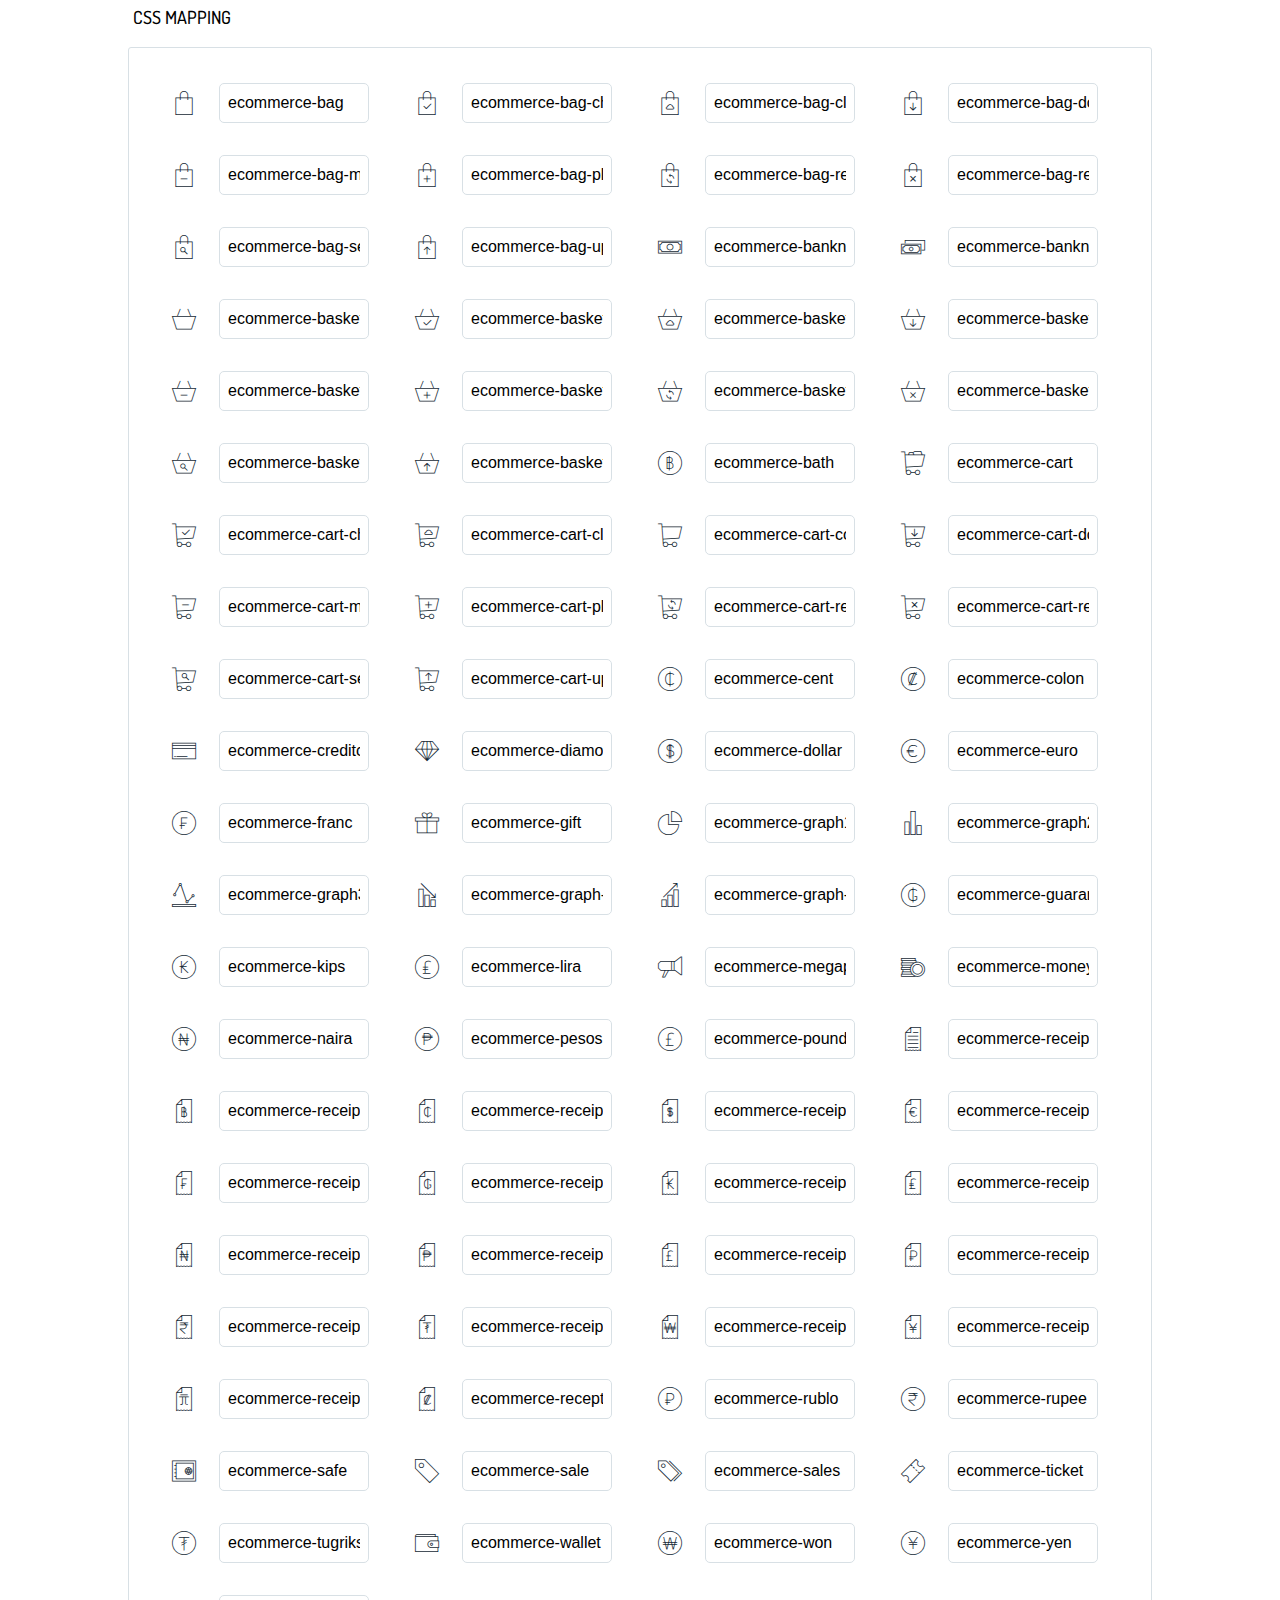
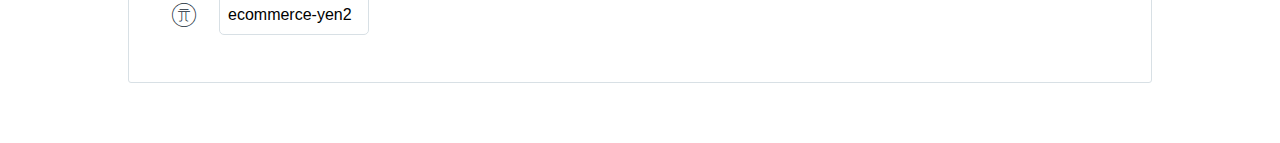
<file: layout/plugins/linea/ecommerce/icons-reference.html>
<!DOCTYPE html>
<html lang="en">
  <head>
    <meta charset="utf-8">
    <meta http-equiv="X-UA-Compatible" content="IE=edge,chrome=1">
    <meta name="viewport" content="width=device-width,initial-scale=1">
    <title>Font Reference - linea_ecommerce_1.0</title>
    <link href="https://fonts.googleapis.com/css?family=Dosis:400,500,700" rel="stylesheet" type="text/css">
    <link rel="stylesheet" href="styles.css">
    <style type="text/css">
      html,body,div,span,applet,object,iframe,h1,h2,h3,h4,h5,h6,p,blockquote,pre,a,abbr,acronym,address,big,cite,code,del,dfn,em,img,ins,kbd,q,s,samp,small,strike,strong,sub,sup,tt,var,dl,dt,dd,ol,ul,li,fieldset,form,label,legend,table,caption,tbody,tfoot,thead,tr,th,td{margin:0;padding:0;border:0;outline:0;font-weight:inherit;font-style:inherit;font-family:inherit;font-size:100%;vertical-align:baseline}
body{line-height:1;color:#000;background:#fff}
ol,ul{list-style:none}
table{border-collapse:separate;border-spacing:0;vertical-align:middle}
caption,th,td{text-align:left;font-weight:normal;vertical-align:middle}
a img{border:none}
*{-webkit-box-sizing:border-box;-moz-box-sizing:border-box;box-sizing:border-box}
body{font-family:'Dosis','Tahoma',sans-serif}
.container{margin:15px auto;width:80%}
h1{margin:40px 0 20px;font-weight:700;font-size:38px;line-height:32px;color:#fb565e}
h2{font-size:18px;padding:0 0 21px 5px;margin:45px 0 0 0;text-transform:uppercase;font-weight:500}
.small{font-size:14px;color:#a5adb4;}
.small a{color:#a5adb4;}
.small a:hover{color:#fb565e}
.glyphs.character-mapping{margin:0 0 20px 0;padding:20px 0 20px 30px;color:rgba(0,0,0,0.5);border:1px solid #d8e0e5;-webkit-border-radius:3px;border-radius:3px;}
.glyphs.character-mapping li{margin:0 30px 20px 0;display:inline-block;width:90px}
.glyphs.character-mapping .icon{margin:10px 0 10px 15px;padding:15px;position:relative;width:55px;height:55px;color:#162a36 !important;overflow:hidden;-webkit-border-radius:3px;border-radius:3px;font-size:32px;}
.glyphs.character-mapping .icon svg{fill:#000}
.glyphs.character-mapping input{margin:0;padding:5px 0;line-height:12px;font-size:12px;display:block;width:100%;border:1px solid #d8e0e5;-webkit-border-radius:5px;border-radius:5px;text-align:center;outline:0;}
.glyphs.character-mapping input:focus{border:1px solid #fbde4a;-webkit-box-shadow:inset 0 0 3px #fbde4a;box-shadow:inset 0 0 3px #fbde4a}
.glyphs.character-mapping input:hover{-webkit-box-shadow:inset 0 0 3px #fbde4a;box-shadow:inset 0 0 3px #fbde4a}
.glyphs.css-mapping{margin:0 0 60px 0;padding:30px 0 20px 30px;color:rgba(0,0,0,0.5);border:1px solid #d8e0e5;-webkit-border-radius:3px;border-radius:3px;}
.glyphs.css-mapping li{margin:0 30px 20px 0;padding:0;display:inline-block;overflow:hidden}
.glyphs.css-mapping .icon{margin:0;margin-right:10px;padding:13px;height:50px;width:50px;color:#162a36 !important;overflow:hidden;float:left;font-size:24px}
.glyphs.css-mapping input{margin:0;margin-top:5px;padding:8px;line-height:16px;font-size:16px;display:block;width:150px;height:40px;border:1px solid #d8e0e5;-webkit-border-radius:5px;border-radius:5px;background:#fff;outline:0;float:right;}
.glyphs.css-mapping input:focus{border:1px solid #fbde4a;-webkit-box-shadow:inset 0 0 3px #fbde4a;box-shadow:inset 0 0 3px #fbde4a}
.glyphs.css-mapping input:hover{-webkit-box-shadow:inset 0 0 3px #fbde4a;box-shadow:inset 0 0 3px #fbde4a}

      
    </style>
  </head>
  <body>
    <div class="container">
      <h1>linea_ecommerce_1.0</h1>
      <p class="small">This font was created with<a href="http://fontastic.me/">Fontastic</a></p>
      <h2>Character mapping</h2>
      <ul class="glyphs character-mapping">
        <li>
          <div data-icon="a" class="icon"></div>
          <input type="text" readonly="readonly" value="a">
        </li>
        <li>
          <div data-icon="b" class="icon"></div>
          <input type="text" readonly="readonly" value="b">
        </li>
        <li>
          <div data-icon="c" class="icon"></div>
          <input type="text" readonly="readonly" value="c">
        </li>
        <li>
          <div data-icon="d" class="icon"></div>
          <input type="text" readonly="readonly" value="d">
        </li>
        <li>
          <div data-icon="e" class="icon"></div>
          <input type="text" readonly="readonly" value="e">
        </li>
        <li>
          <div data-icon="f" class="icon"></div>
          <input type="text" readonly="readonly" value="f">
        </li>
        <li>
          <div data-icon="g" class="icon"></div>
          <input type="text" readonly="readonly" value="g">
        </li>
        <li>
          <div data-icon="h" class="icon"></div>
          <input type="text" readonly="readonly" value="h">
        </li>
        <li>
          <div data-icon="i" class="icon"></div>
          <input type="text" readonly="readonly" value="i">
        </li>
        <li>
          <div data-icon="j" class="icon"></div>
          <input type="text" readonly="readonly" value="j">
        </li>
        <li>
          <div data-icon="k" class="icon"></div>
          <input type="text" readonly="readonly" value="k">
        </li>
        <li>
          <div data-icon="l" class="icon"></div>
          <input type="text" readonly="readonly" value="l">
        </li>
        <li>
          <div data-icon="m" class="icon"></div>
          <input type="text" readonly="readonly" value="m">
        </li>
        <li>
          <div data-icon="n" class="icon"></div>
          <input type="text" readonly="readonly" value="n">
        </li>
        <li>
          <div data-icon="o" class="icon"></div>
          <input type="text" readonly="readonly" value="o">
        </li>
        <li>
          <div data-icon="p" class="icon"></div>
          <input type="text" readonly="readonly" value="p">
        </li>
        <li>
          <div data-icon="q" class="icon"></div>
          <input type="text" readonly="readonly" value="q">
        </li>
        <li>
          <div data-icon="r" class="icon"></div>
          <input type="text" readonly="readonly" value="r">
        </li>
        <li>
          <div data-icon="s" class="icon"></div>
          <input type="text" readonly="readonly" value="s">
        </li>
        <li>
          <div data-icon="t" class="icon"></div>
          <input type="text" readonly="readonly" value="t">
        </li>
        <li>
          <div data-icon="u" class="icon"></div>
          <input type="text" readonly="readonly" value="u">
        </li>
        <li>
          <div data-icon="v" class="icon"></div>
          <input type="text" readonly="readonly" value="v">
        </li>
        <li>
          <div data-icon="w" class="icon"></div>
          <input type="text" readonly="readonly" value="w">
        </li>
        <li>
          <div data-icon="x" class="icon"></div>
          <input type="text" readonly="readonly" value="x">
        </li>
        <li>
          <div data-icon="y" class="icon"></div>
          <input type="text" readonly="readonly" value="y">
        </li>
        <li>
          <div data-icon="z" class="icon"></div>
          <input type="text" readonly="readonly" value="z">
        </li>
        <li>
          <div data-icon="A" class="icon"></div>
          <input type="text" readonly="readonly" value="A">
        </li>
        <li>
          <div data-icon="B" class="icon"></div>
          <input type="text" readonly="readonly" value="B">
        </li>
        <li>
          <div data-icon="C" class="icon"></div>
          <input type="text" readonly="readonly" value="C">
        </li>
        <li>
          <div data-icon="D" class="icon"></div>
          <input type="text" readonly="readonly" value="D">
        </li>
        <li>
          <div data-icon="E" class="icon"></div>
          <input type="text" readonly="readonly" value="E">
        </li>
        <li>
          <div data-icon="F" class="icon"></div>
          <input type="text" readonly="readonly" value="F">
        </li>
        <li>
          <div data-icon="G" class="icon"></div>
          <input type="text" readonly="readonly" value="G">
        </li>
        <li>
          <div data-icon="H" class="icon"></div>
          <input type="text" readonly="readonly" value="H">
        </li>
        <li>
          <div data-icon="I" class="icon"></div>
          <input type="text" readonly="readonly" value="I">
        </li>
        <li>
          <div data-icon="J" class="icon"></div>
          <input type="text" readonly="readonly" value="J">
        </li>
        <li>
          <div data-icon="K" class="icon"></div>
          <input type="text" readonly="readonly" value="K">
        </li>
        <li>
          <div data-icon="L" class="icon"></div>
          <input type="text" readonly="readonly" value="L">
        </li>
        <li>
          <div data-icon="M" class="icon"></div>
          <input type="text" readonly="readonly" value="M">
        </li>
        <li>
          <div data-icon="N" class="icon"></div>
          <input type="text" readonly="readonly" value="N">
        </li>
        <li>
          <div data-icon="O" class="icon"></div>
          <input type="text" readonly="readonly" value="O">
        </li>
        <li>
          <div data-icon="P" class="icon"></div>
          <input type="text" readonly="readonly" value="P">
        </li>
        <li>
          <div data-icon="Q" class="icon"></div>
          <input type="text" readonly="readonly" value="Q">
        </li>
        <li>
          <div data-icon="R" class="icon"></div>
          <input type="text" readonly="readonly" value="R">
        </li>
        <li>
          <div data-icon="S" class="icon"></div>
          <input type="text" readonly="readonly" value="S">
        </li>
        <li>
          <div data-icon="T" class="icon"></div>
          <input type="text" readonly="readonly" value="T">
        </li>
        <li>
          <div data-icon="U" class="icon"></div>
          <input type="text" readonly="readonly" value="U">
        </li>
        <li>
          <div data-icon="V" class="icon"></div>
          <input type="text" readonly="readonly" value="V">
        </li>
        <li>
          <div data-icon="W" class="icon"></div>
          <input type="text" readonly="readonly" value="W">
        </li>
        <li>
          <div data-icon="X" class="icon"></div>
          <input type="text" readonly="readonly" value="X">
        </li>
        <li>
          <div data-icon="Y" class="icon"></div>
          <input type="text" readonly="readonly" value="Y">
        </li>
        <li>
          <div data-icon="Z" class="icon"></div>
          <input type="text" readonly="readonly" value="Z">
        </li>
        <li>
          <div data-icon="0" class="icon"></div>
          <input type="text" readonly="readonly" value="0">
        </li>
        <li>
          <div data-icon="1" class="icon"></div>
          <input type="text" readonly="readonly" value="1">
        </li>
        <li>
          <div data-icon="2" class="icon"></div>
          <input type="text" readonly="readonly" value="2">
        </li>
        <li>
          <div data-icon="3" class="icon"></div>
          <input type="text" readonly="readonly" value="3">
        </li>
        <li>
          <div data-icon="4" class="icon"></div>
          <input type="text" readonly="readonly" value="4">
        </li>
        <li>
          <div data-icon="5" class="icon"></div>
          <input type="text" readonly="readonly" value="5">
        </li>
        <li>
          <div data-icon="6" class="icon"></div>
          <input type="text" readonly="readonly" value="6">
        </li>
        <li>
          <div data-icon="7" class="icon"></div>
          <input type="text" readonly="readonly" value="7">
        </li>
        <li>
          <div data-icon="8" class="icon"></div>
          <input type="text" readonly="readonly" value="8">
        </li>
        <li>
          <div data-icon="9" class="icon"></div>
          <input type="text" readonly="readonly" value="9">
        </li>
        <li>
          <div data-icon="!" class="icon"></div>
          <input type="text" readonly="readonly" value="!">
        </li>
        <li>
          <div data-icon="&#34;" class="icon"></div>
          <input type="text" readonly="readonly" value="&quot;">
        </li>
        <li>
          <div data-icon="#" class="icon"></div>
          <input type="text" readonly="readonly" value="#">
        </li>
        <li>
          <div data-icon="$" class="icon"></div>
          <input type="text" readonly="readonly" value="$">
        </li>
        <li>
          <div data-icon="%" class="icon"></div>
          <input type="text" readonly="readonly" value="%">
        </li>
        <li>
          <div data-icon="&" class="icon"></div>
          <input type="text" readonly="readonly" value="&amp;">
        </li>
        <li>
          <div data-icon="'" class="icon"></div>
          <input type="text" readonly="readonly" value="&#39;">
        </li>
        <li>
          <div data-icon="(" class="icon"></div>
          <input type="text" readonly="readonly" value="(">
        </li>
        <li>
          <div data-icon=")" class="icon"></div>
          <input type="text" readonly="readonly" value=")">
        </li>
        <li>
          <div data-icon="*" class="icon"></div>
          <input type="text" readonly="readonly" value="*">
        </li>
        <li>
          <div data-icon="+" class="icon"></div>
          <input type="text" readonly="readonly" value="+">
        </li>
        <li>
          <div data-icon="," class="icon"></div>
          <input type="text" readonly="readonly" value=",">
        </li>
        <li>
          <div data-icon="-" class="icon"></div>
          <input type="text" readonly="readonly" value="-">
        </li>
        <li>
          <div data-icon="." class="icon"></div>
          <input type="text" readonly="readonly" value=".">
        </li>
        <li>
          <div data-icon="/" class="icon"></div>
          <input type="text" readonly="readonly" value="/">
        </li>
        <li>
          <div data-icon=":" class="icon"></div>
          <input type="text" readonly="readonly" value=":">
        </li>
        <li>
          <div data-icon=";" class="icon"></div>
          <input type="text" readonly="readonly" value=";">
        </li>
        <li>
          <div data-icon="<" class="icon"></div>
          <input type="text" readonly="readonly" value="&lt;">
        </li>
        <li>
          <div data-icon="=" class="icon"></div>
          <input type="text" readonly="readonly" value="=">
        </li>
        <li>
          <div data-icon=">" class="icon"></div>
          <input type="text" readonly="readonly" value="&gt;">
        </li>
        <li>
          <div data-icon="?" class="icon"></div>
          <input type="text" readonly="readonly" value="?">
        </li>
        <li>
          <div data-icon="@" class="icon"></div>
          <input type="text" readonly="readonly" value="@">
        </li>
        <li>
          <div data-icon="[" class="icon"></div>
          <input type="text" readonly="readonly" value="[">
        </li>
      </ul>
      <h2>CSS mapping</h2>
      <ul class="glyphs css-mapping">
        <li>
          <div class="icon icon-ecommerce-bag"></div>
          <input type="text" readonly="readonly" value="ecommerce-bag">
        </li>
        <li>
          <div class="icon icon-ecommerce-bag-check"></div>
          <input type="text" readonly="readonly" value="ecommerce-bag-check">
        </li>
        <li>
          <div class="icon icon-ecommerce-bag-cloud"></div>
          <input type="text" readonly="readonly" value="ecommerce-bag-cloud">
        </li>
        <li>
          <div class="icon icon-ecommerce-bag-download"></div>
          <input type="text" readonly="readonly" value="ecommerce-bag-download">
        </li>
        <li>
          <div class="icon icon-ecommerce-bag-minus"></div>
          <input type="text" readonly="readonly" value="ecommerce-bag-minus">
        </li>
        <li>
          <div class="icon icon-ecommerce-bag-plus"></div>
          <input type="text" readonly="readonly" value="ecommerce-bag-plus">
        </li>
        <li>
          <div class="icon icon-ecommerce-bag-refresh"></div>
          <input type="text" readonly="readonly" value="ecommerce-bag-refresh">
        </li>
        <li>
          <div class="icon icon-ecommerce-bag-remove"></div>
          <input type="text" readonly="readonly" value="ecommerce-bag-remove">
        </li>
        <li>
          <div class="icon icon-ecommerce-bag-search"></div>
          <input type="text" readonly="readonly" value="ecommerce-bag-search">
        </li>
        <li>
          <div class="icon icon-ecommerce-bag-upload"></div>
          <input type="text" readonly="readonly" value="ecommerce-bag-upload">
        </li>
        <li>
          <div class="icon icon-ecommerce-banknote"></div>
          <input type="text" readonly="readonly" value="ecommerce-banknote">
        </li>
        <li>
          <div class="icon icon-ecommerce-banknotes"></div>
          <input type="text" readonly="readonly" value="ecommerce-banknotes">
        </li>
        <li>
          <div class="icon icon-ecommerce-basket"></div>
          <input type="text" readonly="readonly" value="ecommerce-basket">
        </li>
        <li>
          <div class="icon icon-ecommerce-basket-check"></div>
          <input type="text" readonly="readonly" value="ecommerce-basket-check">
        </li>
        <li>
          <div class="icon icon-ecommerce-basket-cloud"></div>
          <input type="text" readonly="readonly" value="ecommerce-basket-cloud">
        </li>
        <li>
          <div class="icon icon-ecommerce-basket-download"></div>
          <input type="text" readonly="readonly" value="ecommerce-basket-download">
        </li>
        <li>
          <div class="icon icon-ecommerce-basket-minus"></div>
          <input type="text" readonly="readonly" value="ecommerce-basket-minus">
        </li>
        <li>
          <div class="icon icon-ecommerce-basket-plus"></div>
          <input type="text" readonly="readonly" value="ecommerce-basket-plus">
        </li>
        <li>
          <div class="icon icon-ecommerce-basket-refresh"></div>
          <input type="text" readonly="readonly" value="ecommerce-basket-refresh">
        </li>
        <li>
          <div class="icon icon-ecommerce-basket-remove"></div>
          <input type="text" readonly="readonly" value="ecommerce-basket-remove">
        </li>
        <li>
          <div class="icon icon-ecommerce-basket-search"></div>
          <input type="text" readonly="readonly" value="ecommerce-basket-search">
        </li>
        <li>
          <div class="icon icon-ecommerce-basket-upload"></div>
          <input type="text" readonly="readonly" value="ecommerce-basket-upload">
        </li>
        <li>
          <div class="icon icon-ecommerce-bath"></div>
          <input type="text" readonly="readonly" value="ecommerce-bath">
        </li>
        <li>
          <div class="icon icon-ecommerce-cart"></div>
          <input type="text" readonly="readonly" value="ecommerce-cart">
        </li>
        <li>
          <div class="icon icon-ecommerce-cart-check"></div>
          <input type="text" readonly="readonly" value="ecommerce-cart-check">
        </li>
        <li>
          <div class="icon icon-ecommerce-cart-cloud"></div>
          <input type="text" readonly="readonly" value="ecommerce-cart-cloud">
        </li>
        <li>
          <div class="icon icon-ecommerce-cart-content"></div>
          <input type="text" readonly="readonly" value="ecommerce-cart-content">
        </li>
        <li>
          <div class="icon icon-ecommerce-cart-download"></div>
          <input type="text" readonly="readonly" value="ecommerce-cart-download">
        </li>
        <li>
          <div class="icon icon-ecommerce-cart-minus"></div>
          <input type="text" readonly="readonly" value="ecommerce-cart-minus">
        </li>
        <li>
          <div class="icon icon-ecommerce-cart-plus"></div>
          <input type="text" readonly="readonly" value="ecommerce-cart-plus">
        </li>
        <li>
          <div class="icon icon-ecommerce-cart-refresh"></div>
          <input type="text" readonly="readonly" value="ecommerce-cart-refresh">
        </li>
        <li>
          <div class="icon icon-ecommerce-cart-remove"></div>
          <input type="text" readonly="readonly" value="ecommerce-cart-remove">
        </li>
        <li>
          <div class="icon icon-ecommerce-cart-search"></div>
          <input type="text" readonly="readonly" value="ecommerce-cart-search">
        </li>
        <li>
          <div class="icon icon-ecommerce-cart-upload"></div>
          <input type="text" readonly="readonly" value="ecommerce-cart-upload">
        </li>
        <li>
          <div class="icon icon-ecommerce-cent"></div>
          <input type="text" readonly="readonly" value="ecommerce-cent">
        </li>
        <li>
          <div class="icon icon-ecommerce-colon"></div>
          <input type="text" readonly="readonly" value="ecommerce-colon">
        </li>
        <li>
          <div class="icon icon-ecommerce-creditcard"></div>
          <input type="text" readonly="readonly" value="ecommerce-creditcard">
        </li>
        <li>
          <div class="icon icon-ecommerce-diamond"></div>
          <input type="text" readonly="readonly" value="ecommerce-diamond">
        </li>
        <li>
          <div class="icon icon-ecommerce-dollar"></div>
          <input type="text" readonly="readonly" value="ecommerce-dollar">
        </li>
        <li>
          <div class="icon icon-ecommerce-euro"></div>
          <input type="text" readonly="readonly" value="ecommerce-euro">
        </li>
        <li>
          <div class="icon icon-ecommerce-franc"></div>
          <input type="text" readonly="readonly" value="ecommerce-franc">
        </li>
        <li>
          <div class="icon icon-ecommerce-gift"></div>
          <input type="text" readonly="readonly" value="ecommerce-gift">
        </li>
        <li>
          <div class="icon icon-ecommerce-graph1"></div>
          <input type="text" readonly="readonly" value="ecommerce-graph1">
        </li>
        <li>
          <div class="icon icon-ecommerce-graph2"></div>
          <input type="text" readonly="readonly" value="ecommerce-graph2">
        </li>
        <li>
          <div class="icon icon-ecommerce-graph3"></div>
          <input type="text" readonly="readonly" value="ecommerce-graph3">
        </li>
        <li>
          <div class="icon icon-ecommerce-graph-decrease"></div>
          <input type="text" readonly="readonly" value="ecommerce-graph-decrease">
        </li>
        <li>
          <div class="icon icon-ecommerce-graph-increase"></div>
          <input type="text" readonly="readonly" value="ecommerce-graph-increase">
        </li>
        <li>
          <div class="icon icon-ecommerce-guarani"></div>
          <input type="text" readonly="readonly" value="ecommerce-guarani">
        </li>
        <li>
          <div class="icon icon-ecommerce-kips"></div>
          <input type="text" readonly="readonly" value="ecommerce-kips">
        </li>
        <li>
          <div class="icon icon-ecommerce-lira"></div>
          <input type="text" readonly="readonly" value="ecommerce-lira">
        </li>
        <li>
          <div class="icon icon-ecommerce-megaphone"></div>
          <input type="text" readonly="readonly" value="ecommerce-megaphone">
        </li>
        <li>
          <div class="icon icon-ecommerce-money"></div>
          <input type="text" readonly="readonly" value="ecommerce-money">
        </li>
        <li>
          <div class="icon icon-ecommerce-naira"></div>
          <input type="text" readonly="readonly" value="ecommerce-naira">
        </li>
        <li>
          <div class="icon icon-ecommerce-pesos"></div>
          <input type="text" readonly="readonly" value="ecommerce-pesos">
        </li>
        <li>
          <div class="icon icon-ecommerce-pound"></div>
          <input type="text" readonly="readonly" value="ecommerce-pound">
        </li>
        <li>
          <div class="icon icon-ecommerce-receipt"></div>
          <input type="text" readonly="readonly" value="ecommerce-receipt">
        </li>
        <li>
          <div class="icon icon-ecommerce-receipt-bath"></div>
          <input type="text" readonly="readonly" value="ecommerce-receipt-bath">
        </li>
        <li>
          <div class="icon icon-ecommerce-receipt-cent"></div>
          <input type="text" readonly="readonly" value="ecommerce-receipt-cent">
        </li>
        <li>
          <div class="icon icon-ecommerce-receipt-dollar"></div>
          <input type="text" readonly="readonly" value="ecommerce-receipt-dollar">
        </li>
        <li>
          <div class="icon icon-ecommerce-receipt-euro"></div>
          <input type="text" readonly="readonly" value="ecommerce-receipt-euro">
        </li>
        <li>
          <div class="icon icon-ecommerce-receipt-franc"></div>
          <input type="text" readonly="readonly" value="ecommerce-receipt-franc">
        </li>
        <li>
          <div class="icon icon-ecommerce-receipt-guarani"></div>
          <input type="text" readonly="readonly" value="ecommerce-receipt-guarani">
        </li>
        <li>
          <div class="icon icon-ecommerce-receipt-kips"></div>
          <input type="text" readonly="readonly" value="ecommerce-receipt-kips">
        </li>
        <li>
          <div class="icon icon-ecommerce-receipt-lira"></div>
          <input type="text" readonly="readonly" value="ecommerce-receipt-lira">
        </li>
        <li>
          <div class="icon icon-ecommerce-receipt-naira"></div>
          <input type="text" readonly="readonly" value="ecommerce-receipt-naira">
        </li>
        <li>
          <div class="icon icon-ecommerce-receipt-pesos"></div>
          <input type="text" readonly="readonly" value="ecommerce-receipt-pesos">
        </li>
        <li>
          <div class="icon icon-ecommerce-receipt-pound"></div>
          <input type="text" readonly="readonly" value="ecommerce-receipt-pound">
        </li>
        <li>
          <div class="icon icon-ecommerce-receipt-rublo"></div>
          <input type="text" readonly="readonly" value="ecommerce-receipt-rublo">
        </li>
        <li>
          <div class="icon icon-ecommerce-receipt-rupee"></div>
          <input type="text" readonly="readonly" value="ecommerce-receipt-rupee">
        </li>
        <li>
          <div class="icon icon-ecommerce-receipt-tugrik"></div>
          <input type="text" readonly="readonly" value="ecommerce-receipt-tugrik">
        </li>
        <li>
          <div class="icon icon-ecommerce-receipt-won"></div>
          <input type="text" readonly="readonly" value="ecommerce-receipt-won">
        </li>
        <li>
          <div class="icon icon-ecommerce-receipt-yen"></div>
          <input type="text" readonly="readonly" value="ecommerce-receipt-yen">
        </li>
        <li>
          <div class="icon icon-ecommerce-receipt-yen2"></div>
          <input type="text" readonly="readonly" value="ecommerce-receipt-yen2">
        </li>
        <li>
          <div class="icon icon-ecommerce-recept-colon"></div>
          <input type="text" readonly="readonly" value="ecommerce-recept-colon">
        </li>
        <li>
          <div class="icon icon-ecommerce-rublo"></div>
          <input type="text" readonly="readonly" value="ecommerce-rublo">
        </li>
        <li>
          <div class="icon icon-ecommerce-rupee"></div>
          <input type="text" readonly="readonly" value="ecommerce-rupee">
        </li>
        <li>
          <div class="icon icon-ecommerce-safe"></div>
          <input type="text" readonly="readonly" value="ecommerce-safe">
        </li>
        <li>
          <div class="icon icon-ecommerce-sale"></div>
          <input type="text" readonly="readonly" value="ecommerce-sale">
        </li>
        <li>
          <div class="icon icon-ecommerce-sales"></div>
          <input type="text" readonly="readonly" value="ecommerce-sales">
        </li>
        <li>
          <div class="icon icon-ecommerce-ticket"></div>
          <input type="text" readonly="readonly" value="ecommerce-ticket">
        </li>
        <li>
          <div class="icon icon-ecommerce-tugriks"></div>
          <input type="text" readonly="readonly" value="ecommerce-tugriks">
        </li>
        <li>
          <div class="icon icon-ecommerce-wallet"></div>
          <input type="text" readonly="readonly" value="ecommerce-wallet">
        </li>
        <li>
          <div class="icon icon-ecommerce-won"></div>
          <input type="text" readonly="readonly" value="ecommerce-won">
        </li>
        <li>
          <div class="icon icon-ecommerce-yen"></div>
          <input type="text" readonly="readonly" value="ecommerce-yen">
        </li>
        <li>
          <div class="icon icon-ecommerce-yen2"></div>
          <input type="text" readonly="readonly" value="ecommerce-yen2">
        </li>
      </ul>
    </div><script type="text/javascript">
(function() {
  var glyphs, _i, _len, _ref;

  _ref = document.getElementsByClassName('glyphs');
  for (_i = 0, _len = _ref.length; _i < _len; _i++) {
    glyphs = _ref[_i];
    glyphs.addEventListener('click', function(event) {
      if (event.target.tagName === 'INPUT') {
        return event.target.select();
      }
    });
  }

}).call(this);
</script>
  </body>
</html>
</file>
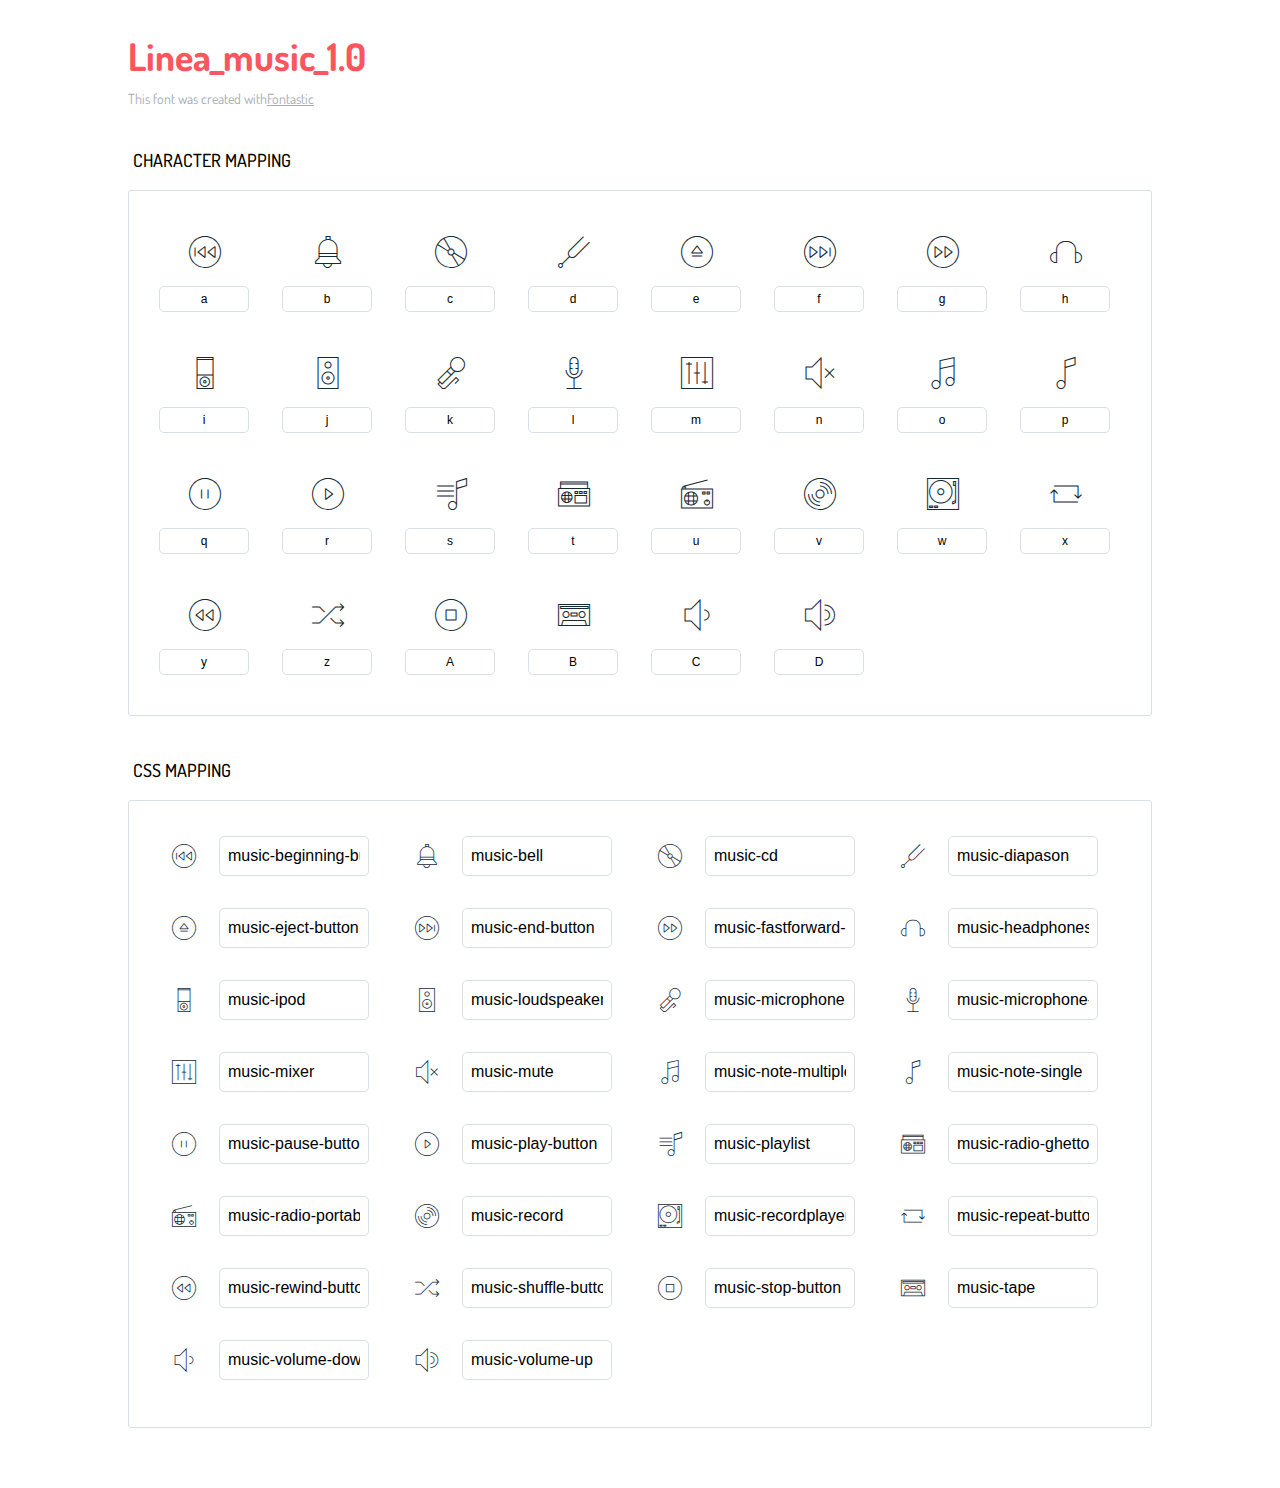
<file: layout/plugins/linea/music/icons-reference.html>
<!DOCTYPE html>
<html lang="en">
  <head>
    <meta charset="utf-8">
    <meta http-equiv="X-UA-Compatible" content="IE=edge,chrome=1">
    <meta name="viewport" content="width=device-width,initial-scale=1">
    <title>Font Reference - Linea_music_1.0</title>
    <link href="https://fonts.googleapis.com/css?family=Dosis:400,500,700" rel="stylesheet" type="text/css">
    <link rel="stylesheet" href="styles.css">
    <style type="text/css">
      html,body,div,span,applet,object,iframe,h1,h2,h3,h4,h5,h6,p,blockquote,pre,a,abbr,acronym,address,big,cite,code,del,dfn,em,img,ins,kbd,q,s,samp,small,strike,strong,sub,sup,tt,var,dl,dt,dd,ol,ul,li,fieldset,form,label,legend,table,caption,tbody,tfoot,thead,tr,th,td{margin:0;padding:0;border:0;outline:0;font-weight:inherit;font-style:inherit;font-family:inherit;font-size:100%;vertical-align:baseline}
body{line-height:1;color:#000;background:#fff}
ol,ul{list-style:none}
table{border-collapse:separate;border-spacing:0;vertical-align:middle}
caption,th,td{text-align:left;font-weight:normal;vertical-align:middle}
a img{border:none}
*{-webkit-box-sizing:border-box;-moz-box-sizing:border-box;box-sizing:border-box}
body{font-family:'Dosis','Tahoma',sans-serif}
.container{margin:15px auto;width:80%}
h1{margin:40px 0 20px;font-weight:700;font-size:38px;line-height:32px;color:#fb565e}
h2{font-size:18px;padding:0 0 21px 5px;margin:45px 0 0 0;text-transform:uppercase;font-weight:500}
.small{font-size:14px;color:#a5adb4;}
.small a{color:#a5adb4;}
.small a:hover{color:#fb565e}
.glyphs.character-mapping{margin:0 0 20px 0;padding:20px 0 20px 30px;color:rgba(0,0,0,0.5);border:1px solid #d8e0e5;-webkit-border-radius:3px;border-radius:3px;}
.glyphs.character-mapping li{margin:0 30px 20px 0;display:inline-block;width:90px}
.glyphs.character-mapping .icon{margin:10px 0 10px 15px;padding:15px;position:relative;width:55px;height:55px;color:#162a36 !important;overflow:hidden;-webkit-border-radius:3px;border-radius:3px;font-size:32px;}
.glyphs.character-mapping .icon svg{fill:#000}
.glyphs.character-mapping input{margin:0;padding:5px 0;line-height:12px;font-size:12px;display:block;width:100%;border:1px solid #d8e0e5;-webkit-border-radius:5px;border-radius:5px;text-align:center;outline:0;}
.glyphs.character-mapping input:focus{border:1px solid #fbde4a;-webkit-box-shadow:inset 0 0 3px #fbde4a;box-shadow:inset 0 0 3px #fbde4a}
.glyphs.character-mapping input:hover{-webkit-box-shadow:inset 0 0 3px #fbde4a;box-shadow:inset 0 0 3px #fbde4a}
.glyphs.css-mapping{margin:0 0 60px 0;padding:30px 0 20px 30px;color:rgba(0,0,0,0.5);border:1px solid #d8e0e5;-webkit-border-radius:3px;border-radius:3px;}
.glyphs.css-mapping li{margin:0 30px 20px 0;padding:0;display:inline-block;overflow:hidden}
.glyphs.css-mapping .icon{margin:0;margin-right:10px;padding:13px;height:50px;width:50px;color:#162a36 !important;overflow:hidden;float:left;font-size:24px}
.glyphs.css-mapping input{margin:0;margin-top:5px;padding:8px;line-height:16px;font-size:16px;display:block;width:150px;height:40px;border:1px solid #d8e0e5;-webkit-border-radius:5px;border-radius:5px;background:#fff;outline:0;float:right;}
.glyphs.css-mapping input:focus{border:1px solid #fbde4a;-webkit-box-shadow:inset 0 0 3px #fbde4a;box-shadow:inset 0 0 3px #fbde4a}
.glyphs.css-mapping input:hover{-webkit-box-shadow:inset 0 0 3px #fbde4a;box-shadow:inset 0 0 3px #fbde4a}

      
    </style>
  </head>
  <body>
    <div class="container">
      <h1>Linea_music_1.0</h1>
      <p class="small">This font was created with<a href="http://fontastic.me/">Fontastic</a></p>
      <h2>Character mapping</h2>
      <ul class="glyphs character-mapping">
        <li>
          <div data-icon="a" class="icon"></div>
          <input type="text" readonly="readonly" value="a">
        </li>
        <li>
          <div data-icon="b" class="icon"></div>
          <input type="text" readonly="readonly" value="b">
        </li>
        <li>
          <div data-icon="c" class="icon"></div>
          <input type="text" readonly="readonly" value="c">
        </li>
        <li>
          <div data-icon="d" class="icon"></div>
          <input type="text" readonly="readonly" value="d">
        </li>
        <li>
          <div data-icon="e" class="icon"></div>
          <input type="text" readonly="readonly" value="e">
        </li>
        <li>
          <div data-icon="f" class="icon"></div>
          <input type="text" readonly="readonly" value="f">
        </li>
        <li>
          <div data-icon="g" class="icon"></div>
          <input type="text" readonly="readonly" value="g">
        </li>
        <li>
          <div data-icon="h" class="icon"></div>
          <input type="text" readonly="readonly" value="h">
        </li>
        <li>
          <div data-icon="i" class="icon"></div>
          <input type="text" readonly="readonly" value="i">
        </li>
        <li>
          <div data-icon="j" class="icon"></div>
          <input type="text" readonly="readonly" value="j">
        </li>
        <li>
          <div data-icon="k" class="icon"></div>
          <input type="text" readonly="readonly" value="k">
        </li>
        <li>
          <div data-icon="l" class="icon"></div>
          <input type="text" readonly="readonly" value="l">
        </li>
        <li>
          <div data-icon="m" class="icon"></div>
          <input type="text" readonly="readonly" value="m">
        </li>
        <li>
          <div data-icon="n" class="icon"></div>
          <input type="text" readonly="readonly" value="n">
        </li>
        <li>
          <div data-icon="o" class="icon"></div>
          <input type="text" readonly="readonly" value="o">
        </li>
        <li>
          <div data-icon="p" class="icon"></div>
          <input type="text" readonly="readonly" value="p">
        </li>
        <li>
          <div data-icon="q" class="icon"></div>
          <input type="text" readonly="readonly" value="q">
        </li>
        <li>
          <div data-icon="r" class="icon"></div>
          <input type="text" readonly="readonly" value="r">
        </li>
        <li>
          <div data-icon="s" class="icon"></div>
          <input type="text" readonly="readonly" value="s">
        </li>
        <li>
          <div data-icon="t" class="icon"></div>
          <input type="text" readonly="readonly" value="t">
        </li>
        <li>
          <div data-icon="u" class="icon"></div>
          <input type="text" readonly="readonly" value="u">
        </li>
        <li>
          <div data-icon="v" class="icon"></div>
          <input type="text" readonly="readonly" value="v">
        </li>
        <li>
          <div data-icon="w" class="icon"></div>
          <input type="text" readonly="readonly" value="w">
        </li>
        <li>
          <div data-icon="x" class="icon"></div>
          <input type="text" readonly="readonly" value="x">
        </li>
        <li>
          <div data-icon="y" class="icon"></div>
          <input type="text" readonly="readonly" value="y">
        </li>
        <li>
          <div data-icon="z" class="icon"></div>
          <input type="text" readonly="readonly" value="z">
        </li>
        <li>
          <div data-icon="A" class="icon"></div>
          <input type="text" readonly="readonly" value="A">
        </li>
        <li>
          <div data-icon="B" class="icon"></div>
          <input type="text" readonly="readonly" value="B">
        </li>
        <li>
          <div data-icon="C" class="icon"></div>
          <input type="text" readonly="readonly" value="C">
        </li>
        <li>
          <div data-icon="D" class="icon"></div>
          <input type="text" readonly="readonly" value="D">
        </li>
      </ul>
      <h2>CSS mapping</h2>
      <ul class="glyphs css-mapping">
        <li>
          <div class="icon icon-music-beginning-button"></div>
          <input type="text" readonly="readonly" value="music-beginning-button">
        </li>
        <li>
          <div class="icon icon-music-bell"></div>
          <input type="text" readonly="readonly" value="music-bell">
        </li>
        <li>
          <div class="icon icon-music-cd"></div>
          <input type="text" readonly="readonly" value="music-cd">
        </li>
        <li>
          <div class="icon icon-music-diapason"></div>
          <input type="text" readonly="readonly" value="music-diapason">
        </li>
        <li>
          <div class="icon icon-music-eject-button"></div>
          <input type="text" readonly="readonly" value="music-eject-button">
        </li>
        <li>
          <div class="icon icon-music-end-button"></div>
          <input type="text" readonly="readonly" value="music-end-button">
        </li>
        <li>
          <div class="icon icon-music-fastforward-button"></div>
          <input type="text" readonly="readonly" value="music-fastforward-button">
        </li>
        <li>
          <div class="icon icon-music-headphones"></div>
          <input type="text" readonly="readonly" value="music-headphones">
        </li>
        <li>
          <div class="icon icon-music-ipod"></div>
          <input type="text" readonly="readonly" value="music-ipod">
        </li>
        <li>
          <div class="icon icon-music-loudspeaker"></div>
          <input type="text" readonly="readonly" value="music-loudspeaker">
        </li>
        <li>
          <div class="icon icon-music-microphone"></div>
          <input type="text" readonly="readonly" value="music-microphone">
        </li>
        <li>
          <div class="icon icon-music-microphone-old"></div>
          <input type="text" readonly="readonly" value="music-microphone-old">
        </li>
        <li>
          <div class="icon icon-music-mixer"></div>
          <input type="text" readonly="readonly" value="music-mixer">
        </li>
        <li>
          <div class="icon icon-music-mute"></div>
          <input type="text" readonly="readonly" value="music-mute">
        </li>
        <li>
          <div class="icon icon-music-note-multiple"></div>
          <input type="text" readonly="readonly" value="music-note-multiple">
        </li>
        <li>
          <div class="icon icon-music-note-single"></div>
          <input type="text" readonly="readonly" value="music-note-single">
        </li>
        <li>
          <div class="icon icon-music-pause-button"></div>
          <input type="text" readonly="readonly" value="music-pause-button">
        </li>
        <li>
          <div class="icon icon-music-play-button"></div>
          <input type="text" readonly="readonly" value="music-play-button">
        </li>
        <li>
          <div class="icon icon-music-playlist"></div>
          <input type="text" readonly="readonly" value="music-playlist">
        </li>
        <li>
          <div class="icon icon-music-radio-ghettoblaster"></div>
          <input type="text" readonly="readonly" value="music-radio-ghettoblaster">
        </li>
        <li>
          <div class="icon icon-music-radio-portable"></div>
          <input type="text" readonly="readonly" value="music-radio-portable">
        </li>
        <li>
          <div class="icon icon-music-record"></div>
          <input type="text" readonly="readonly" value="music-record">
        </li>
        <li>
          <div class="icon icon-music-recordplayer"></div>
          <input type="text" readonly="readonly" value="music-recordplayer">
        </li>
        <li>
          <div class="icon icon-music-repeat-button"></div>
          <input type="text" readonly="readonly" value="music-repeat-button">
        </li>
        <li>
          <div class="icon icon-music-rewind-button"></div>
          <input type="text" readonly="readonly" value="music-rewind-button">
        </li>
        <li>
          <div class="icon icon-music-shuffle-button"></div>
          <input type="text" readonly="readonly" value="music-shuffle-button">
        </li>
        <li>
          <div class="icon icon-music-stop-button"></div>
          <input type="text" readonly="readonly" value="music-stop-button">
        </li>
        <li>
          <div class="icon icon-music-tape"></div>
          <input type="text" readonly="readonly" value="music-tape">
        </li>
        <li>
          <div class="icon icon-music-volume-down"></div>
          <input type="text" readonly="readonly" value="music-volume-down">
        </li>
        <li>
          <div class="icon icon-music-volume-up"></div>
          <input type="text" readonly="readonly" value="music-volume-up">
        </li>
      </ul>
    </div><script type="text/javascript">
(function() {
  var glyphs, _i, _len, _ref;

  _ref = document.getElementsByClassName('glyphs');
  for (_i = 0, _len = _ref.length; _i < _len; _i++) {
    glyphs = _ref[_i];
    glyphs.addEventListener('click', function(event) {
      if (event.target.tagName === 'INPUT') {
        return event.target.select();
      }
    });
  }

}).call(this);
</script>
  </body>
</html>
</file>
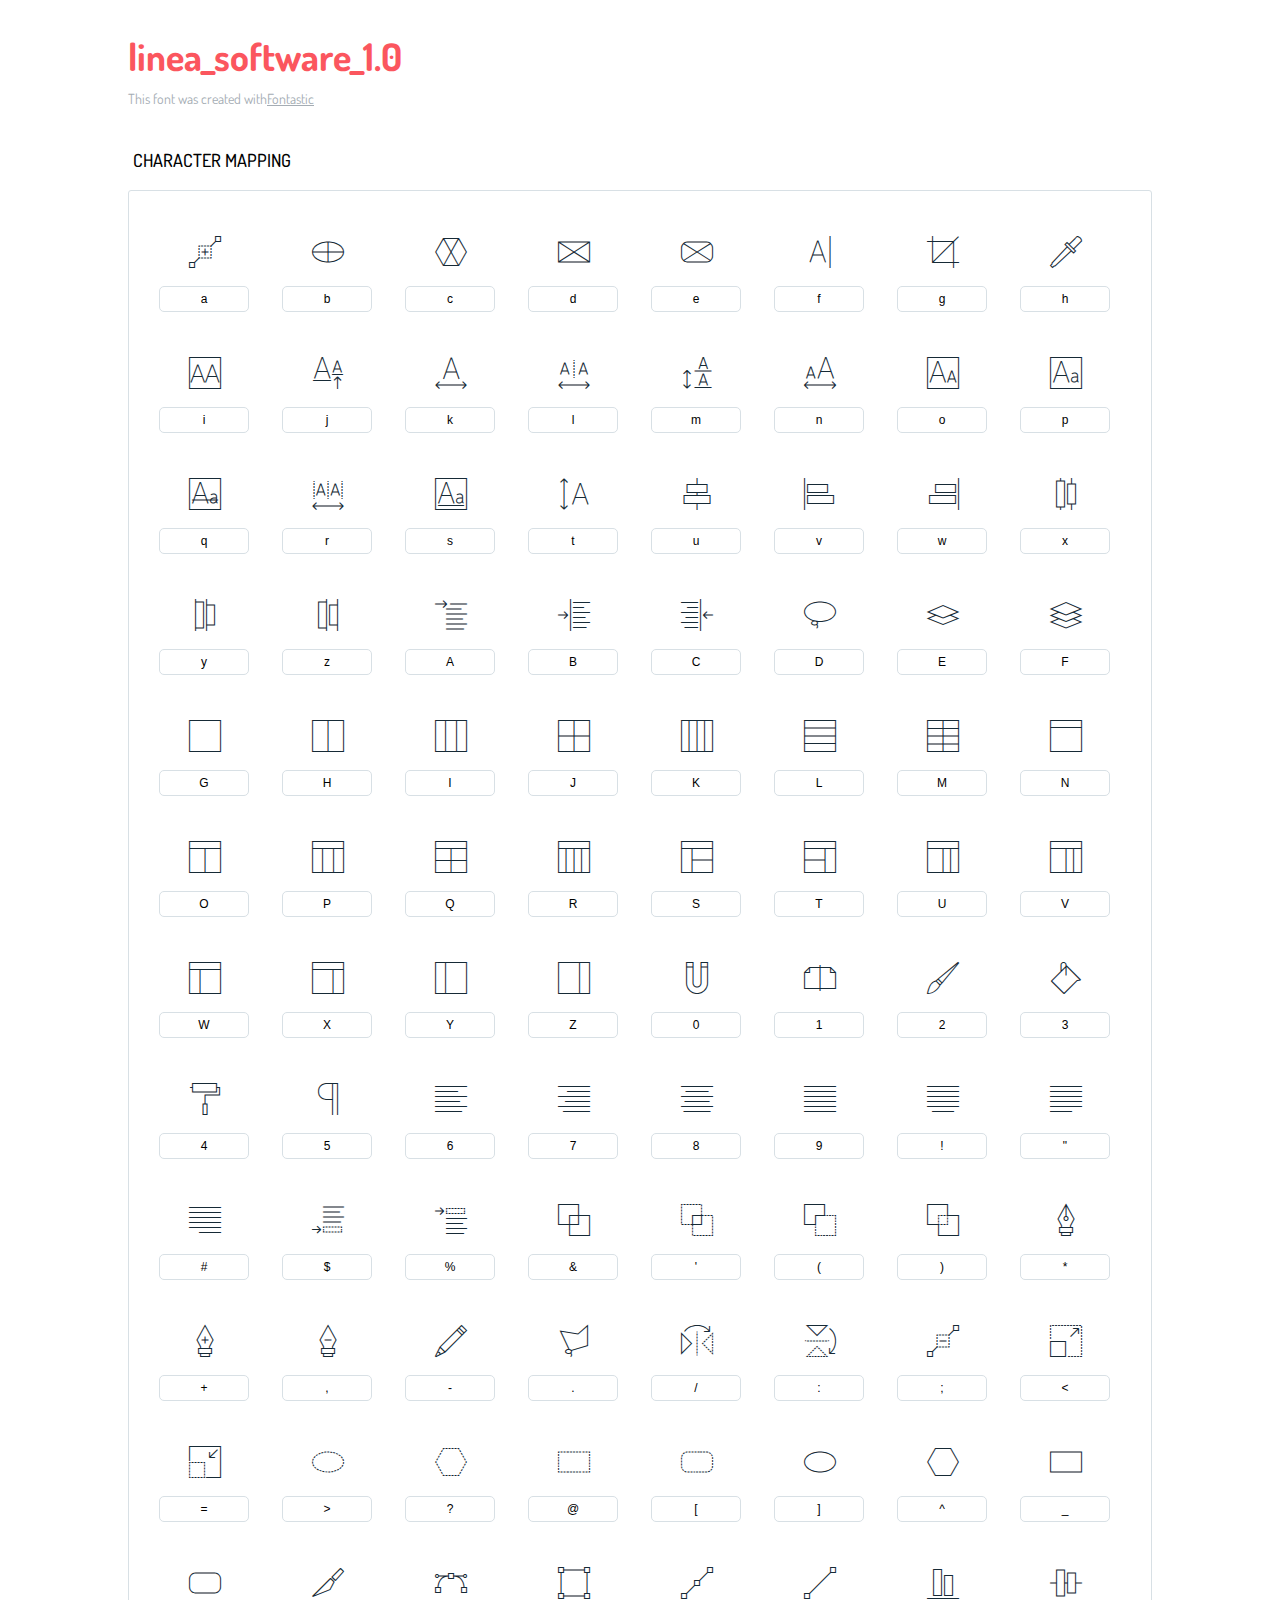
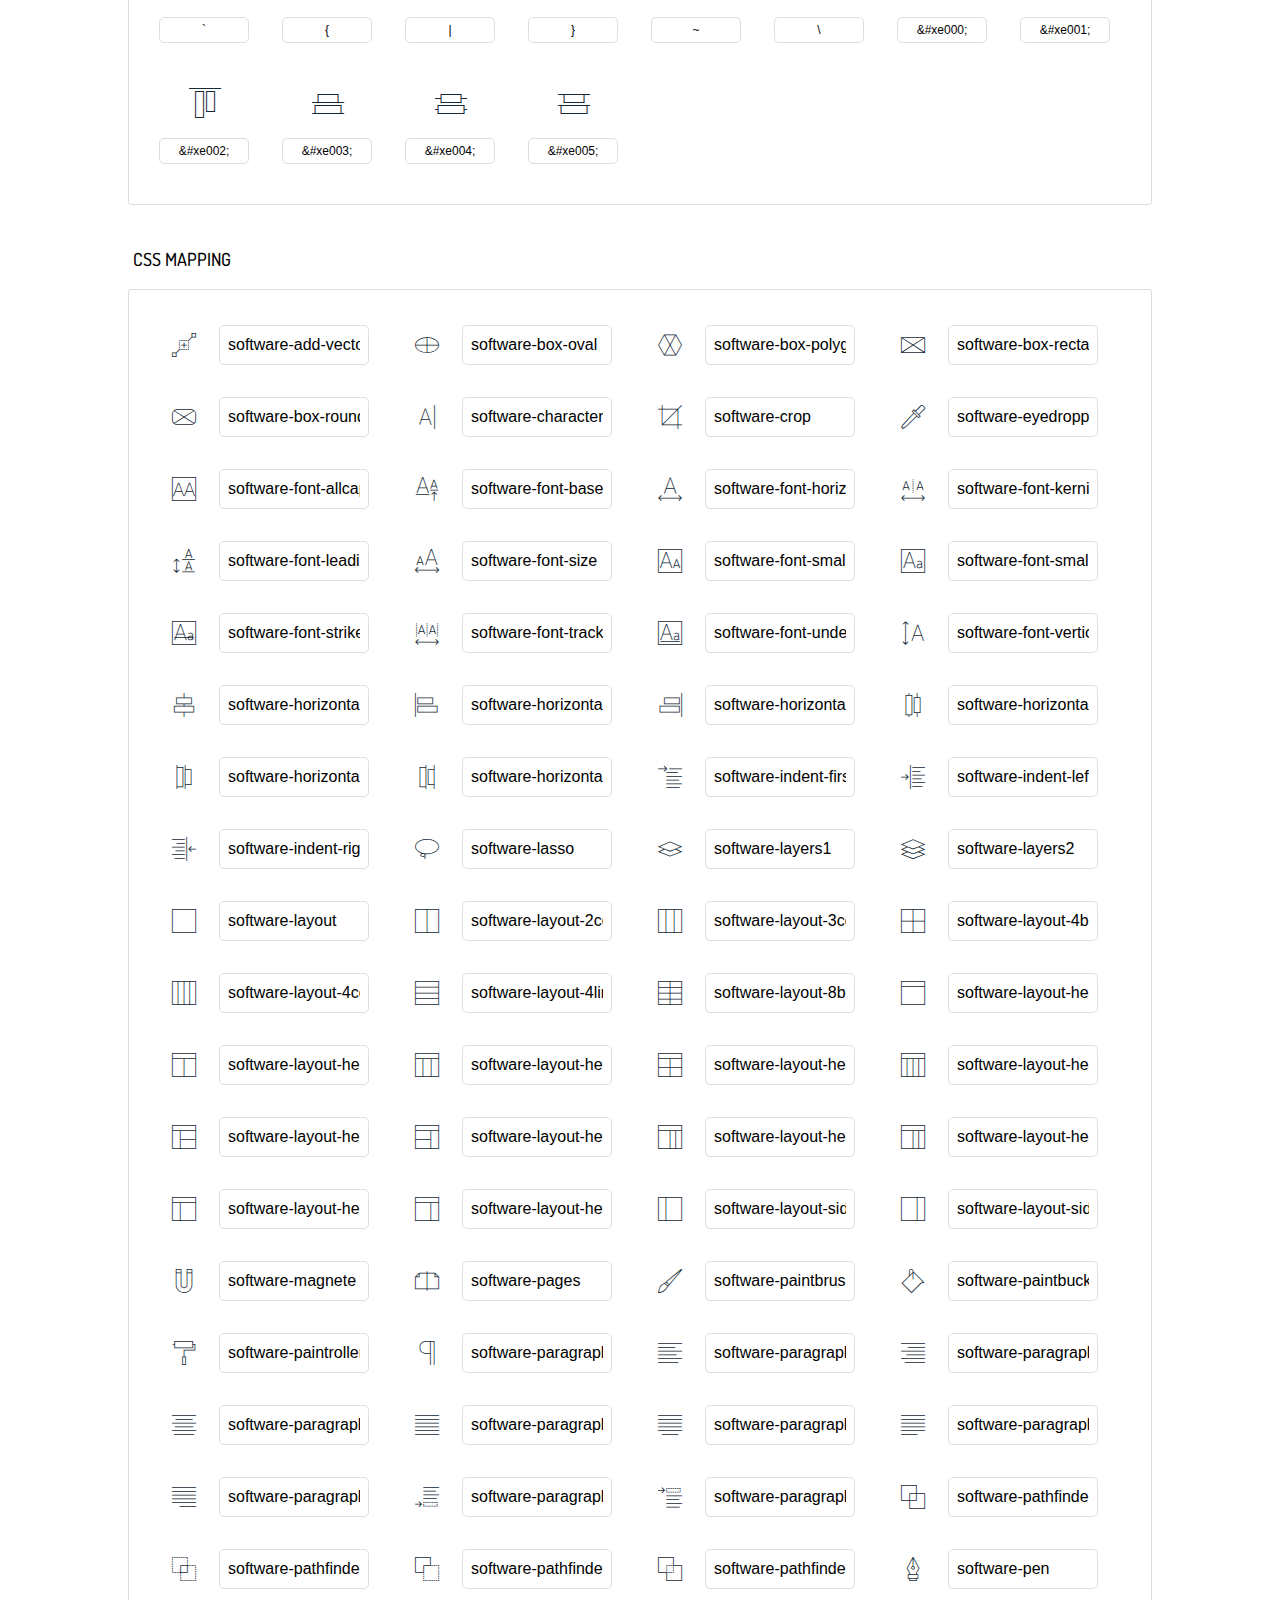
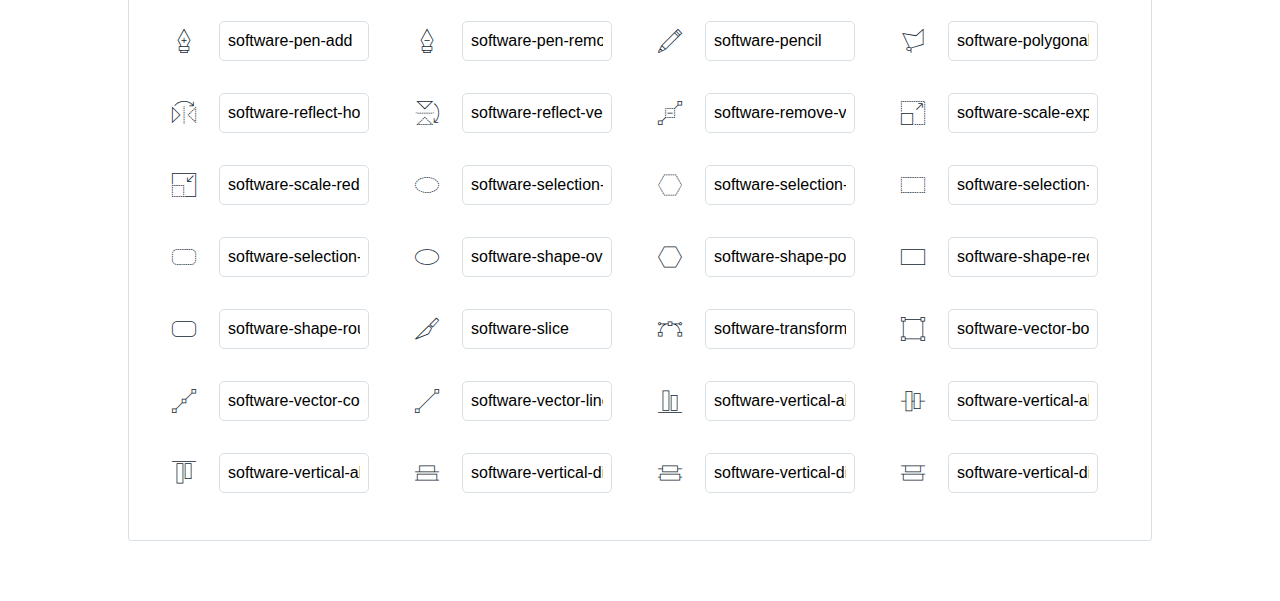
<file: layout/plugins/linea/software/icons-reference.html>
<!DOCTYPE html>
<html lang="en">
  <head>
    <meta charset="utf-8">
    <meta http-equiv="X-UA-Compatible" content="IE=edge,chrome=1">
    <meta name="viewport" content="width=device-width,initial-scale=1">
    <title>Font Reference - linea_software_1.0</title>
    <link href="https://fonts.googleapis.com/css?family=Dosis:400,500,700" rel="stylesheet" type="text/css">
    <link rel="stylesheet" href="styles.css">
    <style type="text/css">
      html,body,div,span,applet,object,iframe,h1,h2,h3,h4,h5,h6,p,blockquote,pre,a,abbr,acronym,address,big,cite,code,del,dfn,em,img,ins,kbd,q,s,samp,small,strike,strong,sub,sup,tt,var,dl,dt,dd,ol,ul,li,fieldset,form,label,legend,table,caption,tbody,tfoot,thead,tr,th,td{margin:0;padding:0;border:0;outline:0;font-weight:inherit;font-style:inherit;font-family:inherit;font-size:100%;vertical-align:baseline}
body{line-height:1;color:#000;background:#fff}
ol,ul{list-style:none}
table{border-collapse:separate;border-spacing:0;vertical-align:middle}
caption,th,td{text-align:left;font-weight:normal;vertical-align:middle}
a img{border:none}
*{-webkit-box-sizing:border-box;-moz-box-sizing:border-box;box-sizing:border-box}
body{font-family:'Dosis','Tahoma',sans-serif}
.container{margin:15px auto;width:80%}
h1{margin:40px 0 20px;font-weight:700;font-size:38px;line-height:32px;color:#fb565e}
h2{font-size:18px;padding:0 0 21px 5px;margin:45px 0 0 0;text-transform:uppercase;font-weight:500}
.small{font-size:14px;color:#a5adb4;}
.small a{color:#a5adb4;}
.small a:hover{color:#fb565e}
.glyphs.character-mapping{margin:0 0 20px 0;padding:20px 0 20px 30px;color:rgba(0,0,0,0.5);border:1px solid #d8e0e5;-webkit-border-radius:3px;border-radius:3px;}
.glyphs.character-mapping li{margin:0 30px 20px 0;display:inline-block;width:90px}
.glyphs.character-mapping .icon{margin:10px 0 10px 15px;padding:15px;position:relative;width:55px;height:55px;color:#162a36 !important;overflow:hidden;-webkit-border-radius:3px;border-radius:3px;font-size:32px;}
.glyphs.character-mapping .icon svg{fill:#000}
.glyphs.character-mapping input{margin:0;padding:5px 0;line-height:12px;font-size:12px;display:block;width:100%;border:1px solid #d8e0e5;-webkit-border-radius:5px;border-radius:5px;text-align:center;outline:0;}
.glyphs.character-mapping input:focus{border:1px solid #fbde4a;-webkit-box-shadow:inset 0 0 3px #fbde4a;box-shadow:inset 0 0 3px #fbde4a}
.glyphs.character-mapping input:hover{-webkit-box-shadow:inset 0 0 3px #fbde4a;box-shadow:inset 0 0 3px #fbde4a}
.glyphs.css-mapping{margin:0 0 60px 0;padding:30px 0 20px 30px;color:rgba(0,0,0,0.5);border:1px solid #d8e0e5;-webkit-border-radius:3px;border-radius:3px;}
.glyphs.css-mapping li{margin:0 30px 20px 0;padding:0;display:inline-block;overflow:hidden}
.glyphs.css-mapping .icon{margin:0;margin-right:10px;padding:13px;height:50px;width:50px;color:#162a36 !important;overflow:hidden;float:left;font-size:24px}
.glyphs.css-mapping input{margin:0;margin-top:5px;padding:8px;line-height:16px;font-size:16px;display:block;width:150px;height:40px;border:1px solid #d8e0e5;-webkit-border-radius:5px;border-radius:5px;background:#fff;outline:0;float:right;}
.glyphs.css-mapping input:focus{border:1px solid #fbde4a;-webkit-box-shadow:inset 0 0 3px #fbde4a;box-shadow:inset 0 0 3px #fbde4a}
.glyphs.css-mapping input:hover{-webkit-box-shadow:inset 0 0 3px #fbde4a;box-shadow:inset 0 0 3px #fbde4a}

      
    </style>
  </head>
  <body>
    <div class="container">
      <h1>linea_software_1.0</h1>
      <p class="small">This font was created with<a href="http://fontastic.me/">Fontastic</a></p>
      <h2>Character mapping</h2>
      <ul class="glyphs character-mapping">
        <li>
          <div data-icon="a" class="icon"></div>
          <input type="text" readonly="readonly" value="a">
        </li>
        <li>
          <div data-icon="b" class="icon"></div>
          <input type="text" readonly="readonly" value="b">
        </li>
        <li>
          <div data-icon="c" class="icon"></div>
          <input type="text" readonly="readonly" value="c">
        </li>
        <li>
          <div data-icon="d" class="icon"></div>
          <input type="text" readonly="readonly" value="d">
        </li>
        <li>
          <div data-icon="e" class="icon"></div>
          <input type="text" readonly="readonly" value="e">
        </li>
        <li>
          <div data-icon="f" class="icon"></div>
          <input type="text" readonly="readonly" value="f">
        </li>
        <li>
          <div data-icon="g" class="icon"></div>
          <input type="text" readonly="readonly" value="g">
        </li>
        <li>
          <div data-icon="h" class="icon"></div>
          <input type="text" readonly="readonly" value="h">
        </li>
        <li>
          <div data-icon="i" class="icon"></div>
          <input type="text" readonly="readonly" value="i">
        </li>
        <li>
          <div data-icon="j" class="icon"></div>
          <input type="text" readonly="readonly" value="j">
        </li>
        <li>
          <div data-icon="k" class="icon"></div>
          <input type="text" readonly="readonly" value="k">
        </li>
        <li>
          <div data-icon="l" class="icon"></div>
          <input type="text" readonly="readonly" value="l">
        </li>
        <li>
          <div data-icon="m" class="icon"></div>
          <input type="text" readonly="readonly" value="m">
        </li>
        <li>
          <div data-icon="n" class="icon"></div>
          <input type="text" readonly="readonly" value="n">
        </li>
        <li>
          <div data-icon="o" class="icon"></div>
          <input type="text" readonly="readonly" value="o">
        </li>
        <li>
          <div data-icon="p" class="icon"></div>
          <input type="text" readonly="readonly" value="p">
        </li>
        <li>
          <div data-icon="q" class="icon"></div>
          <input type="text" readonly="readonly" value="q">
        </li>
        <li>
          <div data-icon="r" class="icon"></div>
          <input type="text" readonly="readonly" value="r">
        </li>
        <li>
          <div data-icon="s" class="icon"></div>
          <input type="text" readonly="readonly" value="s">
        </li>
        <li>
          <div data-icon="t" class="icon"></div>
          <input type="text" readonly="readonly" value="t">
        </li>
        <li>
          <div data-icon="u" class="icon"></div>
          <input type="text" readonly="readonly" value="u">
        </li>
        <li>
          <div data-icon="v" class="icon"></div>
          <input type="text" readonly="readonly" value="v">
        </li>
        <li>
          <div data-icon="w" class="icon"></div>
          <input type="text" readonly="readonly" value="w">
        </li>
        <li>
          <div data-icon="x" class="icon"></div>
          <input type="text" readonly="readonly" value="x">
        </li>
        <li>
          <div data-icon="y" class="icon"></div>
          <input type="text" readonly="readonly" value="y">
        </li>
        <li>
          <div data-icon="z" class="icon"></div>
          <input type="text" readonly="readonly" value="z">
        </li>
        <li>
          <div data-icon="A" class="icon"></div>
          <input type="text" readonly="readonly" value="A">
        </li>
        <li>
          <div data-icon="B" class="icon"></div>
          <input type="text" readonly="readonly" value="B">
        </li>
        <li>
          <div data-icon="C" class="icon"></div>
          <input type="text" readonly="readonly" value="C">
        </li>
        <li>
          <div data-icon="D" class="icon"></div>
          <input type="text" readonly="readonly" value="D">
        </li>
        <li>
          <div data-icon="E" class="icon"></div>
          <input type="text" readonly="readonly" value="E">
        </li>
        <li>
          <div data-icon="F" class="icon"></div>
          <input type="text" readonly="readonly" value="F">
        </li>
        <li>
          <div data-icon="G" class="icon"></div>
          <input type="text" readonly="readonly" value="G">
        </li>
        <li>
          <div data-icon="H" class="icon"></div>
          <input type="text" readonly="readonly" value="H">
        </li>
        <li>
          <div data-icon="I" class="icon"></div>
          <input type="text" readonly="readonly" value="I">
        </li>
        <li>
          <div data-icon="J" class="icon"></div>
          <input type="text" readonly="readonly" value="J">
        </li>
        <li>
          <div data-icon="K" class="icon"></div>
          <input type="text" readonly="readonly" value="K">
        </li>
        <li>
          <div data-icon="L" class="icon"></div>
          <input type="text" readonly="readonly" value="L">
        </li>
        <li>
          <div data-icon="M" class="icon"></div>
          <input type="text" readonly="readonly" value="M">
        </li>
        <li>
          <div data-icon="N" class="icon"></div>
          <input type="text" readonly="readonly" value="N">
        </li>
        <li>
          <div data-icon="O" class="icon"></div>
          <input type="text" readonly="readonly" value="O">
        </li>
        <li>
          <div data-icon="P" class="icon"></div>
          <input type="text" readonly="readonly" value="P">
        </li>
        <li>
          <div data-icon="Q" class="icon"></div>
          <input type="text" readonly="readonly" value="Q">
        </li>
        <li>
          <div data-icon="R" class="icon"></div>
          <input type="text" readonly="readonly" value="R">
        </li>
        <li>
          <div data-icon="S" class="icon"></div>
          <input type="text" readonly="readonly" value="S">
        </li>
        <li>
          <div data-icon="T" class="icon"></div>
          <input type="text" readonly="readonly" value="T">
        </li>
        <li>
          <div data-icon="U" class="icon"></div>
          <input type="text" readonly="readonly" value="U">
        </li>
        <li>
          <div data-icon="V" class="icon"></div>
          <input type="text" readonly="readonly" value="V">
        </li>
        <li>
          <div data-icon="W" class="icon"></div>
          <input type="text" readonly="readonly" value="W">
        </li>
        <li>
          <div data-icon="X" class="icon"></div>
          <input type="text" readonly="readonly" value="X">
        </li>
        <li>
          <div data-icon="Y" class="icon"></div>
          <input type="text" readonly="readonly" value="Y">
        </li>
        <li>
          <div data-icon="Z" class="icon"></div>
          <input type="text" readonly="readonly" value="Z">
        </li>
        <li>
          <div data-icon="0" class="icon"></div>
          <input type="text" readonly="readonly" value="0">
        </li>
        <li>
          <div data-icon="1" class="icon"></div>
          <input type="text" readonly="readonly" value="1">
        </li>
        <li>
          <div data-icon="2" class="icon"></div>
          <input type="text" readonly="readonly" value="2">
        </li>
        <li>
          <div data-icon="3" class="icon"></div>
          <input type="text" readonly="readonly" value="3">
        </li>
        <li>
          <div data-icon="4" class="icon"></div>
          <input type="text" readonly="readonly" value="4">
        </li>
        <li>
          <div data-icon="5" class="icon"></div>
          <input type="text" readonly="readonly" value="5">
        </li>
        <li>
          <div data-icon="6" class="icon"></div>
          <input type="text" readonly="readonly" value="6">
        </li>
        <li>
          <div data-icon="7" class="icon"></div>
          <input type="text" readonly="readonly" value="7">
        </li>
        <li>
          <div data-icon="8" class="icon"></div>
          <input type="text" readonly="readonly" value="8">
        </li>
        <li>
          <div data-icon="9" class="icon"></div>
          <input type="text" readonly="readonly" value="9">
        </li>
        <li>
          <div data-icon="!" class="icon"></div>
          <input type="text" readonly="readonly" value="!">
        </li>
        <li>
          <div data-icon="&#34;" class="icon"></div>
          <input type="text" readonly="readonly" value="&quot;">
        </li>
        <li>
          <div data-icon="#" class="icon"></div>
          <input type="text" readonly="readonly" value="#">
        </li>
        <li>
          <div data-icon="$" class="icon"></div>
          <input type="text" readonly="readonly" value="$">
        </li>
        <li>
          <div data-icon="%" class="icon"></div>
          <input type="text" readonly="readonly" value="%">
        </li>
        <li>
          <div data-icon="&" class="icon"></div>
          <input type="text" readonly="readonly" value="&amp;">
        </li>
        <li>
          <div data-icon="'" class="icon"></div>
          <input type="text" readonly="readonly" value="&#39;">
        </li>
        <li>
          <div data-icon="(" class="icon"></div>
          <input type="text" readonly="readonly" value="(">
        </li>
        <li>
          <div data-icon=")" class="icon"></div>
          <input type="text" readonly="readonly" value=")">
        </li>
        <li>
          <div data-icon="*" class="icon"></div>
          <input type="text" readonly="readonly" value="*">
        </li>
        <li>
          <div data-icon="+" class="icon"></div>
          <input type="text" readonly="readonly" value="+">
        </li>
        <li>
          <div data-icon="," class="icon"></div>
          <input type="text" readonly="readonly" value=",">
        </li>
        <li>
          <div data-icon="-" class="icon"></div>
          <input type="text" readonly="readonly" value="-">
        </li>
        <li>
          <div data-icon="." class="icon"></div>
          <input type="text" readonly="readonly" value=".">
        </li>
        <li>
          <div data-icon="/" class="icon"></div>
          <input type="text" readonly="readonly" value="/">
        </li>
        <li>
          <div data-icon=":" class="icon"></div>
          <input type="text" readonly="readonly" value=":">
        </li>
        <li>
          <div data-icon=";" class="icon"></div>
          <input type="text" readonly="readonly" value=";">
        </li>
        <li>
          <div data-icon="<" class="icon"></div>
          <input type="text" readonly="readonly" value="&lt;">
        </li>
        <li>
          <div data-icon="=" class="icon"></div>
          <input type="text" readonly="readonly" value="=">
        </li>
        <li>
          <div data-icon=">" class="icon"></div>
          <input type="text" readonly="readonly" value="&gt;">
        </li>
        <li>
          <div data-icon="?" class="icon"></div>
          <input type="text" readonly="readonly" value="?">
        </li>
        <li>
          <div data-icon="@" class="icon"></div>
          <input type="text" readonly="readonly" value="@">
        </li>
        <li>
          <div data-icon="[" class="icon"></div>
          <input type="text" readonly="readonly" value="[">
        </li>
        <li>
          <div data-icon="]" class="icon"></div>
          <input type="text" readonly="readonly" value="]">
        </li>
        <li>
          <div data-icon="^" class="icon"></div>
          <input type="text" readonly="readonly" value="^">
        </li>
        <li>
          <div data-icon="_" class="icon"></div>
          <input type="text" readonly="readonly" value="_">
        </li>
        <li>
          <div data-icon="`" class="icon"></div>
          <input type="text" readonly="readonly" value="`">
        </li>
        <li>
          <div data-icon="{" class="icon"></div>
          <input type="text" readonly="readonly" value="{">
        </li>
        <li>
          <div data-icon="|" class="icon"></div>
          <input type="text" readonly="readonly" value="|">
        </li>
        <li>
          <div data-icon="}" class="icon"></div>
          <input type="text" readonly="readonly" value="}">
        </li>
        <li>
          <div data-icon="~" class="icon"></div>
          <input type="text" readonly="readonly" value="~">
        </li>
        <li>
          <div data-icon="\" class="icon"></div>
          <input type="text" readonly="readonly" value="\">
        </li>
        <li>
          <div data-icon="&#xe000;" class="icon"></div>
          <input type="text" readonly="readonly" value="&amp;#xe000;">
        </li>
        <li>
          <div data-icon="&#xe001;" class="icon"></div>
          <input type="text" readonly="readonly" value="&amp;#xe001;">
        </li>
        <li>
          <div data-icon="&#xe002;" class="icon"></div>
          <input type="text" readonly="readonly" value="&amp;#xe002;">
        </li>
        <li>
          <div data-icon="&#xe003;" class="icon"></div>
          <input type="text" readonly="readonly" value="&amp;#xe003;">
        </li>
        <li>
          <div data-icon="&#xe004;" class="icon"></div>
          <input type="text" readonly="readonly" value="&amp;#xe004;">
        </li>
        <li>
          <div data-icon="&#xe005;" class="icon"></div>
          <input type="text" readonly="readonly" value="&amp;#xe005;">
        </li>
      </ul>
      <h2>CSS mapping</h2>
      <ul class="glyphs css-mapping">
        <li>
          <div class="icon icon-software-add-vectorpoint"></div>
          <input type="text" readonly="readonly" value="software-add-vectorpoint">
        </li>
        <li>
          <div class="icon icon-software-box-oval"></div>
          <input type="text" readonly="readonly" value="software-box-oval">
        </li>
        <li>
          <div class="icon icon-software-box-polygon"></div>
          <input type="text" readonly="readonly" value="software-box-polygon">
        </li>
        <li>
          <div class="icon icon-software-box-rectangle"></div>
          <input type="text" readonly="readonly" value="software-box-rectangle">
        </li>
        <li>
          <div class="icon icon-software-box-roundedrectangle"></div>
          <input type="text" readonly="readonly" value="software-box-roundedrectangle">
        </li>
        <li>
          <div class="icon icon-software-character"></div>
          <input type="text" readonly="readonly" value="software-character">
        </li>
        <li>
          <div class="icon icon-software-crop"></div>
          <input type="text" readonly="readonly" value="software-crop">
        </li>
        <li>
          <div class="icon icon-software-eyedropper"></div>
          <input type="text" readonly="readonly" value="software-eyedropper">
        </li>
        <li>
          <div class="icon icon-software-font-allcaps"></div>
          <input type="text" readonly="readonly" value="software-font-allcaps">
        </li>
        <li>
          <div class="icon icon-software-font-baseline-shift"></div>
          <input type="text" readonly="readonly" value="software-font-baseline-shift">
        </li>
        <li>
          <div class="icon icon-software-font-horizontal-scale"></div>
          <input type="text" readonly="readonly" value="software-font-horizontal-scale">
        </li>
        <li>
          <div class="icon icon-software-font-kerning"></div>
          <input type="text" readonly="readonly" value="software-font-kerning">
        </li>
        <li>
          <div class="icon icon-software-font-leading"></div>
          <input type="text" readonly="readonly" value="software-font-leading">
        </li>
        <li>
          <div class="icon icon-software-font-size"></div>
          <input type="text" readonly="readonly" value="software-font-size">
        </li>
        <li>
          <div class="icon icon-software-font-smallcapital"></div>
          <input type="text" readonly="readonly" value="software-font-smallcapital">
        </li>
        <li>
          <div class="icon icon-software-font-smallcaps"></div>
          <input type="text" readonly="readonly" value="software-font-smallcaps">
        </li>
        <li>
          <div class="icon icon-software-font-strikethrough"></div>
          <input type="text" readonly="readonly" value="software-font-strikethrough">
        </li>
        <li>
          <div class="icon icon-software-font-tracking"></div>
          <input type="text" readonly="readonly" value="software-font-tracking">
        </li>
        <li>
          <div class="icon icon-software-font-underline"></div>
          <input type="text" readonly="readonly" value="software-font-underline">
        </li>
        <li>
          <div class="icon icon-software-font-vertical-scale"></div>
          <input type="text" readonly="readonly" value="software-font-vertical-scale">
        </li>
        <li>
          <div class="icon icon-software-horizontal-align-center"></div>
          <input type="text" readonly="readonly" value="software-horizontal-align-center">
        </li>
        <li>
          <div class="icon icon-software-horizontal-align-left"></div>
          <input type="text" readonly="readonly" value="software-horizontal-align-left">
        </li>
        <li>
          <div class="icon icon-software-horizontal-align-right"></div>
          <input type="text" readonly="readonly" value="software-horizontal-align-right">
        </li>
        <li>
          <div class="icon icon-software-horizontal-distribute-center"></div>
          <input type="text" readonly="readonly" value="software-horizontal-distribute-center">
        </li>
        <li>
          <div class="icon icon-software-horizontal-distribute-left"></div>
          <input type="text" readonly="readonly" value="software-horizontal-distribute-left">
        </li>
        <li>
          <div class="icon icon-software-horizontal-distribute-right"></div>
          <input type="text" readonly="readonly" value="software-horizontal-distribute-right">
        </li>
        <li>
          <div class="icon icon-software-indent-firstline"></div>
          <input type="text" readonly="readonly" value="software-indent-firstline">
        </li>
        <li>
          <div class="icon icon-software-indent-left"></div>
          <input type="text" readonly="readonly" value="software-indent-left">
        </li>
        <li>
          <div class="icon icon-software-indent-right"></div>
          <input type="text" readonly="readonly" value="software-indent-right">
        </li>
        <li>
          <div class="icon icon-software-lasso"></div>
          <input type="text" readonly="readonly" value="software-lasso">
        </li>
        <li>
          <div class="icon icon-software-layers1"></div>
          <input type="text" readonly="readonly" value="software-layers1">
        </li>
        <li>
          <div class="icon icon-software-layers2"></div>
          <input type="text" readonly="readonly" value="software-layers2">
        </li>
        <li>
          <div class="icon icon-software-layout"></div>
          <input type="text" readonly="readonly" value="software-layout">
        </li>
        <li>
          <div class="icon icon-software-layout-2columns"></div>
          <input type="text" readonly="readonly" value="software-layout-2columns">
        </li>
        <li>
          <div class="icon icon-software-layout-3columns"></div>
          <input type="text" readonly="readonly" value="software-layout-3columns">
        </li>
        <li>
          <div class="icon icon-software-layout-4boxes"></div>
          <input type="text" readonly="readonly" value="software-layout-4boxes">
        </li>
        <li>
          <div class="icon icon-software-layout-4columns"></div>
          <input type="text" readonly="readonly" value="software-layout-4columns">
        </li>
        <li>
          <div class="icon icon-software-layout-4lines"></div>
          <input type="text" readonly="readonly" value="software-layout-4lines">
        </li>
        <li>
          <div class="icon icon-software-layout-8boxes"></div>
          <input type="text" readonly="readonly" value="software-layout-8boxes">
        </li>
        <li>
          <div class="icon icon-software-layout-header"></div>
          <input type="text" readonly="readonly" value="software-layout-header">
        </li>
        <li>
          <div class="icon icon-software-layout-header-2columns"></div>
          <input type="text" readonly="readonly" value="software-layout-header-2columns">
        </li>
        <li>
          <div class="icon icon-software-layout-header-3columns"></div>
          <input type="text" readonly="readonly" value="software-layout-header-3columns">
        </li>
        <li>
          <div class="icon icon-software-layout-header-4boxes"></div>
          <input type="text" readonly="readonly" value="software-layout-header-4boxes">
        </li>
        <li>
          <div class="icon icon-software-layout-header-4columns"></div>
          <input type="text" readonly="readonly" value="software-layout-header-4columns">
        </li>
        <li>
          <div class="icon icon-software-layout-header-complex"></div>
          <input type="text" readonly="readonly" value="software-layout-header-complex">
        </li>
        <li>
          <div class="icon icon-software-layout-header-complex2"></div>
          <input type="text" readonly="readonly" value="software-layout-header-complex2">
        </li>
        <li>
          <div class="icon icon-software-layout-header-complex3"></div>
          <input type="text" readonly="readonly" value="software-layout-header-complex3">
        </li>
        <li>
          <div class="icon icon-software-layout-header-complex4"></div>
          <input type="text" readonly="readonly" value="software-layout-header-complex4">
        </li>
        <li>
          <div class="icon icon-software-layout-header-sideleft"></div>
          <input type="text" readonly="readonly" value="software-layout-header-sideleft">
        </li>
        <li>
          <div class="icon icon-software-layout-header-sideright"></div>
          <input type="text" readonly="readonly" value="software-layout-header-sideright">
        </li>
        <li>
          <div class="icon icon-software-layout-sidebar-left"></div>
          <input type="text" readonly="readonly" value="software-layout-sidebar-left">
        </li>
        <li>
          <div class="icon icon-software-layout-sidebar-right"></div>
          <input type="text" readonly="readonly" value="software-layout-sidebar-right">
        </li>
        <li>
          <div class="icon icon-software-magnete"></div>
          <input type="text" readonly="readonly" value="software-magnete">
        </li>
        <li>
          <div class="icon icon-software-pages"></div>
          <input type="text" readonly="readonly" value="software-pages">
        </li>
        <li>
          <div class="icon icon-software-paintbrush"></div>
          <input type="text" readonly="readonly" value="software-paintbrush">
        </li>
        <li>
          <div class="icon icon-software-paintbucket"></div>
          <input type="text" readonly="readonly" value="software-paintbucket">
        </li>
        <li>
          <div class="icon icon-software-paintroller"></div>
          <input type="text" readonly="readonly" value="software-paintroller">
        </li>
        <li>
          <div class="icon icon-software-paragraph"></div>
          <input type="text" readonly="readonly" value="software-paragraph">
        </li>
        <li>
          <div class="icon icon-software-paragraph-align-left"></div>
          <input type="text" readonly="readonly" value="software-paragraph-align-left">
        </li>
        <li>
          <div class="icon icon-software-paragraph-align-right"></div>
          <input type="text" readonly="readonly" value="software-paragraph-align-right">
        </li>
        <li>
          <div class="icon icon-software-paragraph-center"></div>
          <input type="text" readonly="readonly" value="software-paragraph-center">
        </li>
        <li>
          <div class="icon icon-software-paragraph-justify-all"></div>
          <input type="text" readonly="readonly" value="software-paragraph-justify-all">
        </li>
        <li>
          <div class="icon icon-software-paragraph-justify-center"></div>
          <input type="text" readonly="readonly" value="software-paragraph-justify-center">
        </li>
        <li>
          <div class="icon icon-software-paragraph-justify-left"></div>
          <input type="text" readonly="readonly" value="software-paragraph-justify-left">
        </li>
        <li>
          <div class="icon icon-software-paragraph-justify-right"></div>
          <input type="text" readonly="readonly" value="software-paragraph-justify-right">
        </li>
        <li>
          <div class="icon icon-software-paragraph-space-after"></div>
          <input type="text" readonly="readonly" value="software-paragraph-space-after">
        </li>
        <li>
          <div class="icon icon-software-paragraph-space-before"></div>
          <input type="text" readonly="readonly" value="software-paragraph-space-before">
        </li>
        <li>
          <div class="icon icon-software-pathfinder-exclude"></div>
          <input type="text" readonly="readonly" value="software-pathfinder-exclude">
        </li>
        <li>
          <div class="icon icon-software-pathfinder-intersect"></div>
          <input type="text" readonly="readonly" value="software-pathfinder-intersect">
        </li>
        <li>
          <div class="icon icon-software-pathfinder-subtract"></div>
          <input type="text" readonly="readonly" value="software-pathfinder-subtract">
        </li>
        <li>
          <div class="icon icon-software-pathfinder-unite"></div>
          <input type="text" readonly="readonly" value="software-pathfinder-unite">
        </li>
        <li>
          <div class="icon icon-software-pen"></div>
          <input type="text" readonly="readonly" value="software-pen">
        </li>
        <li>
          <div class="icon icon-software-pen-add"></div>
          <input type="text" readonly="readonly" value="software-pen-add">
        </li>
        <li>
          <div class="icon icon-software-pen-remove"></div>
          <input type="text" readonly="readonly" value="software-pen-remove">
        </li>
        <li>
          <div class="icon icon-software-pencil"></div>
          <input type="text" readonly="readonly" value="software-pencil">
        </li>
        <li>
          <div class="icon icon-software-polygonallasso"></div>
          <input type="text" readonly="readonly" value="software-polygonallasso">
        </li>
        <li>
          <div class="icon icon-software-reflect-horizontal"></div>
          <input type="text" readonly="readonly" value="software-reflect-horizontal">
        </li>
        <li>
          <div class="icon icon-software-reflect-vertical"></div>
          <input type="text" readonly="readonly" value="software-reflect-vertical">
        </li>
        <li>
          <div class="icon icon-software-remove-vectorpoint"></div>
          <input type="text" readonly="readonly" value="software-remove-vectorpoint">
        </li>
        <li>
          <div class="icon icon-software-scale-expand"></div>
          <input type="text" readonly="readonly" value="software-scale-expand">
        </li>
        <li>
          <div class="icon icon-software-scale-reduce"></div>
          <input type="text" readonly="readonly" value="software-scale-reduce">
        </li>
        <li>
          <div class="icon icon-software-selection-oval"></div>
          <input type="text" readonly="readonly" value="software-selection-oval">
        </li>
        <li>
          <div class="icon icon-software-selection-polygon"></div>
          <input type="text" readonly="readonly" value="software-selection-polygon">
        </li>
        <li>
          <div class="icon icon-software-selection-rectangle"></div>
          <input type="text" readonly="readonly" value="software-selection-rectangle">
        </li>
        <li>
          <div class="icon icon-software-selection-roundedrectangle"></div>
          <input type="text" readonly="readonly" value="software-selection-roundedrectangle">
        </li>
        <li>
          <div class="icon icon-software-shape-oval"></div>
          <input type="text" readonly="readonly" value="software-shape-oval">
        </li>
        <li>
          <div class="icon icon-software-shape-polygon"></div>
          <input type="text" readonly="readonly" value="software-shape-polygon">
        </li>
        <li>
          <div class="icon icon-software-shape-rectangle"></div>
          <input type="text" readonly="readonly" value="software-shape-rectangle">
        </li>
        <li>
          <div class="icon icon-software-shape-roundedrectangle"></div>
          <input type="text" readonly="readonly" value="software-shape-roundedrectangle">
        </li>
        <li>
          <div class="icon icon-software-slice"></div>
          <input type="text" readonly="readonly" value="software-slice">
        </li>
        <li>
          <div class="icon icon-software-transform-bezier"></div>
          <input type="text" readonly="readonly" value="software-transform-bezier">
        </li>
        <li>
          <div class="icon icon-software-vector-box"></div>
          <input type="text" readonly="readonly" value="software-vector-box">
        </li>
        <li>
          <div class="icon icon-software-vector-composite"></div>
          <input type="text" readonly="readonly" value="software-vector-composite">
        </li>
        <li>
          <div class="icon icon-software-vector-line"></div>
          <input type="text" readonly="readonly" value="software-vector-line">
        </li>
        <li>
          <div class="icon icon-software-vertical-align-bottom"></div>
          <input type="text" readonly="readonly" value="software-vertical-align-bottom">
        </li>
        <li>
          <div class="icon icon-software-vertical-align-center"></div>
          <input type="text" readonly="readonly" value="software-vertical-align-center">
        </li>
        <li>
          <div class="icon icon-software-vertical-align-top"></div>
          <input type="text" readonly="readonly" value="software-vertical-align-top">
        </li>
        <li>
          <div class="icon icon-software-vertical-distribute-bottom"></div>
          <input type="text" readonly="readonly" value="software-vertical-distribute-bottom">
        </li>
        <li>
          <div class="icon icon-software-vertical-distribute-center"></div>
          <input type="text" readonly="readonly" value="software-vertical-distribute-center">
        </li>
        <li>
          <div class="icon icon-software-vertical-distribute-top"></div>
          <input type="text" readonly="readonly" value="software-vertical-distribute-top">
        </li>
      </ul>
    </div><script type="text/javascript">
(function() {
  var glyphs, _i, _len, _ref;

  _ref = document.getElementsByClassName('glyphs');
  for (_i = 0, _len = _ref.length; _i < _len; _i++) {
    glyphs = _ref[_i];
    glyphs.addEventListener('click', function(event) {
      if (event.target.tagName === 'INPUT') {
        return event.target.select();
      }
    });
  }

}).call(this);
</script>
  </body>
</html>
</file>
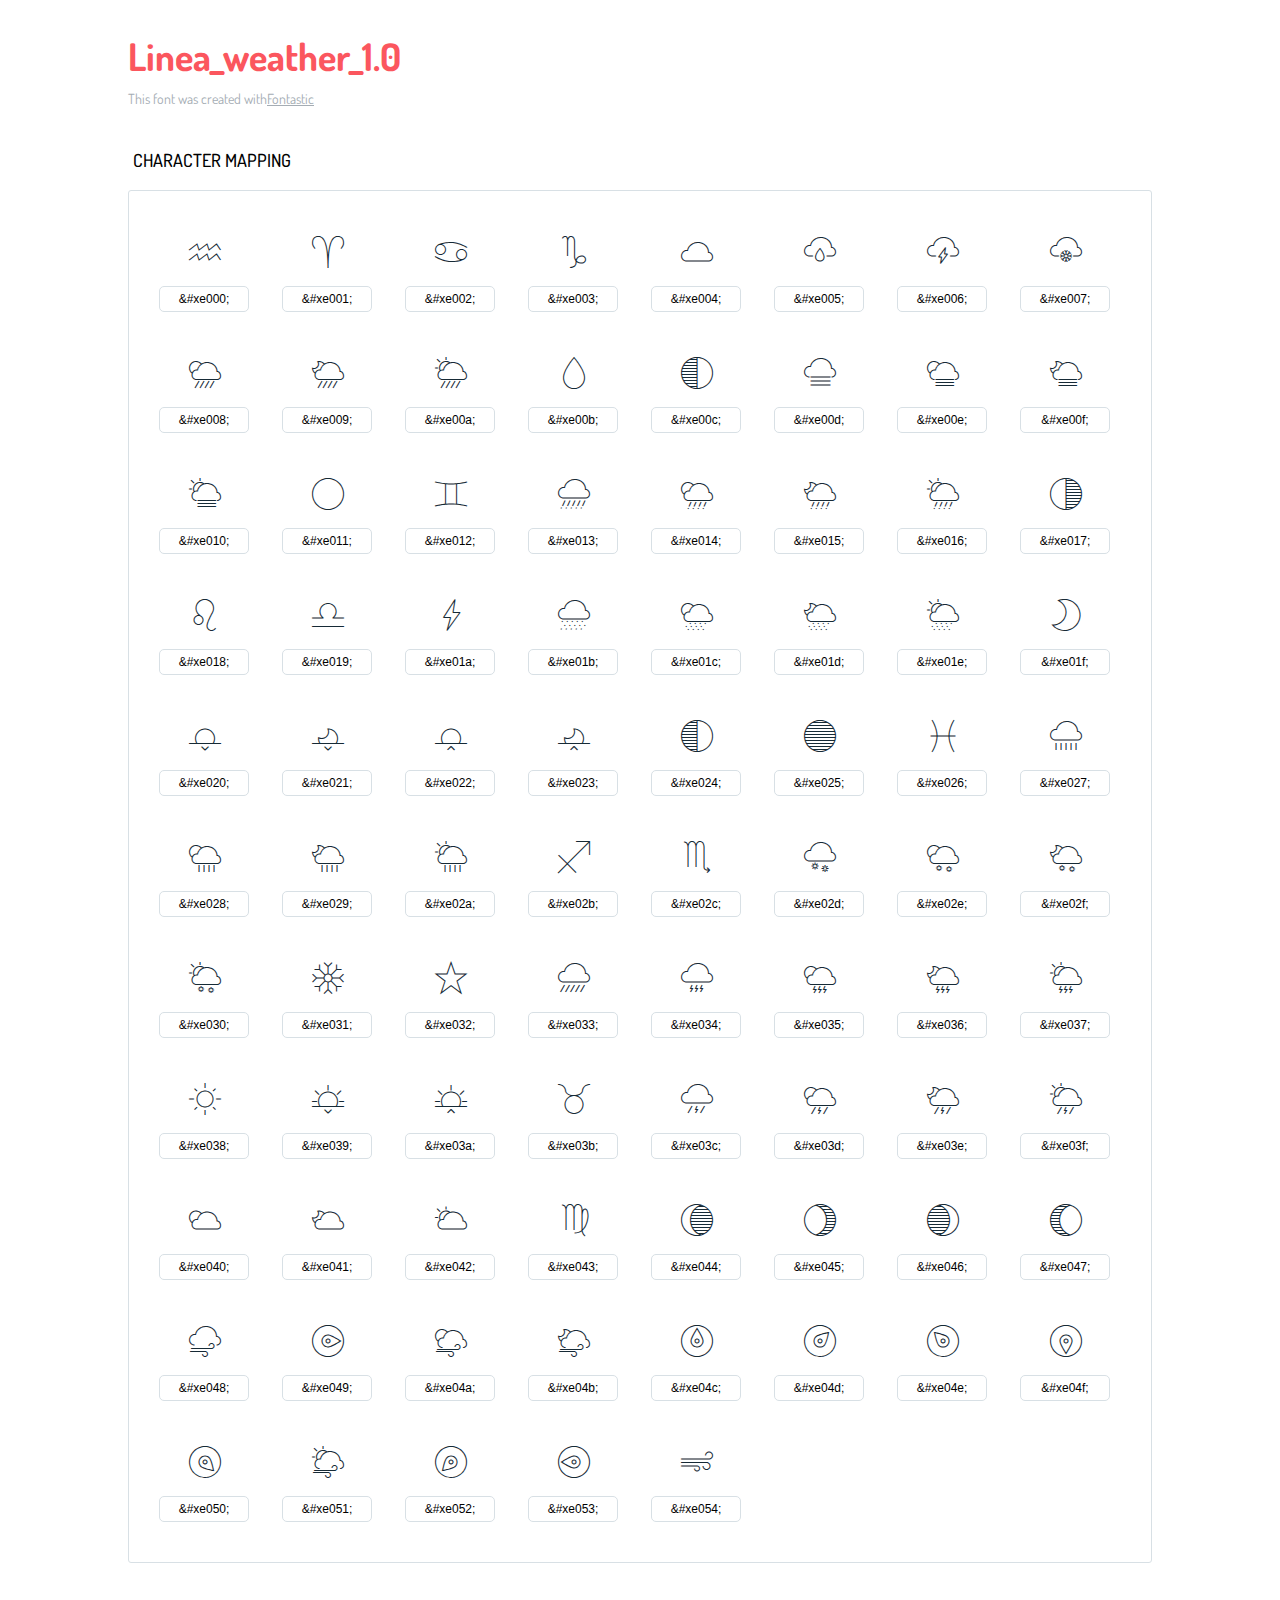
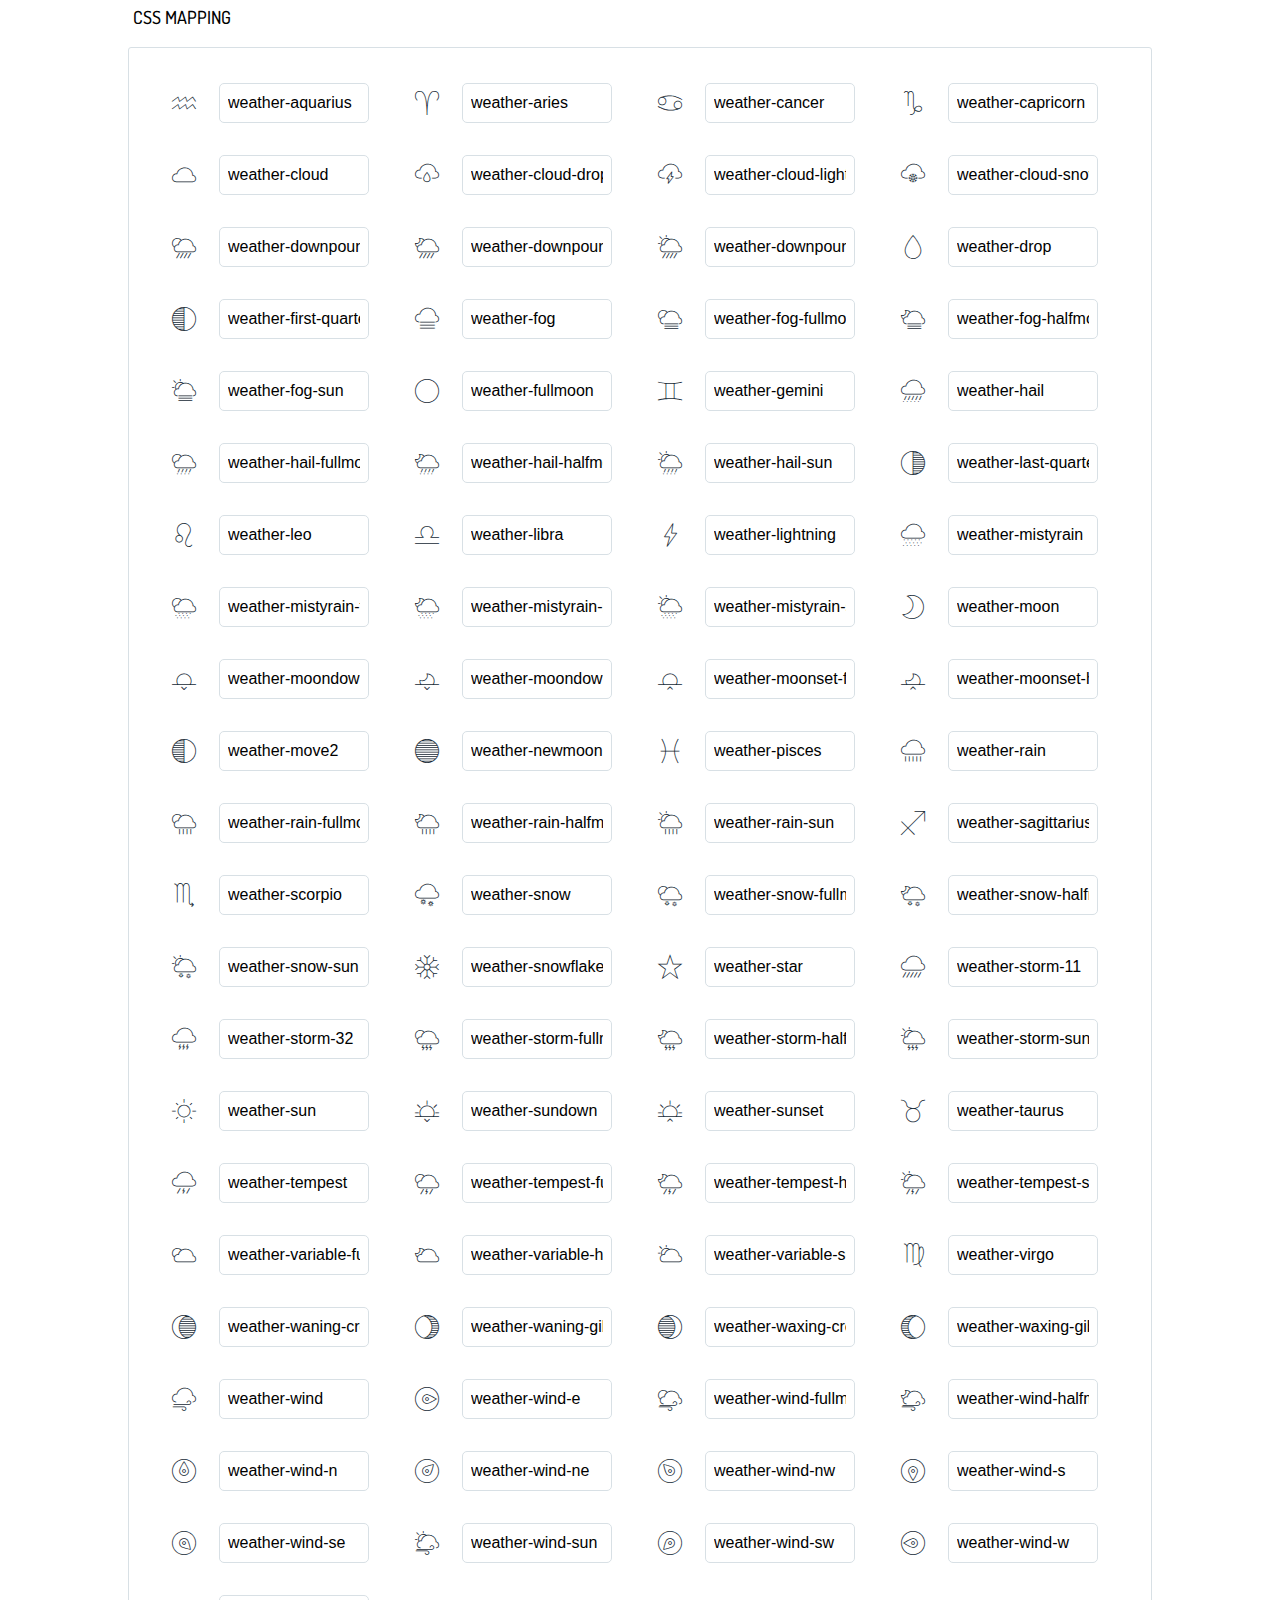
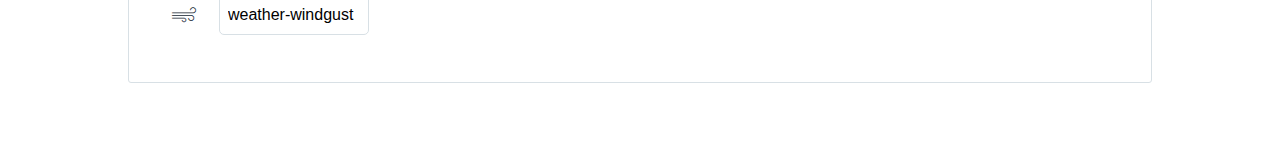
<file: layout/plugins/linea/weather/icons-reference.html>
<!DOCTYPE html>
<html lang="en">
  <head>
    <meta charset="utf-8">
    <meta http-equiv="X-UA-Compatible" content="IE=edge,chrome=1">
    <meta name="viewport" content="width=device-width,initial-scale=1">
    <title>Font Reference - Linea_weather_1.0</title>
    <link href="https://fonts.googleapis.com/css?family=Dosis:400,500,700" rel="stylesheet" type="text/css">
    <link rel="stylesheet" href="styles.css">
    <style type="text/css">
      html,body,div,span,applet,object,iframe,h1,h2,h3,h4,h5,h6,p,blockquote,pre,a,abbr,acronym,address,big,cite,code,del,dfn,em,img,ins,kbd,q,s,samp,small,strike,strong,sub,sup,tt,var,dl,dt,dd,ol,ul,li,fieldset,form,label,legend,table,caption,tbody,tfoot,thead,tr,th,td{margin:0;padding:0;border:0;outline:0;font-weight:inherit;font-style:inherit;font-family:inherit;font-size:100%;vertical-align:baseline}
body{line-height:1;color:#000;background:#fff}
ol,ul{list-style:none}
table{border-collapse:separate;border-spacing:0;vertical-align:middle}
caption,th,td{text-align:left;font-weight:normal;vertical-align:middle}
a img{border:none}
*{-webkit-box-sizing:border-box;-moz-box-sizing:border-box;box-sizing:border-box}
body{font-family:'Dosis','Tahoma',sans-serif}
.container{margin:15px auto;width:80%}
h1{margin:40px 0 20px;font-weight:700;font-size:38px;line-height:32px;color:#fb565e}
h2{font-size:18px;padding:0 0 21px 5px;margin:45px 0 0 0;text-transform:uppercase;font-weight:500}
.small{font-size:14px;color:#a5adb4;}
.small a{color:#a5adb4;}
.small a:hover{color:#fb565e}
.glyphs.character-mapping{margin:0 0 20px 0;padding:20px 0 20px 30px;color:rgba(0,0,0,0.5);border:1px solid #d8e0e5;-webkit-border-radius:3px;border-radius:3px;}
.glyphs.character-mapping li{margin:0 30px 20px 0;display:inline-block;width:90px}
.glyphs.character-mapping .icon{margin:10px 0 10px 15px;padding:15px;position:relative;width:55px;height:55px;color:#162a36 !important;overflow:hidden;-webkit-border-radius:3px;border-radius:3px;font-size:32px;}
.glyphs.character-mapping .icon svg{fill:#000}
.glyphs.character-mapping input{margin:0;padding:5px 0;line-height:12px;font-size:12px;display:block;width:100%;border:1px solid #d8e0e5;-webkit-border-radius:5px;border-radius:5px;text-align:center;outline:0;}
.glyphs.character-mapping input:focus{border:1px solid #fbde4a;-webkit-box-shadow:inset 0 0 3px #fbde4a;box-shadow:inset 0 0 3px #fbde4a}
.glyphs.character-mapping input:hover{-webkit-box-shadow:inset 0 0 3px #fbde4a;box-shadow:inset 0 0 3px #fbde4a}
.glyphs.css-mapping{margin:0 0 60px 0;padding:30px 0 20px 30px;color:rgba(0,0,0,0.5);border:1px solid #d8e0e5;-webkit-border-radius:3px;border-radius:3px;}
.glyphs.css-mapping li{margin:0 30px 20px 0;padding:0;display:inline-block;overflow:hidden}
.glyphs.css-mapping .icon{margin:0;margin-right:10px;padding:13px;height:50px;width:50px;color:#162a36 !important;overflow:hidden;float:left;font-size:24px}
.glyphs.css-mapping input{margin:0;margin-top:5px;padding:8px;line-height:16px;font-size:16px;display:block;width:150px;height:40px;border:1px solid #d8e0e5;-webkit-border-radius:5px;border-radius:5px;background:#fff;outline:0;float:right;}
.glyphs.css-mapping input:focus{border:1px solid #fbde4a;-webkit-box-shadow:inset 0 0 3px #fbde4a;box-shadow:inset 0 0 3px #fbde4a}
.glyphs.css-mapping input:hover{-webkit-box-shadow:inset 0 0 3px #fbde4a;box-shadow:inset 0 0 3px #fbde4a}

      
    </style>
  </head>
  <body>
    <div class="container">
      <h1>Linea_weather_1.0</h1>
      <p class="small">This font was created with<a href="http://fontastic.me/">Fontastic</a></p>
      <h2>Character mapping</h2>
      <ul class="glyphs character-mapping">
        <li>
          <div data-icon="&#xe000;" class="icon"></div>
          <input type="text" readonly="readonly" value="&amp;#xe000;">
        </li>
        <li>
          <div data-icon="&#xe001;" class="icon"></div>
          <input type="text" readonly="readonly" value="&amp;#xe001;">
        </li>
        <li>
          <div data-icon="&#xe002;" class="icon"></div>
          <input type="text" readonly="readonly" value="&amp;#xe002;">
        </li>
        <li>
          <div data-icon="&#xe003;" class="icon"></div>
          <input type="text" readonly="readonly" value="&amp;#xe003;">
        </li>
        <li>
          <div data-icon="&#xe004;" class="icon"></div>
          <input type="text" readonly="readonly" value="&amp;#xe004;">
        </li>
        <li>
          <div data-icon="&#xe005;" class="icon"></div>
          <input type="text" readonly="readonly" value="&amp;#xe005;">
        </li>
        <li>
          <div data-icon="&#xe006;" class="icon"></div>
          <input type="text" readonly="readonly" value="&amp;#xe006;">
        </li>
        <li>
          <div data-icon="&#xe007;" class="icon"></div>
          <input type="text" readonly="readonly" value="&amp;#xe007;">
        </li>
        <li>
          <div data-icon="&#xe008;" class="icon"></div>
          <input type="text" readonly="readonly" value="&amp;#xe008;">
        </li>
        <li>
          <div data-icon="&#xe009;" class="icon"></div>
          <input type="text" readonly="readonly" value="&amp;#xe009;">
        </li>
        <li>
          <div data-icon="&#xe00a;" class="icon"></div>
          <input type="text" readonly="readonly" value="&amp;#xe00a;">
        </li>
        <li>
          <div data-icon="&#xe00b;" class="icon"></div>
          <input type="text" readonly="readonly" value="&amp;#xe00b;">
        </li>
        <li>
          <div data-icon="&#xe00c;" class="icon"></div>
          <input type="text" readonly="readonly" value="&amp;#xe00c;">
        </li>
        <li>
          <div data-icon="&#xe00d;" class="icon"></div>
          <input type="text" readonly="readonly" value="&amp;#xe00d;">
        </li>
        <li>
          <div data-icon="&#xe00e;" class="icon"></div>
          <input type="text" readonly="readonly" value="&amp;#xe00e;">
        </li>
        <li>
          <div data-icon="&#xe00f;" class="icon"></div>
          <input type="text" readonly="readonly" value="&amp;#xe00f;">
        </li>
        <li>
          <div data-icon="&#xe010;" class="icon"></div>
          <input type="text" readonly="readonly" value="&amp;#xe010;">
        </li>
        <li>
          <div data-icon="&#xe011;" class="icon"></div>
          <input type="text" readonly="readonly" value="&amp;#xe011;">
        </li>
        <li>
          <div data-icon="&#xe012;" class="icon"></div>
          <input type="text" readonly="readonly" value="&amp;#xe012;">
        </li>
        <li>
          <div data-icon="&#xe013;" class="icon"></div>
          <input type="text" readonly="readonly" value="&amp;#xe013;">
        </li>
        <li>
          <div data-icon="&#xe014;" class="icon"></div>
          <input type="text" readonly="readonly" value="&amp;#xe014;">
        </li>
        <li>
          <div data-icon="&#xe015;" class="icon"></div>
          <input type="text" readonly="readonly" value="&amp;#xe015;">
        </li>
        <li>
          <div data-icon="&#xe016;" class="icon"></div>
          <input type="text" readonly="readonly" value="&amp;#xe016;">
        </li>
        <li>
          <div data-icon="&#xe017;" class="icon"></div>
          <input type="text" readonly="readonly" value="&amp;#xe017;">
        </li>
        <li>
          <div data-icon="&#xe018;" class="icon"></div>
          <input type="text" readonly="readonly" value="&amp;#xe018;">
        </li>
        <li>
          <div data-icon="&#xe019;" class="icon"></div>
          <input type="text" readonly="readonly" value="&amp;#xe019;">
        </li>
        <li>
          <div data-icon="&#xe01a;" class="icon"></div>
          <input type="text" readonly="readonly" value="&amp;#xe01a;">
        </li>
        <li>
          <div data-icon="&#xe01b;" class="icon"></div>
          <input type="text" readonly="readonly" value="&amp;#xe01b;">
        </li>
        <li>
          <div data-icon="&#xe01c;" class="icon"></div>
          <input type="text" readonly="readonly" value="&amp;#xe01c;">
        </li>
        <li>
          <div data-icon="&#xe01d;" class="icon"></div>
          <input type="text" readonly="readonly" value="&amp;#xe01d;">
        </li>
        <li>
          <div data-icon="&#xe01e;" class="icon"></div>
          <input type="text" readonly="readonly" value="&amp;#xe01e;">
        </li>
        <li>
          <div data-icon="&#xe01f;" class="icon"></div>
          <input type="text" readonly="readonly" value="&amp;#xe01f;">
        </li>
        <li>
          <div data-icon="&#xe020;" class="icon"></div>
          <input type="text" readonly="readonly" value="&amp;#xe020;">
        </li>
        <li>
          <div data-icon="&#xe021;" class="icon"></div>
          <input type="text" readonly="readonly" value="&amp;#xe021;">
        </li>
        <li>
          <div data-icon="&#xe022;" class="icon"></div>
          <input type="text" readonly="readonly" value="&amp;#xe022;">
        </li>
        <li>
          <div data-icon="&#xe023;" class="icon"></div>
          <input type="text" readonly="readonly" value="&amp;#xe023;">
        </li>
        <li>
          <div data-icon="&#xe024;" class="icon"></div>
          <input type="text" readonly="readonly" value="&amp;#xe024;">
        </li>
        <li>
          <div data-icon="&#xe025;" class="icon"></div>
          <input type="text" readonly="readonly" value="&amp;#xe025;">
        </li>
        <li>
          <div data-icon="&#xe026;" class="icon"></div>
          <input type="text" readonly="readonly" value="&amp;#xe026;">
        </li>
        <li>
          <div data-icon="&#xe027;" class="icon"></div>
          <input type="text" readonly="readonly" value="&amp;#xe027;">
        </li>
        <li>
          <div data-icon="&#xe028;" class="icon"></div>
          <input type="text" readonly="readonly" value="&amp;#xe028;">
        </li>
        <li>
          <div data-icon="&#xe029;" class="icon"></div>
          <input type="text" readonly="readonly" value="&amp;#xe029;">
        </li>
        <li>
          <div data-icon="&#xe02a;" class="icon"></div>
          <input type="text" readonly="readonly" value="&amp;#xe02a;">
        </li>
        <li>
          <div data-icon="&#xe02b;" class="icon"></div>
          <input type="text" readonly="readonly" value="&amp;#xe02b;">
        </li>
        <li>
          <div data-icon="&#xe02c;" class="icon"></div>
          <input type="text" readonly="readonly" value="&amp;#xe02c;">
        </li>
        <li>
          <div data-icon="&#xe02d;" class="icon"></div>
          <input type="text" readonly="readonly" value="&amp;#xe02d;">
        </li>
        <li>
          <div data-icon="&#xe02e;" class="icon"></div>
          <input type="text" readonly="readonly" value="&amp;#xe02e;">
        </li>
        <li>
          <div data-icon="&#xe02f;" class="icon"></div>
          <input type="text" readonly="readonly" value="&amp;#xe02f;">
        </li>
        <li>
          <div data-icon="&#xe030;" class="icon"></div>
          <input type="text" readonly="readonly" value="&amp;#xe030;">
        </li>
        <li>
          <div data-icon="&#xe031;" class="icon"></div>
          <input type="text" readonly="readonly" value="&amp;#xe031;">
        </li>
        <li>
          <div data-icon="&#xe032;" class="icon"></div>
          <input type="text" readonly="readonly" value="&amp;#xe032;">
        </li>
        <li>
          <div data-icon="&#xe033;" class="icon"></div>
          <input type="text" readonly="readonly" value="&amp;#xe033;">
        </li>
        <li>
          <div data-icon="&#xe034;" class="icon"></div>
          <input type="text" readonly="readonly" value="&amp;#xe034;">
        </li>
        <li>
          <div data-icon="&#xe035;" class="icon"></div>
          <input type="text" readonly="readonly" value="&amp;#xe035;">
        </li>
        <li>
          <div data-icon="&#xe036;" class="icon"></div>
          <input type="text" readonly="readonly" value="&amp;#xe036;">
        </li>
        <li>
          <div data-icon="&#xe037;" class="icon"></div>
          <input type="text" readonly="readonly" value="&amp;#xe037;">
        </li>
        <li>
          <div data-icon="&#xe038;" class="icon"></div>
          <input type="text" readonly="readonly" value="&amp;#xe038;">
        </li>
        <li>
          <div data-icon="&#xe039;" class="icon"></div>
          <input type="text" readonly="readonly" value="&amp;#xe039;">
        </li>
        <li>
          <div data-icon="&#xe03a;" class="icon"></div>
          <input type="text" readonly="readonly" value="&amp;#xe03a;">
        </li>
        <li>
          <div data-icon="&#xe03b;" class="icon"></div>
          <input type="text" readonly="readonly" value="&amp;#xe03b;">
        </li>
        <li>
          <div data-icon="&#xe03c;" class="icon"></div>
          <input type="text" readonly="readonly" value="&amp;#xe03c;">
        </li>
        <li>
          <div data-icon="&#xe03d;" class="icon"></div>
          <input type="text" readonly="readonly" value="&amp;#xe03d;">
        </li>
        <li>
          <div data-icon="&#xe03e;" class="icon"></div>
          <input type="text" readonly="readonly" value="&amp;#xe03e;">
        </li>
        <li>
          <div data-icon="&#xe03f;" class="icon"></div>
          <input type="text" readonly="readonly" value="&amp;#xe03f;">
        </li>
        <li>
          <div data-icon="&#xe040;" class="icon"></div>
          <input type="text" readonly="readonly" value="&amp;#xe040;">
        </li>
        <li>
          <div data-icon="&#xe041;" class="icon"></div>
          <input type="text" readonly="readonly" value="&amp;#xe041;">
        </li>
        <li>
          <div data-icon="&#xe042;" class="icon"></div>
          <input type="text" readonly="readonly" value="&amp;#xe042;">
        </li>
        <li>
          <div data-icon="&#xe043;" class="icon"></div>
          <input type="text" readonly="readonly" value="&amp;#xe043;">
        </li>
        <li>
          <div data-icon="&#xe044;" class="icon"></div>
          <input type="text" readonly="readonly" value="&amp;#xe044;">
        </li>
        <li>
          <div data-icon="&#xe045;" class="icon"></div>
          <input type="text" readonly="readonly" value="&amp;#xe045;">
        </li>
        <li>
          <div data-icon="&#xe046;" class="icon"></div>
          <input type="text" readonly="readonly" value="&amp;#xe046;">
        </li>
        <li>
          <div data-icon="&#xe047;" class="icon"></div>
          <input type="text" readonly="readonly" value="&amp;#xe047;">
        </li>
        <li>
          <div data-icon="&#xe048;" class="icon"></div>
          <input type="text" readonly="readonly" value="&amp;#xe048;">
        </li>
        <li>
          <div data-icon="&#xe049;" class="icon"></div>
          <input type="text" readonly="readonly" value="&amp;#xe049;">
        </li>
        <li>
          <div data-icon="&#xe04a;" class="icon"></div>
          <input type="text" readonly="readonly" value="&amp;#xe04a;">
        </li>
        <li>
          <div data-icon="&#xe04b;" class="icon"></div>
          <input type="text" readonly="readonly" value="&amp;#xe04b;">
        </li>
        <li>
          <div data-icon="&#xe04c;" class="icon"></div>
          <input type="text" readonly="readonly" value="&amp;#xe04c;">
        </li>
        <li>
          <div data-icon="&#xe04d;" class="icon"></div>
          <input type="text" readonly="readonly" value="&amp;#xe04d;">
        </li>
        <li>
          <div data-icon="&#xe04e;" class="icon"></div>
          <input type="text" readonly="readonly" value="&amp;#xe04e;">
        </li>
        <li>
          <div data-icon="&#xe04f;" class="icon"></div>
          <input type="text" readonly="readonly" value="&amp;#xe04f;">
        </li>
        <li>
          <div data-icon="&#xe050;" class="icon"></div>
          <input type="text" readonly="readonly" value="&amp;#xe050;">
        </li>
        <li>
          <div data-icon="&#xe051;" class="icon"></div>
          <input type="text" readonly="readonly" value="&amp;#xe051;">
        </li>
        <li>
          <div data-icon="&#xe052;" class="icon"></div>
          <input type="text" readonly="readonly" value="&amp;#xe052;">
        </li>
        <li>
          <div data-icon="&#xe053;" class="icon"></div>
          <input type="text" readonly="readonly" value="&amp;#xe053;">
        </li>
        <li>
          <div data-icon="&#xe054;" class="icon"></div>
          <input type="text" readonly="readonly" value="&amp;#xe054;">
        </li>
      </ul>
      <h2>CSS mapping</h2>
      <ul class="glyphs css-mapping">
        <li>
          <div class="icon icon-weather-aquarius"></div>
          <input type="text" readonly="readonly" value="weather-aquarius">
        </li>
        <li>
          <div class="icon icon-weather-aries"></div>
          <input type="text" readonly="readonly" value="weather-aries">
        </li>
        <li>
          <div class="icon icon-weather-cancer"></div>
          <input type="text" readonly="readonly" value="weather-cancer">
        </li>
        <li>
          <div class="icon icon-weather-capricorn"></div>
          <input type="text" readonly="readonly" value="weather-capricorn">
        </li>
        <li>
          <div class="icon icon-weather-cloud"></div>
          <input type="text" readonly="readonly" value="weather-cloud">
        </li>
        <li>
          <div class="icon icon-weather-cloud-drop"></div>
          <input type="text" readonly="readonly" value="weather-cloud-drop">
        </li>
        <li>
          <div class="icon icon-weather-cloud-lightning"></div>
          <input type="text" readonly="readonly" value="weather-cloud-lightning">
        </li>
        <li>
          <div class="icon icon-weather-cloud-snowflake"></div>
          <input type="text" readonly="readonly" value="weather-cloud-snowflake">
        </li>
        <li>
          <div class="icon icon-weather-downpour-fullmoon"></div>
          <input type="text" readonly="readonly" value="weather-downpour-fullmoon">
        </li>
        <li>
          <div class="icon icon-weather-downpour-halfmoon"></div>
          <input type="text" readonly="readonly" value="weather-downpour-halfmoon">
        </li>
        <li>
          <div class="icon icon-weather-downpour-sun"></div>
          <input type="text" readonly="readonly" value="weather-downpour-sun">
        </li>
        <li>
          <div class="icon icon-weather-drop"></div>
          <input type="text" readonly="readonly" value="weather-drop">
        </li>
        <li>
          <div class="icon icon-weather-first-quarter"></div>
          <input type="text" readonly="readonly" value="weather-first-quarter">
        </li>
        <li>
          <div class="icon icon-weather-fog"></div>
          <input type="text" readonly="readonly" value="weather-fog">
        </li>
        <li>
          <div class="icon icon-weather-fog-fullmoon"></div>
          <input type="text" readonly="readonly" value="weather-fog-fullmoon">
        </li>
        <li>
          <div class="icon icon-weather-fog-halfmoon"></div>
          <input type="text" readonly="readonly" value="weather-fog-halfmoon">
        </li>
        <li>
          <div class="icon icon-weather-fog-sun"></div>
          <input type="text" readonly="readonly" value="weather-fog-sun">
        </li>
        <li>
          <div class="icon icon-weather-fullmoon"></div>
          <input type="text" readonly="readonly" value="weather-fullmoon">
        </li>
        <li>
          <div class="icon icon-weather-gemini"></div>
          <input type="text" readonly="readonly" value="weather-gemini">
        </li>
        <li>
          <div class="icon icon-weather-hail"></div>
          <input type="text" readonly="readonly" value="weather-hail">
        </li>
        <li>
          <div class="icon icon-weather-hail-fullmoon"></div>
          <input type="text" readonly="readonly" value="weather-hail-fullmoon">
        </li>
        <li>
          <div class="icon icon-weather-hail-halfmoon"></div>
          <input type="text" readonly="readonly" value="weather-hail-halfmoon">
        </li>
        <li>
          <div class="icon icon-weather-hail-sun"></div>
          <input type="text" readonly="readonly" value="weather-hail-sun">
        </li>
        <li>
          <div class="icon icon-weather-last-quarter"></div>
          <input type="text" readonly="readonly" value="weather-last-quarter">
        </li>
        <li>
          <div class="icon icon-weather-leo"></div>
          <input type="text" readonly="readonly" value="weather-leo">
        </li>
        <li>
          <div class="icon icon-weather-libra"></div>
          <input type="text" readonly="readonly" value="weather-libra">
        </li>
        <li>
          <div class="icon icon-weather-lightning"></div>
          <input type="text" readonly="readonly" value="weather-lightning">
        </li>
        <li>
          <div class="icon icon-weather-mistyrain"></div>
          <input type="text" readonly="readonly" value="weather-mistyrain">
        </li>
        <li>
          <div class="icon icon-weather-mistyrain-fullmoon"></div>
          <input type="text" readonly="readonly" value="weather-mistyrain-fullmoon">
        </li>
        <li>
          <div class="icon icon-weather-mistyrain-halfmoon"></div>
          <input type="text" readonly="readonly" value="weather-mistyrain-halfmoon">
        </li>
        <li>
          <div class="icon icon-weather-mistyrain-sun"></div>
          <input type="text" readonly="readonly" value="weather-mistyrain-sun">
        </li>
        <li>
          <div class="icon icon-weather-moon"></div>
          <input type="text" readonly="readonly" value="weather-moon">
        </li>
        <li>
          <div class="icon icon-weather-moondown-full"></div>
          <input type="text" readonly="readonly" value="weather-moondown-full">
        </li>
        <li>
          <div class="icon icon-weather-moondown-half"></div>
          <input type="text" readonly="readonly" value="weather-moondown-half">
        </li>
        <li>
          <div class="icon icon-weather-moonset-full"></div>
          <input type="text" readonly="readonly" value="weather-moonset-full">
        </li>
        <li>
          <div class="icon icon-weather-moonset-half"></div>
          <input type="text" readonly="readonly" value="weather-moonset-half">
        </li>
        <li>
          <div class="icon icon-weather-move2"></div>
          <input type="text" readonly="readonly" value="weather-move2">
        </li>
        <li>
          <div class="icon icon-weather-newmoon"></div>
          <input type="text" readonly="readonly" value="weather-newmoon">
        </li>
        <li>
          <div class="icon icon-weather-pisces"></div>
          <input type="text" readonly="readonly" value="weather-pisces">
        </li>
        <li>
          <div class="icon icon-weather-rain"></div>
          <input type="text" readonly="readonly" value="weather-rain">
        </li>
        <li>
          <div class="icon icon-weather-rain-fullmoon"></div>
          <input type="text" readonly="readonly" value="weather-rain-fullmoon">
        </li>
        <li>
          <div class="icon icon-weather-rain-halfmoon"></div>
          <input type="text" readonly="readonly" value="weather-rain-halfmoon">
        </li>
        <li>
          <div class="icon icon-weather-rain-sun"></div>
          <input type="text" readonly="readonly" value="weather-rain-sun">
        </li>
        <li>
          <div class="icon icon-weather-sagittarius"></div>
          <input type="text" readonly="readonly" value="weather-sagittarius">
        </li>
        <li>
          <div class="icon icon-weather-scorpio"></div>
          <input type="text" readonly="readonly" value="weather-scorpio">
        </li>
        <li>
          <div class="icon icon-weather-snow"></div>
          <input type="text" readonly="readonly" value="weather-snow">
        </li>
        <li>
          <div class="icon icon-weather-snow-fullmoon"></div>
          <input type="text" readonly="readonly" value="weather-snow-fullmoon">
        </li>
        <li>
          <div class="icon icon-weather-snow-halfmoon"></div>
          <input type="text" readonly="readonly" value="weather-snow-halfmoon">
        </li>
        <li>
          <div class="icon icon-weather-snow-sun"></div>
          <input type="text" readonly="readonly" value="weather-snow-sun">
        </li>
        <li>
          <div class="icon icon-weather-snowflake"></div>
          <input type="text" readonly="readonly" value="weather-snowflake">
        </li>
        <li>
          <div class="icon icon-weather-star"></div>
          <input type="text" readonly="readonly" value="weather-star">
        </li>
        <li>
          <div class="icon icon-weather-storm-11"></div>
          <input type="text" readonly="readonly" value="weather-storm-11">
        </li>
        <li>
          <div class="icon icon-weather-storm-32"></div>
          <input type="text" readonly="readonly" value="weather-storm-32">
        </li>
        <li>
          <div class="icon icon-weather-storm-fullmoon"></div>
          <input type="text" readonly="readonly" value="weather-storm-fullmoon">
        </li>
        <li>
          <div class="icon icon-weather-storm-halfmoon"></div>
          <input type="text" readonly="readonly" value="weather-storm-halfmoon">
        </li>
        <li>
          <div class="icon icon-weather-storm-sun"></div>
          <input type="text" readonly="readonly" value="weather-storm-sun">
        </li>
        <li>
          <div class="icon icon-weather-sun"></div>
          <input type="text" readonly="readonly" value="weather-sun">
        </li>
        <li>
          <div class="icon icon-weather-sundown"></div>
          <input type="text" readonly="readonly" value="weather-sundown">
        </li>
        <li>
          <div class="icon icon-weather-sunset"></div>
          <input type="text" readonly="readonly" value="weather-sunset">
        </li>
        <li>
          <div class="icon icon-weather-taurus"></div>
          <input type="text" readonly="readonly" value="weather-taurus">
        </li>
        <li>
          <div class="icon icon-weather-tempest"></div>
          <input type="text" readonly="readonly" value="weather-tempest">
        </li>
        <li>
          <div class="icon icon-weather-tempest-fullmoon"></div>
          <input type="text" readonly="readonly" value="weather-tempest-fullmoon">
        </li>
        <li>
          <div class="icon icon-weather-tempest-halfmoon"></div>
          <input type="text" readonly="readonly" value="weather-tempest-halfmoon">
        </li>
        <li>
          <div class="icon icon-weather-tempest-sun"></div>
          <input type="text" readonly="readonly" value="weather-tempest-sun">
        </li>
        <li>
          <div class="icon icon-weather-variable-fullmoon"></div>
          <input type="text" readonly="readonly" value="weather-variable-fullmoon">
        </li>
        <li>
          <div class="icon icon-weather-variable-halfmoon"></div>
          <input type="text" readonly="readonly" value="weather-variable-halfmoon">
        </li>
        <li>
          <div class="icon icon-weather-variable-sun"></div>
          <input type="text" readonly="readonly" value="weather-variable-sun">
        </li>
        <li>
          <div class="icon icon-weather-virgo"></div>
          <input type="text" readonly="readonly" value="weather-virgo">
        </li>
        <li>
          <div class="icon icon-weather-waning-cresent"></div>
          <input type="text" readonly="readonly" value="weather-waning-cresent">
        </li>
        <li>
          <div class="icon icon-weather-waning-gibbous"></div>
          <input type="text" readonly="readonly" value="weather-waning-gibbous">
        </li>
        <li>
          <div class="icon icon-weather-waxing-cresent"></div>
          <input type="text" readonly="readonly" value="weather-waxing-cresent">
        </li>
        <li>
          <div class="icon icon-weather-waxing-gibbous"></div>
          <input type="text" readonly="readonly" value="weather-waxing-gibbous">
        </li>
        <li>
          <div class="icon icon-weather-wind"></div>
          <input type="text" readonly="readonly" value="weather-wind">
        </li>
        <li>
          <div class="icon icon-weather-wind-e"></div>
          <input type="text" readonly="readonly" value="weather-wind-e">
        </li>
        <li>
          <div class="icon icon-weather-wind-fullmoon"></div>
          <input type="text" readonly="readonly" value="weather-wind-fullmoon">
        </li>
        <li>
          <div class="icon icon-weather-wind-halfmoon"></div>
          <input type="text" readonly="readonly" value="weather-wind-halfmoon">
        </li>
        <li>
          <div class="icon icon-weather-wind-n"></div>
          <input type="text" readonly="readonly" value="weather-wind-n">
        </li>
        <li>
          <div class="icon icon-weather-wind-ne"></div>
          <input type="text" readonly="readonly" value="weather-wind-ne">
        </li>
        <li>
          <div class="icon icon-weather-wind-nw"></div>
          <input type="text" readonly="readonly" value="weather-wind-nw">
        </li>
        <li>
          <div class="icon icon-weather-wind-s"></div>
          <input type="text" readonly="readonly" value="weather-wind-s">
        </li>
        <li>
          <div class="icon icon-weather-wind-se"></div>
          <input type="text" readonly="readonly" value="weather-wind-se">
        </li>
        <li>
          <div class="icon icon-weather-wind-sun"></div>
          <input type="text" readonly="readonly" value="weather-wind-sun">
        </li>
        <li>
          <div class="icon icon-weather-wind-sw"></div>
          <input type="text" readonly="readonly" value="weather-wind-sw">
        </li>
        <li>
          <div class="icon icon-weather-wind-w"></div>
          <input type="text" readonly="readonly" value="weather-wind-w">
        </li>
        <li>
          <div class="icon icon-weather-windgust"></div>
          <input type="text" readonly="readonly" value="weather-windgust">
        </li>
      </ul>
    </div><script type="text/javascript">
(function() {
  var glyphs, _i, _len, _ref;

  _ref = document.getElementsByClassName('glyphs');
  for (_i = 0, _len = _ref.length; _i < _len; _i++) {
    glyphs = _ref[_i];
    glyphs.addEventListener('click', function(event) {
      if (event.target.tagName === 'INPUT') {
        return event.target.select();
      }
    });
  }

}).call(this);
</script>
  </body>
</html>
</file>
<file: layout/plugins/linea/arrows/styles.css>
@charset "UTF-8";

@font-face {
  font-family: "linea-arrows-10";
  src:url("fonts/linea-arrows-10.eot");
  src:url("fonts/linea-arrows-10.eot?#iefix") format("embedded-opentype"),
    url("fonts/linea-arrows-10.woff") format("woff"),
    url("fonts/linea-arrows-10.ttf") format("truetype"),
    url("fonts/linea-arrows-10.svg#linea-arrows-10") format("svg");
  font-weight: normal;
  font-style: normal;

}

[data-icon]:before {
  font-family: "linea-arrows-10" !important;
  content: attr(data-icon);
  font-style: normal !important;
  font-weight: normal !important;
  font-variant: normal !important;
  text-transform: none !important;
  speak: none;
  line-height: 1;
  -webkit-font-smoothing: antialiased;
  -moz-osx-font-smoothing: grayscale;
}

[class^="icon-arrows"]:before,
[class*=" icon-arrows"]:before {
  font-family: "linea-arrows-10" !important;
  font-style: normal !important;
  font-weight: normal !important;
  font-variant: normal !important;
  text-transform: none !important;
  speak: none;
  line-height: 1;
  -webkit-font-smoothing: antialiased;
  -moz-osx-font-smoothing: grayscale;
}

.icon-arrows-anticlockwise:before {
  content: "\e000";
}
.icon-arrows-anticlockwise-dashed:before {
  content: "\e001";
}
.icon-arrows-button-down:before {
  content: "\e002";
}
.icon-arrows-button-off:before {
  content: "\e003";
}
.icon-arrows-button-on:before {
  content: "\e004";
}
.icon-arrows-button-up:before {
  content: "\e005";
}
.icon-arrows-check:before {
  content: "\e006";
}
.icon-arrows-circle-check:before {
  content: "\e007";
}
.icon-arrows-circle-down:before {
  content: "\e008";
}
.icon-arrows-circle-downleft:before {
  content: "\e009";
}
.icon-arrows-circle-downright:before {
  content: "\e00a";
}
.icon-arrows-circle-left:before {
  content: "\e00b";
}
.icon-arrows-circle-minus:before {
  content: "\e00c";
}
.icon-arrows-circle-plus:before {
  content: "\e00d";
}
.icon-arrows-circle-remove:before {
  content: "\e00e";
}
.icon-arrows-circle-right:before {
  content: "\e00f";
}
.icon-arrows-circle-up:before {
  content: "\e010";
}
.icon-arrows-circle-upleft:before {
  content: "\e011";
}
.icon-arrows-circle-upright:before {
  content: "\e012";
}
.icon-arrows-clockwise:before {
  content: "\e013";
}
.icon-arrows-clockwise-dashed:before {
  content: "\e014";
}
.icon-arrows-compress:before {
  content: "\e015";
}
.icon-arrows-deny:before {
  content: "\e016";
}
.icon-arrows-diagonal:before {
  content: "\e017";
}
.icon-arrows-diagonal2:before {
  content: "\e018";
}
.icon-arrows-down:before {
  content: "\e019";
}
.icon-arrows-down-double:before {
  content: "\e01a";
}
.icon-arrows-downleft:before {
  content: "\e01b";
}
.icon-arrows-downright:before {
  content: "\e01c";
}
.icon-arrows-drag-down:before {
  content: "\e01d";
}
.icon-arrows-drag-down-dashed:before {
  content: "\e01e";
}
.icon-arrows-drag-horiz:before {
  content: "\e01f";
}
.icon-arrows-drag-left:before {
  content: "\e020";
}
.icon-arrows-drag-left-dashed:before {
  content: "\e021";
}
.icon-arrows-drag-right:before {
  content: "\e022";
}
.icon-arrows-drag-right-dashed:before {
  content: "\e023";
}
.icon-arrows-drag-up:before {
  content: "\e024";
}
.icon-arrows-drag-up-dashed:before {
  content: "\e025";
}
.icon-arrows-drag-vert:before {
  content: "\e026";
}
.icon-arrows-exclamation:before {
  content: "\e027";
}
.icon-arrows-expand:before {
  content: "\e028";
}
.icon-arrows-expand-diagonal1:before {
  content: "\e029";
}
.icon-arrows-expand-horizontal1:before {
  content: "\e02a";
}
.icon-arrows-expand-vertical1:before {
  content: "\e02b";
}
.icon-arrows-fit-horizontal:before {
  content: "\e02c";
}
.icon-arrows-fit-vertical:before {
  content: "\e02d";
}
.icon-arrows-glide:before {
  content: "\e02e";
}
.icon-arrows-glide-horizontal:before {
  content: "\e02f";
}
.icon-arrows-glide-vertical:before {
  content: "\e030";
}
.icon-arrows-hamburger1:before {
  content: "\e031";
}
.icon-arrows-hamburger-2:before {
  content: "\e032";
}
.icon-arrows-horizontal:before {
  content: "\e033";
}
.icon-arrows-info:before {
  content: "\e034";
}
.icon-arrows-keyboard-alt:before {
  content: "\e035";
}
.icon-arrows-keyboard-cmd:before {
  content: "\e036";
}
.icon-arrows-keyboard-delete:before {
  content: "\e037";
}
.icon-arrows-keyboard-down:before {
  content: "\e038";
}
.icon-arrows-keyboard-left:before {
  content: "\e039";
}
.icon-arrows-keyboard-return:before {
  content: "\e03a";
}
.icon-arrows-keyboard-right:before {
  content: "\e03b";
}
.icon-arrows-keyboard-shift:before {
  content: "\e03c";
}
.icon-arrows-keyboard-tab:before {
  content: "\e03d";
}
.icon-arrows-keyboard-up:before {
  content: "\e03e";
}
.icon-arrows-left:before {
  content: "\e03f";
}
.icon-arrows-left-double-32:before {
  content: "\e040";
}
.icon-arrows-minus:before {
  content: "\e041";
}
.icon-arrows-move:before {
  content: "\e042";
}
.icon-arrows-move2:before {
  content: "\e043";
}
.icon-arrows-move-bottom:before {
  content: "\e044";
}
.icon-arrows-move-left:before {
  content: "\e045";
}
.icon-arrows-move-right:before {
  content: "\e046";
}
.icon-arrows-move-top:before {
  content: "\e047";
}
.icon-arrows-plus:before {
  content: "\e048";
}
.icon-arrows-question:before {
  content: "\e049";
}
.icon-arrows-remove:before {
  content: "\e04a";
}
.icon-arrows-right:before {
  content: "\e04b";
}
.icon-arrows-right-double:before {
  content: "\e04c";
}
.icon-arrows-rotate:before {
  content: "\e04d";
}
.icon-arrows-rotate-anti:before {
  content: "\e04e";
}
.icon-arrows-rotate-anti-dashed:before {
  content: "\e04f";
}
.icon-arrows-rotate-dashed:before {
  content: "\e050";
}
.icon-arrows-shrink:before {
  content: "\e051";
}
.icon-arrows-shrink-diagonal1:before {
  content: "\e052";
}
.icon-arrows-shrink-diagonal2:before {
  content: "\e053";
}
.icon-arrows-shrink-horizonal2:before {
  content: "\e054";
}
.icon-arrows-shrink-horizontal1:before {
  content: "\e055";
}
.icon-arrows-shrink-vertical1:before {
  content: "\e056";
}
.icon-arrows-shrink-vertical2:before {
  content: "\e057";
}
.icon-arrows-sign-down:before {
  content: "\e058";
}
.icon-arrows-sign-left:before {
  content: "\e059";
}
.icon-arrows-sign-right:before {
  content: "\e05a";
}
.icon-arrows-sign-up:before {
  content: "\e05b";
}
.icon-arrows-slide-down1:before {
  content: "\e05c";
}
.icon-arrows-slide-down2:before {
  content: "\e05d";
}
.icon-arrows-slide-left1:before {
  content: "\e05e";
}
.icon-arrows-slide-left2:before {
  content: "\e05f";
}
.icon-arrows-slide-right1:before {
  content: "\e060";
}
.icon-arrows-slide-right2:before {
  content: "\e061";
}
.icon-arrows-slide-up1:before {
  content: "\e062";
}
.icon-arrows-slide-up2:before {
  content: "\e063";
}
.icon-arrows-slim-down:before {
  content: "\e064";
}
.icon-arrows-slim-down-dashed:before {
  content: "\e065";
}
.icon-arrows-slim-left:before {
  content: "\e066";
}
.icon-arrows-slim-left-dashed:before {
  content: "\e067";
}
.icon-arrows-slim-right:before {
  content: "\e068";
}
.icon-arrows-slim-right-dashed:before {
  content: "\e069";
}
.icon-arrows-slim-up:before {
  content: "\e06a";
}
.icon-arrows-slim-up-dashed:before {
  content: "\e06b";
}
.icon-arrows-square-check:before {
  content: "\e06c";
}
.icon-arrows-square-down:before {
  content: "\e06d";
}
.icon-arrows-square-downleft:before {
  content: "\e06e";
}
.icon-arrows-square-downright:before {
  content: "\e06f";
}
.icon-arrows-square-left:before {
  content: "\e070";
}
.icon-arrows-square-minus:before {
  content: "\e071";
}
.icon-arrows-square-plus:before {
  content: "\e072";
}
.icon-arrows-square-remove:before {
  content: "\e073";
}
.icon-arrows-square-right:before {
  content: "\e074";
}
.icon-arrows-square-up:before {
  content: "\e075";
}
.icon-arrows-square-upleft:before {
  content: "\e076";
}
.icon-arrows-square-upright:before {
  content: "\e077";
}
.icon-arrows-squares:before {
  content: "\e078";
}
.icon-arrows-stretch-diagonal1:before {
  content: "\e079";
}
.icon-arrows-stretch-diagonal2:before {
  content: "\e07a";
}
.icon-arrows-stretch-diagonal3:before {
  content: "\e07b";
}
.icon-arrows-stretch-diagonal4:before {
  content: "\e07c";
}
.icon-arrows-stretch-horizontal1:before {
  content: "\e07d";
}
.icon-arrows-stretch-horizontal2:before {
  content: "\e07e";
}
.icon-arrows-stretch-vertical1:before {
  content: "\e07f";
}
.icon-arrows-stretch-vertical2:before {
  content: "\e080";
}
.icon-arrows-switch-horizontal:before {
  content: "\e081";
}
.icon-arrows-switch-vertical:before {
  content: "\e082";
}
.icon-arrows-up:before {
  content: "\e083";
}
.icon-arrows-up-double-33:before {
  content: "\e084";
}
.icon-arrows-upleft:before {
  content: "\e085";
}
.icon-arrows-upright:before {
  content: "\e086";
}
.icon-arrows-vertical:before {
  content: "\e087";
}
</file>
<file: layout/plugins/linea/basic/styles.css>
@charset "UTF-8";

@font-face {
  font-family: "linea-basic-10";
  src:url("fonts/linea-basic-10.eot");
  src:url("fonts/linea-basic-10.eot?#iefix") format("embedded-opentype"),
    url("fonts/linea-basic-10.woff") format("woff"),
    url("fonts/linea-basic-10.ttf") format("truetype"),
    url("fonts/linea-basic-10.svg#linea-basic-10") format("svg");
  font-weight: normal;
  font-style: normal;

}

[data-icon]:before {
  font-family: "linea-basic-10" !important;
  content: attr(data-icon);
  font-style: normal !important;
  font-weight: normal !important;
  font-variant: normal !important;
  text-transform: none !important;
  speak: none;
  line-height: 1;
  -webkit-font-smoothing: antialiased;
  -moz-osx-font-smoothing: grayscale;
}

[class^="icon-basic"]:before,
[class*=" icon-basic"]:before {
  font-family: "linea-basic-10" !important;
  font-style: normal !important;
  font-weight: normal !important;
  font-variant: normal !important;
  text-transform: none !important;
  speak: none;
  line-height: 1;
  -webkit-font-smoothing: antialiased;
  -moz-osx-font-smoothing: grayscale;
}

.icon-basic-accelerator:before {
  content: "a";
}
.icon-basic-alarm:before {
  content: "b";
}
.icon-basic-anchor:before {
  content: "c";
}
.icon-basic-anticlockwise:before {
  content: "d";
}
.icon-basic-archive:before {
  content: "e";
}
.icon-basic-archive-full:before {
  content: "f";
}
.icon-basic-ban:before {
  content: "g";
}
.icon-basic-battery-charge:before {
  content: "h";
}
.icon-basic-battery-empty:before {
  content: "i";
}
.icon-basic-battery-full:before {
  content: "j";
}
.icon-basic-battery-half:before {
  content: "k";
}
.icon-basic-bolt:before {
  content: "l";
}
.icon-basic-book:before {
  content: "m";
}
.icon-basic-book-pen:before {
  content: "n";
}
.icon-basic-book-pencil:before {
  content: "o";
}
.icon-basic-bookmark:before {
  content: "p";
}
.icon-basic-calculator:before {
  content: "q";
}
.icon-basic-calendar:before {
  content: "r";
}
.icon-basic-cards-diamonds:before {
  content: "s";
}
.icon-basic-cards-hearts:before {
  content: "t";
}
.icon-basic-case:before {
  content: "u";
}
.icon-basic-chronometer:before {
  content: "v";
}
.icon-basic-clessidre:before {
  content: "w";
}
.icon-basic-clock:before {
  content: "x";
}
.icon-basic-clockwise:before {
  content: "y";
}
.icon-basic-cloud:before {
  content: "z";
}
.icon-basic-clubs:before {
  content: "A";
}
.icon-basic-compass:before {
  content: "B";
}
.icon-basic-cup:before {
  content: "C";
}
.icon-basic-diamonds:before {
  content: "D";
}
.icon-basic-display:before {
  content: "E";
}
.icon-basic-download:before {
  content: "F";
}
.icon-basic-exclamation:before {
  content: "G";
}
.icon-basic-eye:before {
  content: "H";
}
.icon-basic-eye-closed:before {
  content: "I";
}
.icon-basic-female:before {
  content: "J";
}
.icon-basic-flag1:before {
  content: "K";
}
.icon-basic-flag2:before {
  content: "L";
}
.icon-basic-floppydisk:before {
  content: "M";
}
.icon-basic-folder:before {
  content: "N";
}
.icon-basic-folder-multiple:before {
  content: "O";
}
.icon-basic-gear:before {
  content: "P";
}
.icon-basic-geolocalize-01:before {
  content: "Q";
}
.icon-basic-geolocalize-05:before {
  content: "R";
}
.icon-basic-globe:before {
  content: "S";
}
.icon-basic-gunsight:before {
  content: "T";
}
.icon-basic-hammer:before {
  content: "U";
}
.icon-basic-headset:before {
  content: "V";
}
.icon-basic-heart:before {
  content: "W";
}
.icon-basic-heart-broken:before {
  content: "X";
}
.icon-basic-helm:before {
  content: "Y";
}
.icon-basic-home:before {
  content: "Z";
}
.icon-basic-info:before {
  content: "0";
}
.icon-basic-ipod:before {
  content: "1";
}
.icon-basic-joypad:before {
  content: "2";
}
.icon-basic-key:before {
  content: "3";
}
.icon-basic-keyboard:before {
  content: "4";
}
.icon-basic-laptop:before {
  content: "5";
}
.icon-basic-life-buoy:before {
  content: "6";
}
.icon-basic-lightbulb:before {
  content: "7";
}
.icon-basic-link:before {
  content: "8";
}
.icon-basic-lock:before {
  content: "9";
}
.icon-basic-lock-open:before {
  content: "!";
}
.icon-basic-magic-mouse:before {
  content: "\"";
}
.icon-basic-magnifier:before {
  content: "#";
}
.icon-basic-magnifier-minus:before {
  content: "$";
}
.icon-basic-magnifier-plus:before {
  content: "%";
}
.icon-basic-mail:before {
  content: "&";
}
.icon-basic-mail-multiple:before {
  content: "'";
}
.icon-basic-mail-open:before {
  content: "(";
}
.icon-basic-mail-open-text:before {
  content: ")";
}
.icon-basic-male:before {
  content: "*";
}
.icon-basic-map:before {
  content: "+";
}
.icon-basic-message:before {
  content: ",";
}
.icon-basic-message-multiple:before {
  content: "-";
}
.icon-basic-message-txt:before {
  content: ".";
}
.icon-basic-mixer2:before {
  content: "/";
}
.icon-basic-mouse:before {
  content: ":";
}
.icon-basic-notebook:before {
  content: ";";
}
.icon-basic-notebook-pen:before {
  content: "<";
}
.icon-basic-notebook-pencil:before {
  content: "=";
}
.icon-basic-paperplane:before {
  content: ">";
}
.icon-basic-pencil-ruler:before {
  content: "?";
}
.icon-basic-pencil-ruler-pen:before {
  content: "@";
}
.icon-basic-photo:before {
  content: "[";
}
.icon-basic-picture:before {
  content: "]";
}
.icon-basic-picture-multiple:before {
  content: "^";
}
.icon-basic-pin1:before {
  content: "_";
}
.icon-basic-pin2:before {
  content: "`";
}
.icon-basic-postcard:before {
  content: "{";
}
.icon-basic-postcard-multiple:before {
  content: "|";
}
.icon-basic-printer:before {
  content: "}";
}
.icon-basic-question:before {
  content: "~";
}
.icon-basic-rss:before {
  content: "\\";
}
.icon-basic-server:before {
  content: "\e000";
}
.icon-basic-server2:before {
  content: "\e001";
}
.icon-basic-server-cloud:before {
  content: "\e002";
}
.icon-basic-server-download:before {
  content: "\e003";
}
.icon-basic-server-upload:before {
  content: "\e004";
}
.icon-basic-settings:before {
  content: "\e005";
}
.icon-basic-share:before {
  content: "\e006";
}
.icon-basic-sheet:before {
  content: "\e007";
}
.icon-basic-sheet-multiple:before {
  content: "\e008";
}
.icon-basic-sheet-pen:before {
  content: "\e009";
}
.icon-basic-sheet-pencil:before {
  content: "\e00a";
}
.icon-basic-sheet-txt:before {
  content: "\e00b";
}
.icon-basic-signs:before {
  content: "\e00c";
}
.icon-basic-smartphone:before {
  content: "\e00d";
}
.icon-basic-spades:before {
  content: "\e00e";
}
.icon-basic-spread:before {
  content: "\e00f";
}
.icon-basic-spread-bookmark:before {
  content: "\e010";
}
.icon-basic-spread-text:before {
  content: "\e011";
}
.icon-basic-spread-text-bookmark:before {
  content: "\e012";
}
.icon-basic-star:before {
  content: "\e013";
}
.icon-basic-tablet:before {
  content: "\e014";
}
.icon-basic-target:before {
  content: "\e015";
}
.icon-basic-todo:before {
  content: "\e016";
}
.icon-basic-todo-pen:before {
  content: "\e017";
}
.icon-basic-todo-pencil:before {
  content: "\e018";
}
.icon-basic-todo-txt:before {
  content: "\e019";
}
.icon-basic-todolist-pen:before {
  content: "\e01a";
}
.icon-basic-todolist-pencil:before {
  content: "\e01b";
}
.icon-basic-trashcan:before {
  content: "\e01c";
}
.icon-basic-trashcan-full:before {
  content: "\e01d";
}
.icon-basic-trashcan-refresh:before {
  content: "\e01e";
}
.icon-basic-trashcan-remove:before {
  content: "\e01f";
}
.icon-basic-upload:before {
  content: "\e020";
}
.icon-basic-usb:before {
  content: "\e021";
}
.icon-basic-video:before {
  content: "\e022";
}
.icon-basic-watch:before {
  content: "\e023";
}
.icon-basic-webpage:before {
  content: "\e024";
}
.icon-basic-webpage-img-txt:before {
  content: "\e025";
}
.icon-basic-webpage-multiple:before {
  content: "\e026";
}
.icon-basic-webpage-txt:before {
  content: "\e027";
}
.icon-basic-world:before {
  content: "\e028";
}
</file>
<file: layout/plugins/linea/basic_elaboration/styles.css>
@charset "UTF-8";

@font-face {
  font-family: "linea-basic-elaboration-10";
  src:url("fonts/linea-basic-elaboration-10.eot");
  src:url("fonts/linea-basic-elaboration-10.eot?#iefix") format("embedded-opentype"),
    url("fonts/linea-basic-elaboration-10.woff") format("woff"),
    url("fonts/linea-basic-elaboration-10.ttf") format("truetype"),
    url("fonts/linea-basic-elaboration-10.svg#linea-basic-elaboration-10") format("svg");
  font-weight: normal;
  font-style: normal;

}

[data-icon]:before {
  font-family: "linea-basic-elaboration-10" !important;
  content: attr(data-icon);
  font-style: normal !important;
  font-weight: normal !important;
  font-variant: normal !important;
  text-transform: none !important;
  speak: none;
  line-height: 1;
  -webkit-font-smoothing: antialiased;
  -moz-osx-font-smoothing: grayscale;
}

[class^="icon-basic-elaboration"]:before,
[class*=" icon-basic-elaboration"]:before {
  font-family: "linea-basic-elaboration-10" !important;
  font-style: normal !important;
  font-weight: normal !important;
  font-variant: normal !important;
  text-transform: none !important;
  speak: none;
  line-height: 1;
  -webkit-font-smoothing: antialiased;
  -moz-osx-font-smoothing: grayscale;
}

.icon-basic-elaboration-bookmark-checck:before {
  content: "a";
}
.icon-basic-elaboration-bookmark-minus:before {
  content: "b";
}
.icon-basic-elaboration-bookmark-plus:before {
  content: "c";
}
.icon-basic-elaboration-bookmark-remove:before {
  content: "d";
}
.icon-basic-elaboration-briefcase-check:before {
  content: "e";
}
.icon-basic-elaboration-briefcase-download:before {
  content: "f";
}
.icon-basic-elaboration-briefcase-flagged:before {
  content: "g";
}
.icon-basic-elaboration-briefcase-minus:before {
  content: "h";
}
.icon-basic-elaboration-briefcase-plus:before {
  content: "i";
}
.icon-basic-elaboration-briefcase-refresh:before {
  content: "j";
}
.icon-basic-elaboration-briefcase-remove:before {
  content: "k";
}
.icon-basic-elaboration-briefcase-search:before {
  content: "l";
}
.icon-basic-elaboration-briefcase-star:before {
  content: "m";
}
.icon-basic-elaboration-briefcase-upload:before {
  content: "n";
}
.icon-basic-elaboration-browser-check:before {
  content: "o";
}
.icon-basic-elaboration-browser-download:before {
  content: "p";
}
.icon-basic-elaboration-browser-minus:before {
  content: "q";
}
.icon-basic-elaboration-browser-plus:before {
  content: "r";
}
.icon-basic-elaboration-browser-refresh:before {
  content: "s";
}
.icon-basic-elaboration-browser-remove:before {
  content: "t";
}
.icon-basic-elaboration-browser-search:before {
  content: "u";
}
.icon-basic-elaboration-browser-star:before {
  content: "v";
}
.icon-basic-elaboration-browser-upload:before {
  content: "w";
}
.icon-basic-elaboration-calendar-check:before {
  content: "x";
}
.icon-basic-elaboration-calendar-cloud:before {
  content: "y";
}
.icon-basic-elaboration-calendar-download:before {
  content: "z";
}
.icon-basic-elaboration-calendar-empty:before {
  content: "A";
}
.icon-basic-elaboration-calendar-flagged:before {
  content: "B";
}
.icon-basic-elaboration-calendar-heart:before {
  content: "C";
}
.icon-basic-elaboration-calendar-minus:before {
  content: "D";
}
.icon-basic-elaboration-calendar-next:before {
  content: "E";
}
.icon-basic-elaboration-calendar-noaccess:before {
  content: "F";
}
.icon-basic-elaboration-calendar-pencil:before {
  content: "G";
}
.icon-basic-elaboration-calendar-plus:before {
  content: "H";
}
.icon-basic-elaboration-calendar-previous:before {
  content: "I";
}
.icon-basic-elaboration-calendar-refresh:before {
  content: "J";
}
.icon-basic-elaboration-calendar-remove:before {
  content: "K";
}
.icon-basic-elaboration-calendar-search:before {
  content: "L";
}
.icon-basic-elaboration-calendar-star:before {
  content: "M";
}
.icon-basic-elaboration-calendar-upload:before {
  content: "N";
}
.icon-basic-elaboration-cloud-check:before {
  content: "O";
}
.icon-basic-elaboration-cloud-download:before {
  content: "P";
}
.icon-basic-elaboration-cloud-minus:before {
  content: "Q";
}
.icon-basic-elaboration-cloud-noaccess:before {
  content: "R";
}
.icon-basic-elaboration-cloud-plus:before {
  content: "S";
}
.icon-basic-elaboration-cloud-refresh:before {
  content: "T";
}
.icon-basic-elaboration-cloud-remove:before {
  content: "U";
}
.icon-basic-elaboration-cloud-search:before {
  content: "V";
}
.icon-basic-elaboration-cloud-upload:before {
  content: "W";
}
.icon-basic-elaboration-document-check:before {
  content: "X";
}
.icon-basic-elaboration-document-cloud:before {
  content: "Y";
}
.icon-basic-elaboration-document-download:before {
  content: "Z";
}
.icon-basic-elaboration-document-flagged:before {
  content: "0";
}
.icon-basic-elaboration-document-graph:before {
  content: "1";
}
.icon-basic-elaboration-document-heart:before {
  content: "2";
}
.icon-basic-elaboration-document-minus:before {
  content: "3";
}
.icon-basic-elaboration-document-next:before {
  content: "4";
}
.icon-basic-elaboration-document-noaccess:before {
  content: "5";
}
.icon-basic-elaboration-document-note:before {
  content: "6";
}
.icon-basic-elaboration-document-pencil:before {
  content: "7";
}
.icon-basic-elaboration-document-picture:before {
  content: "8";
}
.icon-basic-elaboration-document-plus:before {
  content: "9";
}
.icon-basic-elaboration-document-previous:before {
  content: "!";
}
.icon-basic-elaboration-document-refresh:before {
  content: "\"";
}
.icon-basic-elaboration-document-remove:before {
  content: "#";
}
.icon-basic-elaboration-document-search:before {
  content: "$";
}
.icon-basic-elaboration-document-star:before {
  content: "%";
}
.icon-basic-elaboration-document-upload:before {
  content: "&";
}
.icon-basic-elaboration-folder-check:before {
  content: "'";
}
.icon-basic-elaboration-folder-cloud:before {
  content: "(";
}
.icon-basic-elaboration-folder-document:before {
  content: ")";
}
.icon-basic-elaboration-folder-download:before {
  content: "*";
}
.icon-basic-elaboration-folder-flagged:before {
  content: "+";
}
.icon-basic-elaboration-folder-graph:before {
  content: ",";
}
.icon-basic-elaboration-folder-heart:before {
  content: "-";
}
.icon-basic-elaboration-folder-minus:before {
  content: ".";
}
.icon-basic-elaboration-folder-next:before {
  content: "/";
}
.icon-basic-elaboration-folder-noaccess:before {
  content: ":";
}
.icon-basic-elaboration-folder-note:before {
  content: ";";
}
.icon-basic-elaboration-folder-pencil:before {
  content: "<";
}
.icon-basic-elaboration-folder-picture:before {
  content: "=";
}
.icon-basic-elaboration-folder-plus:before {
  content: ">";
}
.icon-basic-elaboration-folder-previous:before {
  content: "?";
}
.icon-basic-elaboration-folder-refresh:before {
  content: "@";
}
.icon-basic-elaboration-folder-remove:before {
  content: "[";
}
.icon-basic-elaboration-folder-search:before {
  content: "]";
}
.icon-basic-elaboration-folder-star:before {
  content: "^";
}
.icon-basic-elaboration-folder-upload:before {
  content: "_";
}
.icon-basic-elaboration-mail-check:before {
  content: "`";
}
.icon-basic-elaboration-mail-cloud:before {
  content: "{";
}
.icon-basic-elaboration-mail-document:before {
  content: "|";
}
.icon-basic-elaboration-mail-download:before {
  content: "}";
}
.icon-basic-elaboration-mail-flagged:before {
  content: "~";
}
.icon-basic-elaboration-mail-heart:before {
  content: "\\";
}
.icon-basic-elaboration-mail-next:before {
  content: "\e000";
}
.icon-basic-elaboration-mail-noaccess:before {
  content: "\e001";
}
.icon-basic-elaboration-mail-note:before {
  content: "\e002";
}
.icon-basic-elaboration-mail-pencil:before {
  content: "\e003";
}
.icon-basic-elaboration-mail-picture:before {
  content: "\e004";
}
.icon-basic-elaboration-mail-previous:before {
  content: "\e005";
}
.icon-basic-elaboration-mail-refresh:before {
  content: "\e006";
}
.icon-basic-elaboration-mail-remove:before {
  content: "\e007";
}
.icon-basic-elaboration-mail-search:before {
  content: "\e008";
}
.icon-basic-elaboration-mail-star:before {
  content: "\e009";
}
.icon-basic-elaboration-mail-upload:before {
  content: "\e00a";
}
.icon-basic-elaboration-message-check:before {
  content: "\e00b";
}
.icon-basic-elaboration-message-dots:before {
  content: "\e00c";
}
.icon-basic-elaboration-message-happy:before {
  content: "\e00d";
}
.icon-basic-elaboration-message-heart:before {
  content: "\e00e";
}
.icon-basic-elaboration-message-minus:before {
  content: "\e00f";
}
.icon-basic-elaboration-message-note:before {
  content: "\e010";
}
.icon-basic-elaboration-message-plus:before {
  content: "\e011";
}
.icon-basic-elaboration-message-refresh:before {
  content: "\e012";
}
.icon-basic-elaboration-message-remove:before {
  content: "\e013";
}
.icon-basic-elaboration-message-sad:before {
  content: "\e014";
}
.icon-basic-elaboration-smartphone-cloud:before {
  content: "\e015";
}
.icon-basic-elaboration-smartphone-heart:before {
  content: "\e016";
}
.icon-basic-elaboration-smartphone-noaccess:before {
  content: "\e017";
}
.icon-basic-elaboration-smartphone-note:before {
  content: "\e018";
}
.icon-basic-elaboration-smartphone-pencil:before {
  content: "\e019";
}
.icon-basic-elaboration-smartphone-picture:before {
  content: "\e01a";
}
.icon-basic-elaboration-smartphone-refresh:before {
  content: "\e01b";
}
.icon-basic-elaboration-smartphone-search:before {
  content: "\e01c";
}
.icon-basic-elaboration-tablet-cloud:before {
  content: "\e01d";
}
.icon-basic-elaboration-tablet-heart:before {
  content: "\e01e";
}
.icon-basic-elaboration-tablet-noaccess:before {
  content: "\e01f";
}
.icon-basic-elaboration-tablet-note:before {
  content: "\e020";
}
.icon-basic-elaboration-tablet-pencil:before {
  content: "\e021";
}
.icon-basic-elaboration-tablet-picture:before {
  content: "\e022";
}
.icon-basic-elaboration-tablet-refresh:before {
  content: "\e023";
}
.icon-basic-elaboration-tablet-search:before {
  content: "\e024";
}
.icon-basic-elaboration-todolist-2:before {
  content: "\e025";
}
.icon-basic-elaboration-todolist-check:before {
  content: "\e026";
}
.icon-basic-elaboration-todolist-cloud:before {
  content: "\e027";
}
.icon-basic-elaboration-todolist-download:before {
  content: "\e028";
}
.icon-basic-elaboration-todolist-flagged:before {
  content: "\e029";
}
.icon-basic-elaboration-todolist-minus:before {
  content: "\e02a";
}
.icon-basic-elaboration-todolist-noaccess:before {
  content: "\e02b";
}
.icon-basic-elaboration-todolist-pencil:before {
  content: "\e02c";
}
.icon-basic-elaboration-todolist-plus:before {
  content: "\e02d";
}
.icon-basic-elaboration-todolist-refresh:before {
  content: "\e02e";
}
.icon-basic-elaboration-todolist-remove:before {
  content: "\e02f";
}
.icon-basic-elaboration-todolist-search:before {
  content: "\e030";
}
.icon-basic-elaboration-todolist-star:before {
  content: "\e031";
}
.icon-basic-elaboration-todolist-upload:before {
  content: "\e032";
}
</file>
<file: layout/plugins/linea/ecommerce/styles.css>
@charset "UTF-8";

@font-face {
  font-family: "linea-ecommerce-10";
  src:url("fonts/linea-ecommerce-10.eot");
  src:url("fonts/linea-ecommerce-10.eot?#iefix") format("embedded-opentype"),
    url("fonts/linea-ecommerce-10.woff") format("woff"),
    url("fonts/linea-ecommerce-10.ttf") format("truetype"),
    url("fonts/linea-ecommerce-10.svg#linea-ecommerce-10") format("svg");
  font-weight: normal;
  font-style: normal;

}

[data-icon]:before {
  font-family: "linea-ecommerce-10" !important;
  content: attr(data-icon);
  font-style: normal !important;
  font-weight: normal !important;
  font-variant: normal !important;
  text-transform: none !important;
  speak: none;
  line-height: 1;
  -webkit-font-smoothing: antialiased;
  -moz-osx-font-smoothing: grayscale;
}

[class^="icon-ecommerce"]:before,
[class*=" icon-ecommerce"]:before {
  font-family: "linea-ecommerce-10" !important;
  font-style: normal !important;
  font-weight: normal !important;
  font-variant: normal !important;
  text-transform: none !important;
  speak: none;
  line-height: 1;
  -webkit-font-smoothing: antialiased;
  -moz-osx-font-smoothing: grayscale;
}

.icon-ecommerce-bag:before {
  content: "a";
}
.icon-ecommerce-bag-check:before {
  content: "b";
}
.icon-ecommerce-bag-cloud:before {
  content: "c";
}
.icon-ecommerce-bag-download:before {
  content: "d";
}
.icon-ecommerce-bag-minus:before {
  content: "e";
}
.icon-ecommerce-bag-plus:before {
  content: "f";
}
.icon-ecommerce-bag-refresh:before {
  content: "g";
}
.icon-ecommerce-bag-remove:before {
  content: "h";
}
.icon-ecommerce-bag-search:before {
  content: "i";
}
.icon-ecommerce-bag-upload:before {
  content: "j";
}
.icon-ecommerce-banknote:before {
  content: "k";
}
.icon-ecommerce-banknotes:before {
  content: "l";
}
.icon-ecommerce-basket:before {
  content: "m";
}
.icon-ecommerce-basket-check:before {
  content: "n";
}
.icon-ecommerce-basket-cloud:before {
  content: "o";
}
.icon-ecommerce-basket-download:before {
  content: "p";
}
.icon-ecommerce-basket-minus:before {
  content: "q";
}
.icon-ecommerce-basket-plus:before {
  content: "r";
}
.icon-ecommerce-basket-refresh:before {
  content: "s";
}
.icon-ecommerce-basket-remove:before {
  content: "t";
}
.icon-ecommerce-basket-search:before {
  content: "u";
}
.icon-ecommerce-basket-upload:before {
  content: "v";
}
.icon-ecommerce-bath:before {
  content: "w";
}
.icon-ecommerce-cart:before {
  content: "x";
}
.icon-ecommerce-cart-check:before {
  content: "y";
}
.icon-ecommerce-cart-cloud:before {
  content: "z";
}
.icon-ecommerce-cart-content:before {
  content: "A";
}
.icon-ecommerce-cart-download:before {
  content: "B";
}
.icon-ecommerce-cart-minus:before {
  content: "C";
}
.icon-ecommerce-cart-plus:before {
  content: "D";
}
.icon-ecommerce-cart-refresh:before {
  content: "E";
}
.icon-ecommerce-cart-remove:before {
  content: "F";
}
.icon-ecommerce-cart-search:before {
  content: "G";
}
.icon-ecommerce-cart-upload:before {
  content: "H";
}
.icon-ecommerce-cent:before {
  content: "I";
}
.icon-ecommerce-colon:before {
  content: "J";
}
.icon-ecommerce-creditcard:before {
  content: "K";
}
.icon-ecommerce-diamond:before {
  content: "L";
}
.icon-ecommerce-dollar:before {
  content: "M";
}
.icon-ecommerce-euro:before {
  content: "N";
}
.icon-ecommerce-franc:before {
  content: "O";
}
.icon-ecommerce-gift:before {
  content: "P";
}
.icon-ecommerce-graph1:before {
  content: "Q";
}
.icon-ecommerce-graph2:before {
  content: "R";
}
.icon-ecommerce-graph3:before {
  content: "S";
}
.icon-ecommerce-graph-decrease:before {
  content: "T";
}
.icon-ecommerce-graph-increase:before {
  content: "U";
}
.icon-ecommerce-guarani:before {
  content: "V";
}
.icon-ecommerce-kips:before {
  content: "W";
}
.icon-ecommerce-lira:before {
  content: "X";
}
.icon-ecommerce-megaphone:before {
  content: "Y";
}
.icon-ecommerce-money:before {
  content: "Z";
}
.icon-ecommerce-naira:before {
  content: "0";
}
.icon-ecommerce-pesos:before {
  content: "1";
}
.icon-ecommerce-pound:before {
  content: "2";
}
.icon-ecommerce-receipt:before {
  content: "3";
}
.icon-ecommerce-receipt-bath:before {
  content: "4";
}
.icon-ecommerce-receipt-cent:before {
  content: "5";
}
.icon-ecommerce-receipt-dollar:before {
  content: "6";
}
.icon-ecommerce-receipt-euro:before {
  content: "7";
}
.icon-ecommerce-receipt-franc:before {
  content: "8";
}
.icon-ecommerce-receipt-guarani:before {
  content: "9";
}
.icon-ecommerce-receipt-kips:before {
  content: "!";
}
.icon-ecommerce-receipt-lira:before {
  content: "\"";
}
.icon-ecommerce-receipt-naira:before {
  content: "#";
}
.icon-ecommerce-receipt-pesos:before {
  content: "$";
}
.icon-ecommerce-receipt-pound:before {
  content: "%";
}
.icon-ecommerce-receipt-rublo:before {
  content: "&";
}
.icon-ecommerce-receipt-rupee:before {
  content: "'";
}
.icon-ecommerce-receipt-tugrik:before {
  content: "(";
}
.icon-ecommerce-receipt-won:before {
  content: ")";
}
.icon-ecommerce-receipt-yen:before {
  content: "*";
}
.icon-ecommerce-receipt-yen2:before {
  content: "+";
}
.icon-ecommerce-recept-colon:before {
  content: ",";
}
.icon-ecommerce-rublo:before {
  content: "-";
}
.icon-ecommerce-rupee:before {
  content: ".";
}
.icon-ecommerce-safe:before {
  content: "/";
}
.icon-ecommerce-sale:before {
  content: ":";
}
.icon-ecommerce-sales:before {
  content: ";";
}
.icon-ecommerce-ticket:before {
  content: "<";
}
.icon-ecommerce-tugriks:before {
  content: "=";
}
.icon-ecommerce-wallet:before {
  content: ">";
}
.icon-ecommerce-won:before {
  content: "?";
}
.icon-ecommerce-yen:before {
  content: "@";
}
.icon-ecommerce-yen2:before {
  content: "[";
}
</file>
<file: layout/plugins/linea/music/styles.css>
@charset "UTF-8";

@font-face {
  font-family: "linea-music-10";
  src:url("fonts/linea-music-10.eot");
  src:url("fonts/linea-music-10.eot?#iefix") format("embedded-opentype"),
    url("fonts/linea-music-10.woff") format("woff"),
    url("fonts/linea-music-10.ttf") format("truetype"),
    url("fonts/linea-music-10.svg#linea-music-10") format("svg");
  font-weight: normal;
  font-style: normal;

}

[data-icon]:before {
  font-family: "linea-music-10" !important;
  content: attr(data-icon);
  font-style: normal !important;
  font-weight: normal !important;
  font-variant: normal !important;
  text-transform: none !important;
  speak: none;
  line-height: 1;
  -webkit-font-smoothing: antialiased;
  -moz-osx-font-smoothing: grayscale;
}

[class^="icon-music"]:before,
[class*=" icon-music"]:before {
  font-family: "linea-music-10" !important;
  font-style: normal !important;
  font-weight: normal !important;
  font-variant: normal !important;
  text-transform: none !important;
  speak: none;
  line-height: 1;
  -webkit-font-smoothing: antialiased;
  -moz-osx-font-smoothing: grayscale;
}

.icon-music-beginning-button:before {
  content: "a";
}
.icon-music-bell:before {
  content: "b";
}
.icon-music-cd:before {
  content: "c";
}
.icon-music-diapason:before {
  content: "d";
}
.icon-music-eject-button:before {
  content: "e";
}
.icon-music-end-button:before {
  content: "f";
}
.icon-music-fastforward-button:before {
  content: "g";
}
.icon-music-headphones:before {
  content: "h";
}
.icon-music-ipod:before {
  content: "i";
}
.icon-music-loudspeaker:before {
  content: "j";
}
.icon-music-microphone:before {
  content: "k";
}
.icon-music-microphone-old:before {
  content: "l";
}
.icon-music-mixer:before {
  content: "m";
}
.icon-music-mute:before {
  content: "n";
}
.icon-music-note-multiple:before {
  content: "o";
}
.icon-music-note-single:before {
  content: "p";
}
.icon-music-pause-button:before {
  content: "q";
}
.icon-music-play-button:before {
  content: "r";
}
.icon-music-playlist:before {
  content: "s";
}
.icon-music-radio-ghettoblaster:before {
  content: "t";
}
.icon-music-radio-portable:before {
  content: "u";
}
.icon-music-record:before {
  content: "v";
}
.icon-music-recordplayer:before {
  content: "w";
}
.icon-music-repeat-button:before {
  content: "x";
}
.icon-music-rewind-button:before {
  content: "y";
}
.icon-music-shuffle-button:before {
  content: "z";
}
.icon-music-stop-button:before {
  content: "A";
}
.icon-music-tape:before {
  content: "B";
}
.icon-music-volume-down:before {
  content: "C";
}
.icon-music-volume-up:before {
  content: "D";
}
</file>
<file: layout/plugins/linea/software/styles.css>
@charset "UTF-8";

@font-face {
  font-family: "linea-software-10";
  src:url("fonts/linea-software-10.eot");
  src:url("fonts/linea-software-10.eot?#iefix") format("embedded-opentype"),
    url("fonts/linea-software-10.woff") format("woff"),
    url("fonts/linea-software-10.ttf") format("truetype"),
    url("fonts/linea-software-10.svg#linea-software-10") format("svg");
  font-weight: normal;
  font-style: normal;

}

[data-icon]:before {
  font-family: "linea-software-10" !important;
  content: attr(data-icon);
  font-style: normal !important;
  font-weight: normal !important;
  font-variant: normal !important;
  text-transform: none !important;
  speak: none;
  line-height: 1;
  -webkit-font-smoothing: antialiased;
  -moz-osx-font-smoothing: grayscale;
}

[class^="icon-software"]:before,
[class*=" icon-software"]:before {
  font-family: "linea-software-10" !important;
  font-style: normal !important;
  font-weight: normal !important;
  font-variant: normal !important;
  text-transform: none !important;
  speak: none;
  line-height: 1;
  -webkit-font-smoothing: antialiased;
  -moz-osx-font-smoothing: grayscale;
}

.icon-software-add-vectorpoint:before {
  content: "a";
}
.icon-software-box-oval:before {
  content: "b";
}
.icon-software-box-polygon:before {
  content: "c";
}
.icon-software-box-rectangle:before {
  content: "d";
}
.icon-software-box-roundedrectangle:before {
  content: "e";
}
.icon-software-character:before {
  content: "f";
}
.icon-software-crop:before {
  content: "g";
}
.icon-software-eyedropper:before {
  content: "h";
}
.icon-software-font-allcaps:before {
  content: "i";
}
.icon-software-font-baseline-shift:before {
  content: "j";
}
.icon-software-font-horizontal-scale:before {
  content: "k";
}
.icon-software-font-kerning:before {
  content: "l";
}
.icon-software-font-leading:before {
  content: "m";
}
.icon-software-font-size:before {
  content: "n";
}
.icon-software-font-smallcapital:before {
  content: "o";
}
.icon-software-font-smallcaps:before {
  content: "p";
}
.icon-software-font-strikethrough:before {
  content: "q";
}
.icon-software-font-tracking:before {
  content: "r";
}
.icon-software-font-underline:before {
  content: "s";
}
.icon-software-font-vertical-scale:before {
  content: "t";
}
.icon-software-horizontal-align-center:before {
  content: "u";
}
.icon-software-horizontal-align-left:before {
  content: "v";
}
.icon-software-horizontal-align-right:before {
  content: "w";
}
.icon-software-horizontal-distribute-center:before {
  content: "x";
}
.icon-software-horizontal-distribute-left:before {
  content: "y";
}
.icon-software-horizontal-distribute-right:before {
  content: "z";
}
.icon-software-indent-firstline:before {
  content: "A";
}
.icon-software-indent-left:before {
  content: "B";
}
.icon-software-indent-right:before {
  content: "C";
}
.icon-software-lasso:before {
  content: "D";
}
.icon-software-layers1:before {
  content: "E";
}
.icon-software-layers2:before {
  content: "F";
}
.icon-software-layout:before {
  content: "G";
}
.icon-software-layout-2columns:before {
  content: "H";
}
.icon-software-layout-3columns:before {
  content: "I";
}
.icon-software-layout-4boxes:before {
  content: "J";
}
.icon-software-layout-4columns:before {
  content: "K";
}
.icon-software-layout-4lines:before {
  content: "L";
}
.icon-software-layout-8boxes:before {
  content: "M";
}
.icon-software-layout-header:before {
  content: "N";
}
.icon-software-layout-header-2columns:before {
  content: "O";
}
.icon-software-layout-header-3columns:before {
  content: "P";
}
.icon-software-layout-header-4boxes:before {
  content: "Q";
}
.icon-software-layout-header-4columns:before {
  content: "R";
}
.icon-software-layout-header-complex:before {
  content: "S";
}
.icon-software-layout-header-complex2:before {
  content: "T";
}
.icon-software-layout-header-complex3:before {
  content: "U";
}
.icon-software-layout-header-complex4:before {
  content: "V";
}
.icon-software-layout-header-sideleft:before {
  content: "W";
}
.icon-software-layout-header-sideright:before {
  content: "X";
}
.icon-software-layout-sidebar-left:before {
  content: "Y";
}
.icon-software-layout-sidebar-right:before {
  content: "Z";
}
.icon-software-magnete:before {
  content: "0";
}
.icon-software-pages:before {
  content: "1";
}
.icon-software-paintbrush:before {
  content: "2";
}
.icon-software-paintbucket:before {
  content: "3";
}
.icon-software-paintroller:before {
  content: "4";
}
.icon-software-paragraph:before {
  content: "5";
}
.icon-software-paragraph-align-left:before {
  content: "6";
}
.icon-software-paragraph-align-right:before {
  content: "7";
}
.icon-software-paragraph-center:before {
  content: "8";
}
.icon-software-paragraph-justify-all:before {
  content: "9";
}
.icon-software-paragraph-justify-center:before {
  content: "!";
}
.icon-software-paragraph-justify-left:before {
  content: "\"";
}
.icon-software-paragraph-justify-right:before {
  content: "#";
}
.icon-software-paragraph-space-after:before {
  content: "$";
}
.icon-software-paragraph-space-before:before {
  content: "%";
}
.icon-software-pathfinder-exclude:before {
  content: "&";
}
.icon-software-pathfinder-intersect:before {
  content: "'";
}
.icon-software-pathfinder-subtract:before {
  content: "(";
}
.icon-software-pathfinder-unite:before {
  content: ")";
}
.icon-software-pen:before {
  content: "*";
}
.icon-software-pen-add:before {
  content: "+";
}
.icon-software-pen-remove:before {
  content: ",";
}
.icon-software-pencil:before {
  content: "-";
}
.icon-software-polygonallasso:before {
  content: ".";
}
.icon-software-reflect-horizontal:before {
  content: "/";
}
.icon-software-reflect-vertical:before {
  content: ":";
}
.icon-software-remove-vectorpoint:before {
  content: ";";
}
.icon-software-scale-expand:before {
  content: "<";
}
.icon-software-scale-reduce:before {
  content: "=";
}
.icon-software-selection-oval:before {
  content: ">";
}
.icon-software-selection-polygon:before {
  content: "?";
}
.icon-software-selection-rectangle:before {
  content: "@";
}
.icon-software-selection-roundedrectangle:before {
  content: "[";
}
.icon-software-shape-oval:before {
  content: "]";
}
.icon-software-shape-polygon:before {
  content: "^";
}
.icon-software-shape-rectangle:before {
  content: "_";
}
.icon-software-shape-roundedrectangle:before {
  content: "`";
}
.icon-software-slice:before {
  content: "{";
}
.icon-software-transform-bezier:before {
  content: "|";
}
.icon-software-vector-box:before {
  content: "}";
}
.icon-software-vector-composite:before {
  content: "~";
}
.icon-software-vector-line:before {
  content: "\\";
}
.icon-software-vertical-align-bottom:before {
  content: "\e000";
}
.icon-software-vertical-align-center:before {
  content: "\e001";
}
.icon-software-vertical-align-top:before {
  content: "\e002";
}
.icon-software-vertical-distribute-bottom:before {
  content: "\e003";
}
.icon-software-vertical-distribute-center:before {
  content: "\e004";
}
.icon-software-vertical-distribute-top:before {
  content: "\e005";
}
</file>
<file: layout/plugins/linea/weather/styles.css>
@charset "UTF-8";

@font-face {
  font-family: "linea-weather-10";
  src:url("fonts/linea-weather-10.eot");
  src:url("fonts/linea-weather-10.eot?#iefix") format("embedded-opentype"),
    url("fonts/linea-weather-10.woff") format("woff"),
    url("fonts/linea-weather-10.ttf") format("truetype"),
    url("fonts/linea-weather-10.svg#linea-weather-10") format("svg");
  font-weight: normal;
  font-style: normal;

}

[data-icon]:before {
  font-family: "linea-weather-10" !important;
  content: attr(data-icon);
  font-style: normal !important;
  font-weight: normal !important;
  font-variant: normal !important;
  text-transform: none !important;
  speak: none;
  line-height: 1;
  -webkit-font-smoothing: antialiased;
  -moz-osx-font-smoothing: grayscale;
}

[class^="icon-weather"]:before,
[class*=" icon-weather"]:before {
  font-family: "linea-weather-10" !important;
  font-style: normal !important;
  font-weight: normal !important;
  font-variant: normal !important;
  text-transform: none !important;
  speak: none;
  line-height: 1;
  -webkit-font-smoothing: antialiased;
  -moz-osx-font-smoothing: grayscale;
}

.icon-weather-aquarius:before {
  content: "\e000";
}
.icon-weather-aries:before {
  content: "\e001";
}
.icon-weather-cancer:before {
  content: "\e002";
}
.icon-weather-capricorn:before {
  content: "\e003";
}
.icon-weather-cloud:before {
  content: "\e004";
}
.icon-weather-cloud-drop:before {
  content: "\e005";
}
.icon-weather-cloud-lightning:before {
  content: "\e006";
}
.icon-weather-cloud-snowflake:before {
  content: "\e007";
}
.icon-weather-downpour-fullmoon:before {
  content: "\e008";
}
.icon-weather-downpour-halfmoon:before {
  content: "\e009";
}
.icon-weather-downpour-sun:before {
  content: "\e00a";
}
.icon-weather-drop:before {
  content: "\e00b";
}
.icon-weather-first-quarter:before {
  content: "\e00c";
}
.icon-weather-fog:before {
  content: "\e00d";
}
.icon-weather-fog-fullmoon:before {
  content: "\e00e";
}
.icon-weather-fog-halfmoon:before {
  content: "\e00f";
}
.icon-weather-fog-sun:before {
  content: "\e010";
}
.icon-weather-fullmoon:before {
  content: "\e011";
}
.icon-weather-gemini:before {
  content: "\e012";
}
.icon-weather-hail:before {
  content: "\e013";
}
.icon-weather-hail-fullmoon:before {
  content: "\e014";
}
.icon-weather-hail-halfmoon:before {
  content: "\e015";
}
.icon-weather-hail-sun:before {
  content: "\e016";
}
.icon-weather-last-quarter:before {
  content: "\e017";
}
.icon-weather-leo:before {
  content: "\e018";
}
.icon-weather-libra:before {
  content: "\e019";
}
.icon-weather-lightning:before {
  content: "\e01a";
}
.icon-weather-mistyrain:before {
  content: "\e01b";
}
.icon-weather-mistyrain-fullmoon:before {
  content: "\e01c";
}
.icon-weather-mistyrain-halfmoon:before {
  content: "\e01d";
}
.icon-weather-mistyrain-sun:before {
  content: "\e01e";
}
.icon-weather-moon:before {
  content: "\e01f";
}
.icon-weather-moondown-full:before {
  content: "\e020";
}
.icon-weather-moondown-half:before {
  content: "\e021";
}
.icon-weather-moonset-full:before {
  content: "\e022";
}
.icon-weather-moonset-half:before {
  content: "\e023";
}
.icon-weather-move2:before {
  content: "\e024";
}
.icon-weather-newmoon:before {
  content: "\e025";
}
.icon-weather-pisces:before {
  content: "\e026";
}
.icon-weather-rain:before {
  content: "\e027";
}
.icon-weather-rain-fullmoon:before {
  content: "\e028";
}
.icon-weather-rain-halfmoon:before {
  content: "\e029";
}
.icon-weather-rain-sun:before {
  content: "\e02a";
}
.icon-weather-sagittarius:before {
  content: "\e02b";
}
.icon-weather-scorpio:before {
  content: "\e02c";
}
.icon-weather-snow:before {
  content: "\e02d";
}
.icon-weather-snow-fullmoon:before {
  content: "\e02e";
}
.icon-weather-snow-halfmoon:before {
  content: "\e02f";
}
.icon-weather-snow-sun:before {
  content: "\e030";
}
.icon-weather-snowflake:before {
  content: "\e031";
}
.icon-weather-star:before {
  content: "\e032";
}
.icon-weather-storm-11:before {
  content: "\e033";
}
.icon-weather-storm-32:before {
  content: "\e034";
}
.icon-weather-storm-fullmoon:before {
  content: "\e035";
}
.icon-weather-storm-halfmoon:before {
  content: "\e036";
}
.icon-weather-storm-sun:before {
  content: "\e037";
}
.icon-weather-sun:before {
  content: "\e038";
}
.icon-weather-sundown:before {
  content: "\e039";
}
.icon-weather-sunset:before {
  content: "\e03a";
}
.icon-weather-taurus:before {
  content: "\e03b";
}
.icon-weather-tempest:before {
  content: "\e03c";
}
.icon-weather-tempest-fullmoon:before {
  content: "\e03d";
}
.icon-weather-tempest-halfmoon:before {
  content: "\e03e";
}
.icon-weather-tempest-sun:before {
  content: "\e03f";
}
.icon-weather-variable-fullmoon:before {
  content: "\e040";
}
.icon-weather-variable-halfmoon:before {
  content: "\e041";
}
.icon-weather-variable-sun:before {
  content: "\e042";
}
.icon-weather-virgo:before {
  content: "\e043";
}
.icon-weather-waning-cresent:before {
  content: "\e044";
}
.icon-weather-waning-gibbous:before {
  content: "\e045";
}
.icon-weather-waxing-cresent:before {
  content: "\e046";
}
.icon-weather-waxing-gibbous:before {
  content: "\e047";
}
.icon-weather-wind:before {
  content: "\e048";
}
.icon-weather-wind-e:before {
  content: "\e049";
}
.icon-weather-wind-fullmoon:before {
  content: "\e04a";
}
.icon-weather-wind-halfmoon:before {
  content: "\e04b";
}
.icon-weather-wind-n:before {
  content: "\e04c";
}
.icon-weather-wind-ne:before {
  content: "\e04d";
}
.icon-weather-wind-nw:before {
  content: "\e04e";
}
.icon-weather-wind-s:before {
  content: "\e04f";
}
.icon-weather-wind-se:before {
  content: "\e050";
}
.icon-weather-wind-sun:before {
  content: "\e051";
}
.icon-weather-wind-sw:before {
  content: "\e052";
}
.icon-weather-wind-w:before {
  content: "\e053";
}
.icon-weather-windgust:before {
  content: "\e054";
}
</file>
